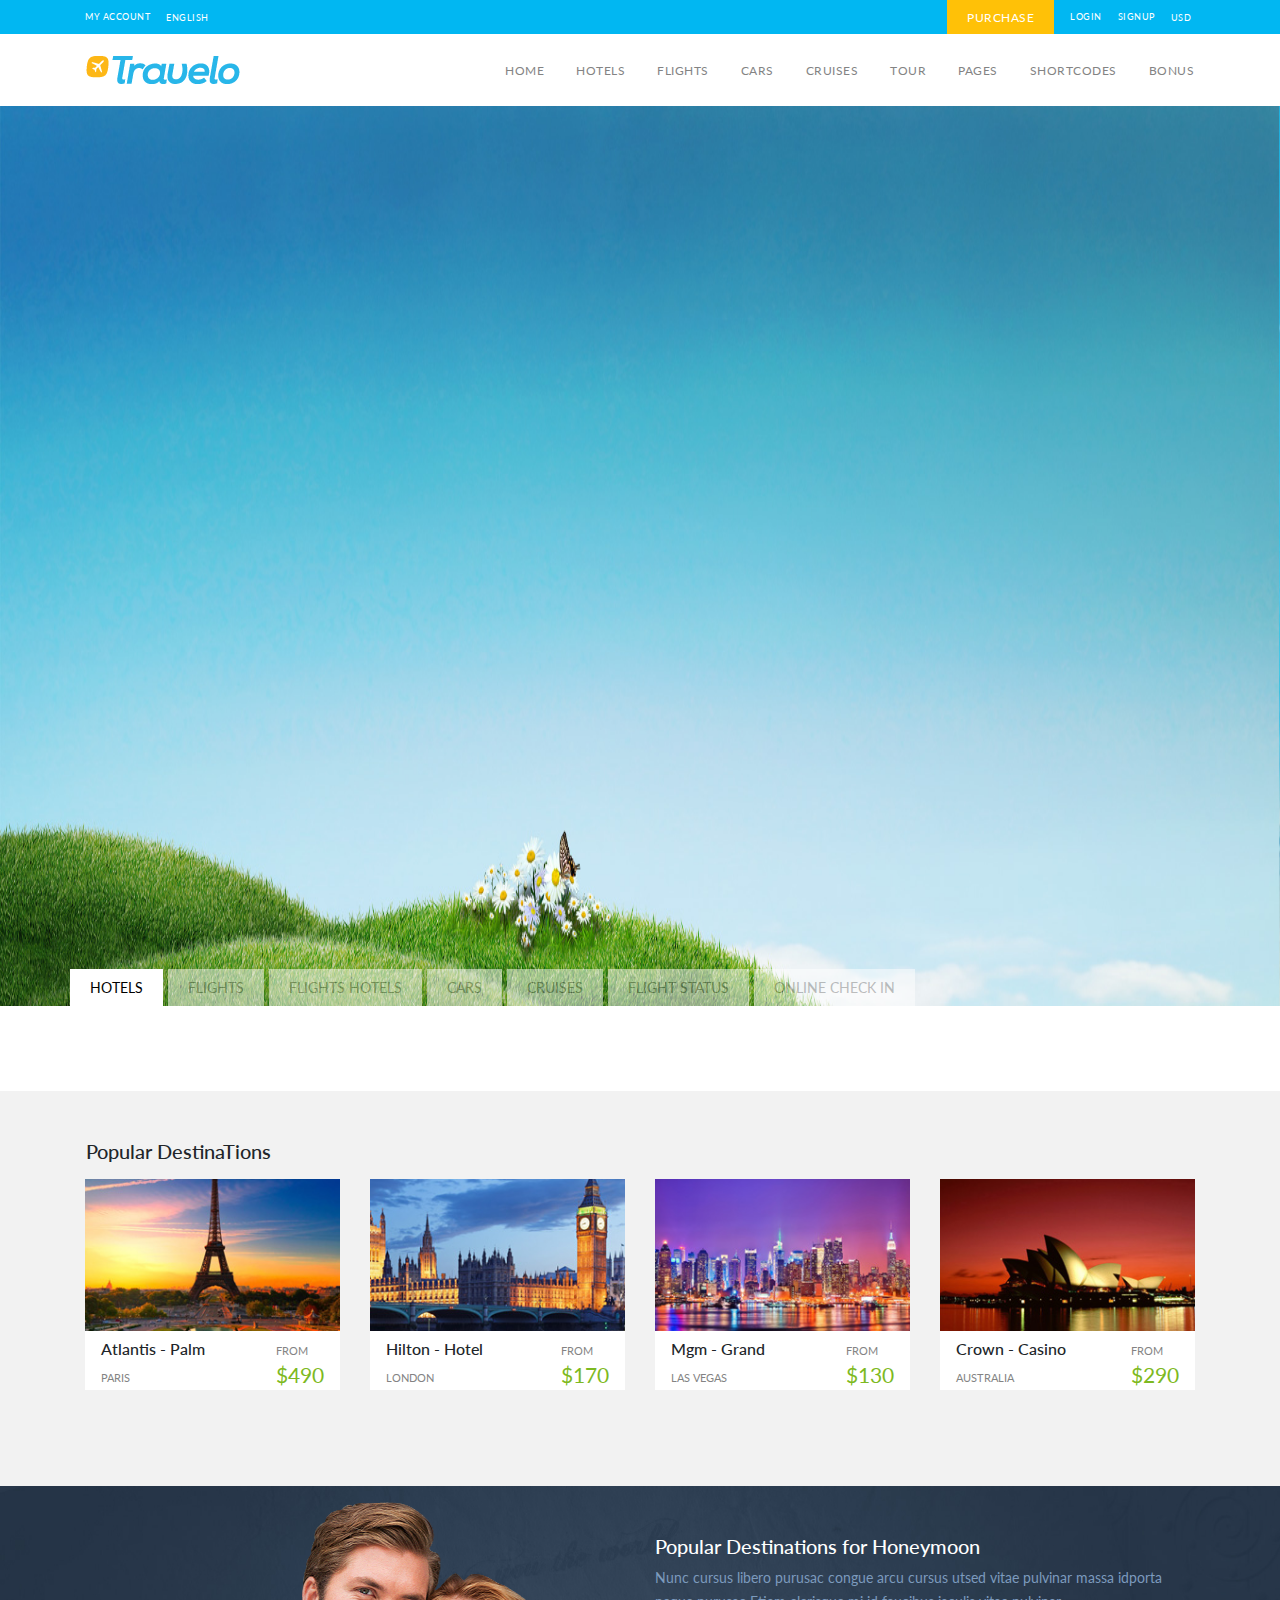
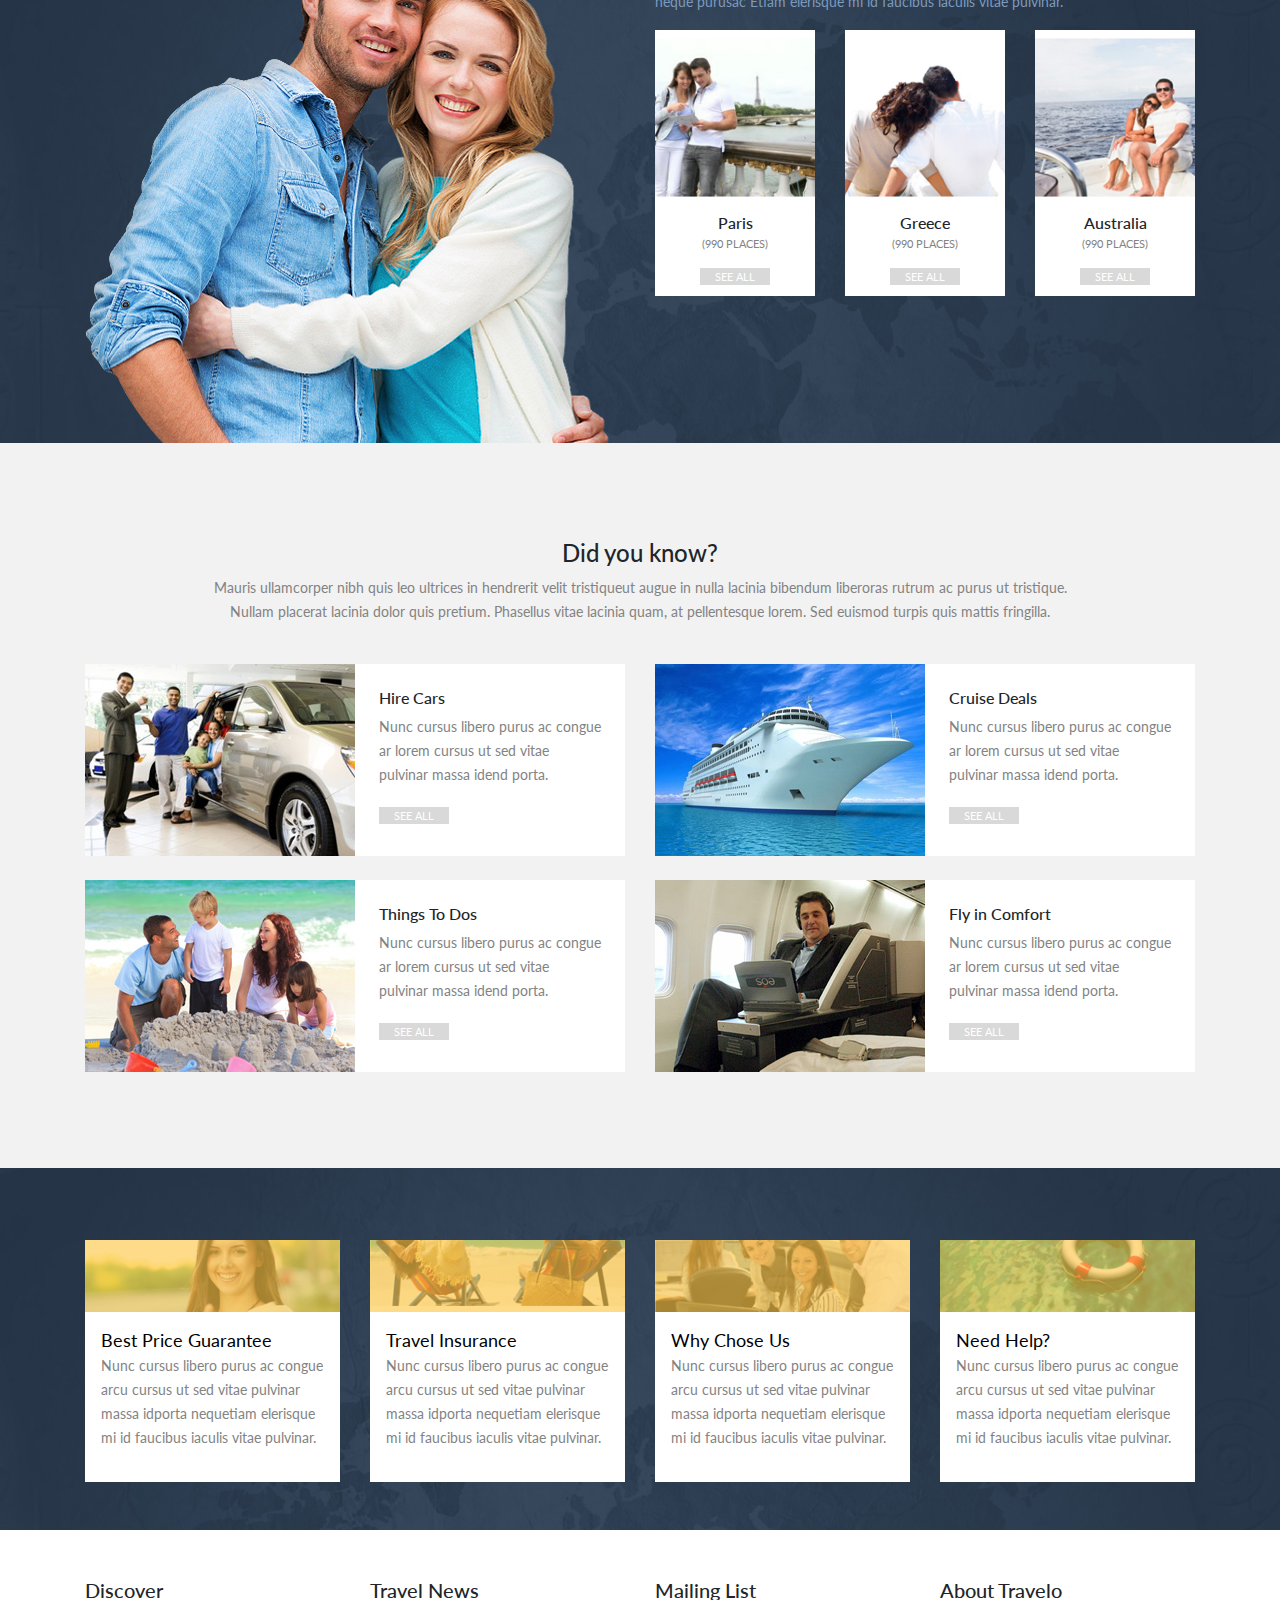
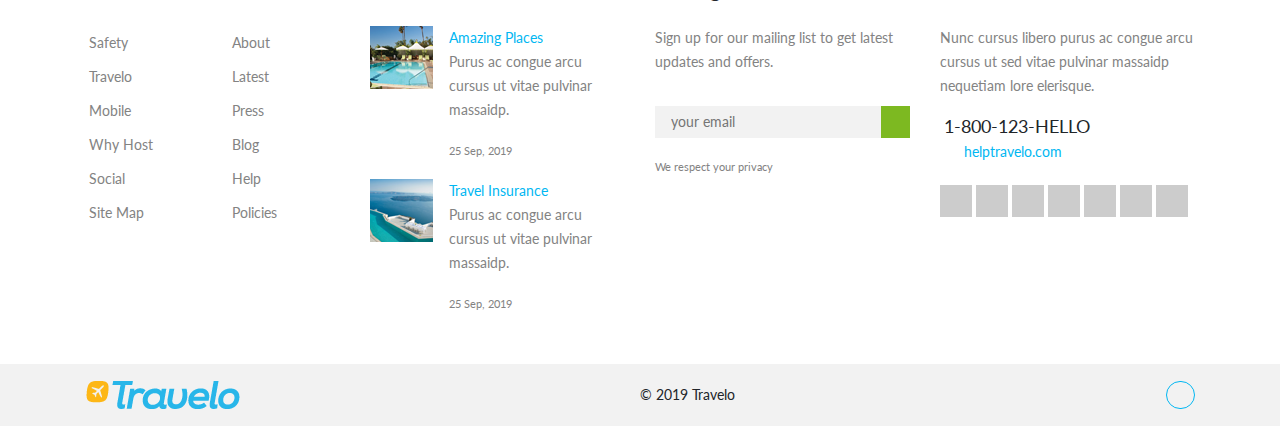
<file: JavaScript/index.html>
<!DOCTYPE html>
<html lang="en">

<head>
  <meta charset="UTF-8">
  <meta name="viewport" content="width=device-width, initial-scale=1.0">
  <meta http-equiv="X-UA-Compatible" content="ie=edge">
  <title>Document</title>
  <link rel="stylesheet" href="https://use.fontawesome.com/releases/v5.3.1/css/all.css"
    integrity="sha384-mzrmE5qonljUremFsqc01SB46JvROS7bZs3IO2EmfFsd15uHvIt+Y8vEf7N7fWAU" crossorigin="anonymous">
  <link href="https://fonts.googleapis.com/css?family=Lato" rel="stylesheet">
  <link rel="stylesheet" href="https://stackpath.bootstrapcdn.com/bootstrap/4.1.3/css/bootstrap.min.css">
  <link rel="stylesheet" href="css/style.css">
</head>

<body>

  <!-- Header Start -->

  <header id="header">
    <div class="container-fluid blue position-relative">
      <div class="container">
        <div class="row header-top text-white p-0">
          <div class="col-8 d-flex align-items-center">
            <a href="#" class="mr-3">MY ACCOUNT</a>
            <div class="dropdown-lang">
              <a href="3" class="dropbtn">ENGLISH</a>
              <div class="dropdown-content">
                <ul class="p-0 d-flex flex-column align-items-center">
                  <li>
                    <a href="#">Azerbaijan</a>
                  </li>
                  <hr>
                  <li>
                    <a href="#">Deutsch</a>
                  </li>
                  <hr>
                  <li>
                    <a href="#">English</a>
                  </li>
                  <hr>
                  <li>
                    <a href="#">Espanol</a>
                  </li>
                  <hr>
                  <li>
                    <a href="#">Francais</a>
                  </li>
                  <hr>
                  <li>
                    <a href="#">Italino</a>
                  </li>
                  <hr>
                  <li>
                    <a href="#">Magyar</a>
                  </li>
                  <hr>
                  <li>
                    <a href="#">Nederlands</a>
                  </li>
                  <hr>
                  <li>
                    <a href="#">Norsk</a>
                  </li>
                  <hr>
                  <li>
                    <a href="#">Polski</a>
                  </li>
                  <hr>
                  <li>
                    <a href="#">Portugules</a>
                  </li>
                  <hr>
                  <li>
                    <a href="#">Suomi</a>
                  </li>
                  <hr>
                  <li>
                    <a href="#">Svenska</a>
                  </li>
                </ul>
              </div>
            </div>

            <i class="fas fa-sort-down mb-1 ml-1"></i>
          </div>
          <div class="col-4 d-flex justify-content-end align-items-center">
            <a href="#" class="bg-warning purchase mr-3">
              <i class="fas fa-lock fa-xs"></i> PURCHASE</a>
            <a href="#" class="mr-3">LOGIN</a>
            <a href="#" class="mr-3">SIGNUP</a>
            <div class="dropdown-currency">
              <a href="3" class="dropbtn">USD</a>
              <div class="dropdown-content">
                <ul class="p-0 d-flex flex-column align-items-center">
                  <li>
                    <a href="#">AZN</a>
                  </li>
                  <hr>
                  <li>
                    <a href="#">BRL</a>
                  </li>
                  <hr>
                  <li>
                    <a href="#">USD</a>
                  </li>
                  <hr>
                  <li>
                    <a href="#">CAD</a>
                  </li>
                  <hr>
                  <li>
                    <a href="#">CHF</a>
                  </li>
                  <hr>
                  <li>
                    <a href="#">CNY</a>
                  </li>
                  <hr>
                  <li>
                    <a href="#">CZK</a>
                  </li>
                  <hr>
                  <li>
                    <a href="#">DKK</a>
                  </li>
                  <hr>
                  <li>
                    <a href="#">EUR</a>
                  </li>
                  <hr>
                  <li>
                    <a href="#">GBP</a>
                  </li>
                  <hr>
                  <li>
                    <a href="#">HKD</a>
                  </li>
                  <hr>
                  <li>
                    <a href="#">HUF</a>
                  </li>
                  <hr>
                  <li>
                    <a href="#">IDR</a>
                  </li>
                </ul>
              </div>
            </div>
            <i class="fas fa-sort-down mb-1 ml-1"></i>
          </div>
        </div>
      </div>
    </div>
    <div class="container d-none d-lg-block">
      <div class="row header-bottom py-lg-3">
        <div class="col-2 d-flex align-items-center">
          <div class="logo">
            <img src="images/logo (1).png" alt="">
          </div>
        </div>
        <div class="col-10 d-none d-lg-block p-0">
          <ul class="nav d-flex justify-content-end">
            <li class="nav-item">
              <div class="dropdown-link">
                <a href="#" class="dropbtn nav-link">Home</a>
                <div class="dropdown-content">
                  <ul class="p-0 d-flex flex-column align-items-center">
                    <li>
                      <a href="#">Home Layout 1</a>
                    </li>
                    <hr>
                    <li>
                      <a href="#">Home Layout 2</a>
                    </li>
                    <hr>
                    <li>
                      <a href="#">Home Layout 3</a>
                    </li>
                    <hr>
                    <li>
                      <a href="#">Home Layout 4</a>
                    </li>
                    <hr>
                    <li>
                      <a href="#">Home Layout 5</a>
                    </li>
                    <hr>
                    <li>
                      <a href="#">Home Layout 6</a>
                    </li>
                    <hr>
                    <li>
                      <a href="#">Home Layout 7</a>
                    </li>
                  </ul>
                </div>
              </div>
            </li>
            <li class="nav-item">
              <div class="dropdown-link">
                <a href="hotels.html" class="dropbtn nav-link">Hotels</a>
                <div class="dropdown-content">
                  <ul class="p-0 d-flex flex-column align-items-center">
                    <li>
                      <a href="#">Home Hotels</a>
                    </li>
                    <hr>
                    <li>
                      <a href="#">List View</a>
                    </li>
                    <hr>
                    <li>
                      <a href="#">Grid View</a>
                    </li>
                    <hr>
                    <li>
                      <a href="#">Block View</a>
                    </li>
                    <hr>
                    <li>
                      <a href="#">Detailed</a>
                    </li>
                    <hr>
                    <li>
                      <a href="#">Booking</a>
                    </li>
                    <hr>
                    <li>
                      <a href="#">Thank You</a>
                    </li>
                  </ul>
                </div>
              </div>
            </li>
            <li class="nav-item">
              <div class="dropdown-link">
                <a href="flights.html" class="dropbtn nav-link">Flights</a>
                <div class="dropdown-content">
                  <ul class="p-0 d-flex flex-column align-items-center">
                    <li>
                      <a href="#">Home Flight</a>
                    </li>
                    <hr>
                    <li>
                      <a href="#">List View</a>
                    </li>
                    <hr>
                    <li>
                      <a href="#">Grid View</a>
                    </li>
                    <hr>
                    <li>
                      <a href="#">Block View</a>
                    </li>
                    <hr>
                    <li>
                      <a href="#">Detailed</a>
                    </li>
                    <hr>
                    <li>
                      <a href="#">Booking</a>
                    </li>
                    <hr>
                    <li>
                      <a href="#">Thank You</a>
                    </li>
                  </ul>
                </div>
              </div>
            </li>
            <li class="nav-item">
              <div class="dropdown-link">
                <a href="#" class="dropbtn nav-link">Cars</a>
                <div class="dropdown-content">
                  <ul class="p-0 d-flex flex-column align-items-center">
                    <li>
                      <a href="#">Home Cars</a>
                    </li>
                    <hr>
                    <li>
                      <a href="#">List View</a>
                    </li>
                    <hr>
                    <li>
                      <a href="#">Grid View</a>
                    </li>
                    <hr>
                    <li>
                      <a href="#">Block View</a>
                    </li>
                    <hr>
                    <li>
                      <a href="#">Detailed</a>
                    </li>
                    <hr>
                    <li>
                      <a href="#">Booking</a>
                    </li>
                    <hr>
                    <li>
                      <a href="#">Thank You</a>
                    </li>
                  </ul>
                </div>
              </div>
            </li>
            <li class="nav-item">
              <div class="dropdown-link">
                <a href="#" class="dropbtn nav-link">Cruises</a>
                <div class="dropdown-content">
                  <ul class="p-0 d-flex flex-column align-items-center">
                    <li>
                      <a href="#">Home Cruises</a>
                    </li>
                    <hr>
                    <li>
                      <a href="#">List View</a>
                    </li>
                    <hr>
                    <li>
                      <a href="#">Grid View</a>
                    </li>
                    <hr>
                    <li>
                      <a href="#">Block View</a>
                    </li>
                    <hr>
                    <li>
                      <a href="#">Detailed</a>
                    </li>
                    <hr>
                    <li>
                      <a href="#">Booking</a>
                    </li>
                    <hr>
                    <li>
                      <a href="#">Thank You</a>
                    </li>
                  </ul>
                </div>
              </div>
            </li>
            <li class="nav-item">
              <div class="dropdown-link">
                <a href="#" class="dropbtn nav-link">Tour</a>
                <div class="dropdown-content">
                  <ul class="p-0 d-flex flex-column align-items-center">
                    <li>
                      <a href="#">Home Tour</a>
                    </li>
                    <hr>
                    <li>
                      <a href="#">List View</a>
                    </li>
                    <hr>
                    <li>
                      <a href="#">Grid View</a>
                    </li>
                    <hr>
                    <li>
                      <a href="#">Block View</a>
                    </li>
                    <hr>
                    <li>
                      <a href="#">Detailed</a>
                    </li>
                    <hr>
                    <li>
                      <a href="#">Booking</a>
                    </li>
                    <hr>
                    <li>
                      <a href="#">Thank You</a>
                    </li>
                  </ul>
                </div>
              </div>
            </li>
            <li class="nav-item">
              <div class="dropdown-link">
                <a href="holidays.html" class="dropbtn nav-link">Pages</a>
                <div class="dropdown-content">
                  <ul class="p-0 d-flex flex-column align-items-center">
                    <li>
                      <a href="#">Home Pages</a>
                    </li>
                    <hr>
                    <li>
                      <a href="#">List View</a>
                    </li>
                    <hr>
                    <li>
                      <a href="#">Grid View</a>
                    </li>
                    <hr>
                    <li>
                      <a href="#">Block View</a>
                    </li>
                    <hr>
                    <li>
                      <a href="#">Detailed</a>
                    </li>
                    <hr>
                    <li>
                      <a href="#">Booking</a>
                    </li>
                    <hr>
                    <li>
                      <a href="#">Thank You</a>
                    </li>
                  </ul>
                </div>
              </div>
            </li>
            <li class="nav-item">
              <div class="dropdown-link">
                <a href="#" class="dropbtn nav-link">ShortCodes</a>
                <div class="dropdown-content">
                  <ul class="p-0 d-flex flex-column align-items-center">
                    <li>
                      <a href="#">Home ShortCodes</a>
                    </li>
                    <hr>
                    <li>
                      <a href="#">List View</a>
                    </li>
                    <hr>
                    <li>
                      <a href="#">Grid View</a>
                    </li>
                    <hr>
                    <li>
                      <a href="#">Block View</a>
                    </li>
                    <hr>
                    <li>
                      <a href="#">Detailed</a>
                    </li>
                    <hr>
                    <li>
                      <a href="#">Booking</a>
                    </li>
                    <hr>
                    <li>
                      <a href="#">Thank You</a>
                    </li>
                  </ul>
                </div>
              </div>
            </li>
            <li class="nav-item">
              <div class="dropdown-link">
                <a href="#" class="dropbtn nav-link">Bonus</a>
                <div class="dropdown-content">
                  <ul class="p-0 d-flex flex-column align-items-center">
                    <li>
                      <a href="#">Home Bonus</a>
                    </li>
                    <hr>
                    <li>
                      <a href="#">List View</a>
                    </li>
                    <hr>
                    <li>
                      <a href="#">Grid View</a>
                    </li>
                    <hr>
                    <li>
                      <a href="#">Block View</a>
                    </li>
                    <hr>
                    <li>
                      <a href="#">Detailed</a>
                    </li>
                    <hr>
                    <li>
                      <a href="#">Booking</a>
                    </li>
                    <hr>
                    <li>
                      <a href="#">Thank You</a>
                    </li>
                  </ul>
                </div>
              </div>
            </li>
          </ul>
        </div>
      </div>
    </div>
    <div class="container-fluid d-block d-lg-none">
      <div class="row">
        <div class="col-2 d-flex align-items-center">
          <div class="logo">
            <img src="images/logo (1).png" alt="">
          </div>
        </div>
        <div class="col-10 d-lg-none d-flex justify-content-end p-0">
          <i class="fas fa-bars fa-lg d-flex justify-content-center align-items-center"></i>
        </div>
      </div>
    </div>
    <div class="container-fluid menu-mobil">
      <div class="row d-block d-lg-none">
        <ul class="list-group">
          <li class="list-group-item d-flex justify-content-between align-items-center">
            <a href=""> Home</a>
            <span class="badge badge-primary badge-pill">+</span>
          </li>
          <ul class="list-group sub-menu">
            <li class="list-group-item"><a href="#">Home Layout 1</a></li>
            <li class="list-group-item"><a href="#">Home Layout 2</a></li>
            <li class="list-group-item"><a href="#">Home Layout 3</a></li>
            <li class="list-group-item"><a href="#">Home Layout 4</a></li>
            <li class="list-group-item"><a href="#">Home Layout 5</a></li>
            <li class="list-group-item"><a href="#">Home Layout 6</a></li>
            <li class="list-group-item"><a href="#">Home Layout 7</a></li>
          </ul>

          <li class="list-group-item d-flex justify-content-between align-items-center">
            <a href="">Hotels</a>
            <span class="badge badge-primary badge-pill">+</span>
          </li>
          <ul class="list-group sub-menu">
            <li class="list-group-item"><a href="#">Hotel Layout 1</a></li>
            <li class="list-group-item"><a href="#">Hotel Layout 2</a></li>
            <li class="list-group-item"><a href="#">Hotel Layout 3</a></li>
            <li class="list-group-item"><a href="#">Hotel Layout 4</a></li>
            <li class="list-group-item"><a href="#">Hotel Layout 5</a></li>
            <li class="list-group-item"><a href="#">Hotel Layout 6</a></li>
            <li class="list-group-item"><a href="#">Hotel Layout 7</a></li>
          </ul>
          <li class="list-group-item d-flex justify-content-between align-items-center">
            <a href="">Flights</a>
            <span class="badge badge-primary badge-pill">+</span>
          </li>
          <ul class="list-group sub-menu">
            <li class="list-group-item"><a href="#">Flights Layout 1</a></li>
            <li class="list-group-item"><a href="#">Flights Layout 2</a></li>
            <li class="list-group-item"><a href="#">Flights Layout 3</a></li>
            <li class="list-group-item"><a href="#">Flights Layout 4</a></li>
            <li class="list-group-item"><a href="#">Flights Layout 5</a></li>
            <li class="list-group-item"><a href="#">Flights Layout 6</a></li>
            <li class="list-group-item"><a href="#">Flights Layout 7</a></li>
          </ul>
          <li class="list-group-item d-flex justify-content-between align-items-center">
            <a href="">Cars</a>
            <span class="badge badge-primary badge-pill">+</span>
          </li>
          <ul class="list-group sub-menu">
            <li class="list-group-item"><a href="#">Cars Layout 1</a></li>
            <li class="list-group-item"><a href="#">Cars Layout 2</a></li>
            <li class="list-group-item"><a href="#">Cars Layout 3</a></li>
            <li class="list-group-item"><a href="#">Cars Layout 4</a></li>
            <li class="list-group-item"><a href="#">Cars Layout 5</a></li>
            <li class="list-group-item"><a href="#">Cars Layout 6</a></li>
            <li class="list-group-item"><a href="#">Cars Layout 7</a></li>
          </ul>
          <li class="list-group-item d-flex justify-content-between align-items-center">
            <a href="">Cruises</a>
            <span class="badge badge-primary badge-pill">+</span>
          </li>
          <ul class="list-group sub-menu">
            <li class="list-group-item"><a href="#">Cruises Layout 1</a></li>
            <li class="list-group-item"><a href="#">Cruises Layout 2</a></li>
            <li class="list-group-item"><a href="#">Cruises Layout 3</a></li>
            <li class="list-group-item"><a href="#">Cruises Layout 4</a></li>
            <li class="list-group-item"><a href="#">Cruises Layout 5</a></li>
            <li class="list-group-item"><a href="#">Cruises Layout 6</a></li>
            <li class="list-group-item"><a href="#">Cruises Layout 7</a></li>
          </ul>
          <li class="list-group-item d-flex justify-content-between align-items-center">
            <a href="">Tour</a>
            <span class="badge badge-primary badge-pill">+</span>
          </li>
          <ul class="list-group sub-menu">
            <li class="list-group-item"><a href="#">Tour Layout 1</a></li>
            <li class="list-group-item"><a href="#">Tour Layout 2</a></li>
            <li class="list-group-item"><a href="#">Tour Layout 3</a></li>
            <li class="list-group-item"><a href="#">Tour Layout 4</a></li>
            <li class="list-group-item"><a href="#">Tour Layout 5</a></li>
            <li class="list-group-item"><a href="#">Tour Layout 6</a></li>
            <li class="list-group-item"><a href="#">Tour Layout 7</a></li>
          </ul>
          <li class="list-group-item d-flex justify-content-between align-items-center">
            <a href="">Pages</a>
            <span class="badge badge-primary badge-pill">+</span>
          </li>
          <ul class="list-group sub-menu">
            <li class="list-group-item"><a href="#">Pages Layout 1</a></li>
            <li class="list-group-item"><a href="#">Pages Layout 2</a></li>
            <li class="list-group-item"><a href="#">Pages Layout 3</a></li>
            <li class="list-group-item"><a href="#">Pages Layout 4</a></li>
            <li class="list-group-item"><a href="#">Pages Layout 5</a></li>
            <li class="list-group-item"><a href="#">Pages Layout 6</a></li>
            <li class="list-group-item"><a href="#">Pages Layout 7</a></li>
          </ul>
          <li class="list-group-item d-flex justify-content-between align-items-center">
            <a href="">ShortCodes</a>
            <span class="badge badge-primary badge-pill">+</span>
          </li>
          <ul class="list-group sub-menu">
            <li class="list-group-item"><a href="#">ShortCodes Layout 1</a></li>
            <li class="list-group-item"><a href="#">ShortCodes Layout 2</a></li>
            <li class="list-group-item"><a href="#">ShortCodes Layout 3</a></li>
            <li class="list-group-item"><a href="#">ShortCodes Layout 4</a></li>
            <li class="list-group-item"><a href="#">ShortCodes Layout 5</a></li>
            <li class="list-group-item"><a href="#">ShortCodes Layout 6</a></li>
            <li class="list-group-item"><a href="#">ShortCodes Layout 7</a></li>
          </ul>
          <li class="list-group-item d-flex justify-content-between align-items-center">
            <a href="">Bonus</a>
            <span class="badge badge-primary badge-pill">+</span>
          </li>
          <ul class="list-group sub-menu">
            <li class="list-group-item"><a href="#">Bonus Layout 1</a></li>
            <li class="list-group-item"><a href="#">Bonus Layout 2</a></li>
            <li class="list-group-item"><a href="#">Bonus Layout 3</a></li>
            <li class="list-group-item"><a href="#">Bonus Layout 4</a></li>
            <li class="list-group-item"><a href="#">Bonus Layout 5</a></li>
            <li class="list-group-item"><a href="#">Bonus Layout 6</a></li>
            <li class="list-group-item"><a href="#">Bonus Layout 7</a></li>
          </ul>
          <li class="list-group-item d-flex justify-content-between align-items-center">
            <a href="">
              <p>
                <i class="fas fa-lock"></i>
                Purchase</p>
            </a>
          </li>
        </ul>
      </div>
    </div>
  </header>

  <!-- Header End -->
  <!-- Slider Start -->

  <section id="slider">
    <div class="container-fluid">
      <div class="row">
        <div class="col p-0">
          <div class="window">
            <i class="fas fa-chevron-left chevron fa-3x"></i>
            <i class="fas fa-chevron-right chevron fa-3x"></i>
            <ul class="d-flex lenta">
              <li>
                <img src="images/bg2.jpg" alt="">
              </li>
              <li>
                <img src="images/bg1.jpg" alt="">
              </li>
              <li>
                <img src="images/bg3.jpg" alt="">
              </li>
            </ul>
          </div>
        </div>
      </div>
    </div>
  </section>

  <!-- Slider End -->
  <!-- Tabs Start -->

  <section id="tabs">
    <div class="container px-3 px-lg-0">
      <div class="row">
        <div class="col">
          <div class="tabs d-none d-lg-block">
            <div class="btn-group" role="group" aria-label="Basic example">
              <button type="button" class="tab hotels active">Hotels</button>
              <button type="button" class="tab flights">Flights</button>
              <button type="button" class="tab flights">Flights Hotels</button>
              <button type="button" class="tab flights">Cars</button>
              <button type="button" class="tab hotels">Cruises</button>
              <button type="button" class="tab hotels">Flight Status</button>
              <button type="button" class="tab hotels">Online Check In</button>
            </div>
          </div>
          <div class="tabs-mobil d-block d-lg-none">
            <div class="btn-group bg-white w-100 d-flex justify-content-between" role="group"
              aria-label="Basic example">
              <button class="tabs-chevron"><i
                  class="fas fa-long-arrow-alt-left d-flex justify-content-center align-items-center"></i></button>
                  <ul class="button-group-mobil">
                      <button type="button" class="tab hotels mobil active">Hotels</button>
                      <button type="button" class="tab flights mobil">Flights</button>
                      <button type="button" class="tab flights mobil">Flights Hotels</button>
                      <button type="button" class="tab flights mobil">Cars</button>
                      <button type="button" class="tab hotels mobil">Cruises</button>
                      <button type="button" class="tab hotels mobil">Flight Status</button>
                      <button type="button" class="tab hotels mobil">Online Check In</button>
                  </ul>
              <button class="tabs-chevron"><i
                  class="fas fa-long-arrow-alt-right d-flex justify-content-center align-items-center"></i></button>
            </div>
          </div>
        </div>
      </div>
      <div class="row tab content hotels">
        <div class="col-lg-2 col-md-6 col-12 pt-3 pt-lg-0">
          <div class="where">
            <h6>Where</h6>
            <p>YOUR DESTINATION</p>
            <input type="text" placeholder="enter a destination or hotel name">
          </div>
        </div>
        <div class="col-lg-4 col-md-6 col-12 pt-sm-3 pt-lg-0">
          <div class="when mt-4 mt-md-0">
            <h6>When</h6>
            <div class="text-contents d-flex">
              <div class="content-text mr-0 mr-md-3">
                <p>
                  CHECK IN
                </p>
                <input type="date">
                <i class="far fa-calendar-alt d-flex justify-content-center align-items-center"></i>
              </div>
              <div class="content-text">
                <p>
                  CHECK OUT
                </p>
                <input type="date">
                <i class="far fa-calendar-alt d-flex justify-content-center align-items-center"></i>
              </div>
            </div>
          </div>
        </div>
        <div class="col-lg-4 col-md-6 col-12">
          <div class="who ml-lg-3 mt-4 mt-lg-0">
            <h6>Who</h6>
            <div class="text-contents">
              <div class="content-text mr-3">
                <p>ROOMS</p>
                <select name="cars">
                  <option value="volvo">01</option>
                  <option value="saab">02</option>
                  <option value="fiat">03</option>
                  <option value="audi">04</option>
                </select>

                <i class="fas fa-caret-down d-flex justify-content-center align-items-center"></i>
              </div>
              <div class="content-text mr-3">
                <p>ADULTS</p>
                <select name="cars">
                  <option value="volvo">01</option>
                  <option value="saab">02</option>
                  <option value="fiat">03</option>
                  <option value="audi">04</option>
                </select>
                <i class="fas fa-caret-down d-flex justify-content-center align-items-center"></i>
              </div>
              <div class="content-text">
                <p>KIDS</p>
                <select name="cars">
                  <option value="volvo">01</option>
                  <option value="saab">02</option>
                  <option value="fiat">03</option>
                  <option value="audi">04</option>
                </select>
                <i class="fas fa-caret-down d-flex justify-content-center align-items-center"></i>
              </div>
            </div>
          </div>
        </div>
        <div class="col-lg-2 col-md-6 col-12 d-flex align-items-end">
          <div class="content-text btn-group mt-4 mt-lg-0">
            <button>Search Now</button>
            <i class="fas fa-check d-flex justify-content-center align-items-center"></i>
          </div>
        </div>
      </div>
      <div class="row tab content flights">
          <div class="col-lg-3 col-md-6 col-12 pt-3 pt-lg-0">
            <div class="where">
              <h6>Where</h6>
              <p>LEAVING FROM</p>
              <input type="text" placeholder="city, distirct or specific airpot">
            </div>
          </div>
          <div class="col-lg-4 col-md-6 col-12 pt-sm-3 pt-lg-0">
            <div class="when mt-4 mt-md-0">
              <h6>When</h6>
              <div class="text-contents d-flex align-items-end">
                <div class="content-text mr-0 mr-md-3">
                  <p>
                    DEPARTING ON
                  </p>
                  <input type="date">
                  <i class="far fa-calendar-alt d-flex justify-content-center align-items-center"></i>
                </div>
                <div class="content-text">
                  <p>
                    
                  </p>
                  <input type="date">
                  <i class="far fa-calendar-alt d-flex justify-content-center align-items-center"></i>
                </div>
              </div>
            </div>
          </div>
          <div class="col-lg-3 col-md-6 col-12">
            <div class="who ml-lg-3 mt-4 mt-lg-0">
              <h6>Who</h6>
              <div class="text-contents">
                <div class="content-text mr-3">
                  <p>ADULTS</p>
                  <select name="cars">
                    <option value="volvo">01</option>
                    <option value="saab">02</option>
                    <option value="fiat">03</option>
                    <option value="audi">04</option>
                  </select>
                  <i class="fas fa-caret-down d-flex justify-content-center align-items-center"></i>
                </div>
                <div class="content-text">
                  <p>KIDS</p>
                  <select name="cars">
                    <option value="volvo">01</option>
                    <option value="saab">02</option>
                    <option value="fiat">03</option>
                    <option value="audi">04</option>
                  </select>
                  <i class="fas fa-caret-down d-flex justify-content-center align-items-center"></i>
                </div>
              </div>
            </div>
          </div>
          <div class="col-lg-2 col-md-6 col-12 d-flex align-items-end">
            <div class="content-text btn-group mt-lg-0">
                <p>PROME CODE</p>
             <input type="text" placeholder="type here"> 
            </div>
          </div>
        </div>
      <div class="row tab content flights mt-3">
          <div class="col-lg-3 col-md-6 col-12 pt-3 pt-lg-0">
            <div class="where">
              <p>GOING TO</p>
              <input type="text" placeholder="city, distirct or specific airpot">
            </div>
          </div>
          <div class="col-lg-4 col-md-6 col-12 pt-sm-3 pt-lg-0">
            <div class="when mt-4 mt-md-0">
              <div class="text-contents d-flex align-items-end">
                <div class="content-text mr-0 mr-md-3">
                  <p>
                   ARRIVING ON
                  </p>
                  <input type="date">
                  <i class="far fa-calendar-alt d-flex justify-content-center align-items-center"></i>
                </div>
                <div class="content-text">
                  <p>
                   
                  </p>
                  <input type="date">
                  <i class="far fa-calendar-alt d-flex justify-content-center align-items-center"></i>
                </div>
              </div>
            </div>
          </div>
          <div class="col-lg-3 col-md-6 col-12">
            <div class="who ml-lg-3 mt-4 mt-lg-0">
              <div class="text-contents">
                <div class="content-text mr-3">
                  <p>INFANTS</p>
                  <select name="cars">
                    <option value="volvo">01</option>
                    <option value="saab">02</option>
                    <option value="fiat">03</option>
                    <option value="audi">04</option>
                  </select>
  
                  <i class="fas fa-caret-down d-flex justify-content-center align-items-center"></i>
                </div>
              </div>
            </div>
          </div>
          <div class="col-lg-2 col-md-6 col-12 d-flex align-items-end">
            <div class="content-text btn-group mt-4 mt-lg-0">
              <button>Search Now</button>
              <i class="fas fa-check d-flex justify-content-center align-items-center"></i>
            </div>
          </div>
        </div>
    </div>
  </section>

  <!-- Tabs End -->
  <!-- Popular Start -->

  <section id="popular">
    <div class="container pb-5">
      <div class="row mt-5 pt-5">
        <h5 class="pl-3">Popular DestinaTions</h5>
      </div>
      <div class="row mt-2 pb-5">
        <div class="col-lg-3 col-md-6 col-12 pt-md-4 pt-lg-0">
          <div class="item">
            <div class="img">
              <img src="images/destinations01.jpg" class="w-100" alt="">
              <div class="overlay d-flex justify-content-center align-items-center">
                <i class="fas fa-plus fa-lg text-white p-3"></i>
              </div>
            </div>
            <div class="img-contents px-3 pt-2 d-flex justify-content-between">
              <div class="context-left">
                <h6>Atlantis - Palm</h6>
                <p class="mb-0">Paris</p>
              </div>
              <div class="context-right">
                <p class="m-0">From</p>
                <span>$490</span>
              </div>
            </div>
          </div>
        </div>
        <div class="col-lg-3 col-md-6 col-12 pt-4 pt-lg-0">
          <div class="item">
            <div class="img">
              <img src="images/destinations02.jpg" class="w-100" alt="">
              <div class="overlay d-flex justify-content-center align-items-center">
                <i class="fas fa-plus fa-lg text-white p-3"></i>
              </div>
            </div>
            <div class="img-contents px-3 pt-2 d-flex justify-content-between">
              <div class="context-left">
                <h6>Hilton - Hotel</h6>
                <p class="mb-0">London</p>
              </div>
              <div class="context-right">
                <p class="m-0">From</p>
                <span>$170</span>
              </div>
            </div>
          </div>
        </div>
        <div class="col-lg-3 col-md-6 col-12 pt-4 pt-lg-0">
          <div class="item">
            <div class="img">
              <img src="images/destinations03.jpg" class="w-100" alt="">
              <div class="overlay d-flex justify-content-center align-items-center">
                <i class="fas fa-plus fa-lg text-white p-3"></i>
              </div>
            </div>
            <div class="img-contents px-3 pt-2 d-flex justify-content-between">
              <div class="context-left">
                <h6>Mgm - Grand</h6>
                <p class="mb-0">Las Vegas</p>
              </div>
              <div class="context-right">
                <p class="m-0">From</p>
                <span>$130</span>
              </div>
            </div>
          </div>
        </div>
        <div class="col-lg-3 col-md-6 col-12 pt-4 pt-lg-0">
          <div class="item">
            <div class="img">
              <img src="images/destinations04.jpg" class="w-100" alt="">
              <div class="overlay d-flex justify-content-center align-items-center">
                <i class="fas fa-plus fa-lg text-white p-3"></i>
              </div>
            </div>
            <div class="img-contents px-3 pt-2 d-flex justify-content-between">
              <div class="context-left">
                <h6>Crown - Casino</h6>
                <p class="mb-0">Australia</p>
              </div>
              <div class="context-right">
                <p class="m-0">From</p>
                <span>$290</span>
              </div>
            </div>
          </div>
        </div>
      </div>
    </div>
  </section>

  <!-- Popular End -->
  <!-- Honeymon Start -->

  <section id="honeymon">
    <div class="container">
      <div class="row">
        <div class="col-md-6 col-12 img d-flex align-items-end">
          <img src="images/couple.png" class="mt-3 img-fluid" alt="">
        </div>
        <div class="col-md-6 col-12 contents">
          <div class="content mt-5">
            <div class="row">
              <div class="col-12">
                <h5 class="text-white text-center text-md-left">Popular Destinations for Honeymoon</h5>
              </div>
              <div class="col-12">
                <p class="text-center text-md-left">Nunc cursus libero purusac congue arcu cursus utsed vitae pulvinar
                  massa idporta neque purusac Etiam
                  elerisque mi id faucibus iaculis vitae pulvinar.
                </p>
              </div>
            </div>
            <div class="row">
              <div class="col-md-4 col-12 mt-4 mt-md-0">
                <div class="item">
                  <div class="img">
                    <img src="images/places01.jpg" class="w-100" alt="">
                    <div class="overlay d-flex justify-content-center align-items-center">
                      <i class="fas fa-plus fa-lg text-white p-3"></i>
                    </div>
                  </div>
                  <div class="img-contents px-3 py-2 text-center">
                    <h6 class="mb-0">Paris</h6>
                    <p class="mb-2">(990 places)</p>
                    <button>See All</button>
                  </div>
                </div>
              </div>
              <div class="col-md-4 col-12 mt-4 mt-md-0">
                <div class="item">
                  <div class="img">
                    <img src="images/places02.jpg" class="w-100" alt="">
                    <div class="overlay d-flex justify-content-center align-items-center">
                      <i class="fas fa-plus fa-lg text-white p-3"></i>
                    </div>
                  </div>
                  <div class="img-contents px-3 py-2 text-center">
                    <h6 class="mb-0">Greece</h6>
                    <p class="mb-2">(990 places)</p>
                    <button>See All</button>
                  </div>
                </div>
              </div>
              <div class="col-md-4 col-12 mt-4 mt-md-0">
                <div class="item">
                  <div class="img">
                    <img src="images/places03.jpg" class="w-100" alt="">
                    <div class="overlay d-flex justify-content-center align-items-center">
                      <i class="fas fa-plus fa-lg text-white p-3"></i>
                    </div>
                  </div>
                  <div class="img-contents px-3 py-2 text-center">
                    <h6 class="mb-0">Australia</h6>
                    <p class="mb-2">(990 places)</p>
                    <button>See All</button>
                  </div>
                </div>
              </div>
            </div>
          </div>
        </div>
      </div>
    </div>
  </section>

  <!-- Honeymon End -->
  <!-- Know Start -->

  <section id="know">
    <div class="container py-5">
      <div class="row pt-5 d-flex flex-column align-items-center">
        <h4 class="text-center">Did you know?</h4>
        <p class="text-center w-75">
          Mauris ullamcorper nibh quis leo ultrices in hendrerit velit tristiqueut augue in nulla lacinia bibendum
          liberoras rutrum ac purus ut tristique. Nullam placerat lacinia dolor quis pretium. Phasellus vitae lacinia
          quam, at pellentesque lorem. Sed euismod turpis quis mattis fringilla.
        </p>
      </div>
      <div class="row pb-5">
        <div class="col-lg-6 mt-4">
          <div class="item d-md-flex">
            <div class="img">
              <img src="images/offers01.jpg" alt="">
            </div>
            <div class="content px-4 pt-4 pb-1">
              <h6>Hire Cars</h6>
              <p>
                Nunc cursus libero purus ac congue ar lorem cursus ut sed vitae pulvinar massa idend porta.
              </p>
              <button>See All</button>
            </div>
          </div>
        </div>
        <div class="col-lg-6 mt-4">
          <div class="item d-md-flex">
            <div class="img">
              <img src="images/offers02.jpg" alt="">
            </div>
            <div class="content px-4 pt-4 pb-1">
              <h6>Cruise Deals</h6>
              <p>
                Nunc cursus libero purus ac congue ar lorem cursus ut sed vitae pulvinar massa idend porta.
              </p>
              <button>See All</button>
            </div>
          </div>
        </div>
        <div class="col-lg-6 mt-4">
          <div class="item d-md-flex">
            <div class="img">
              <img src="images/offers03.jpg" alt="">
            </div>
            <div class="content px-4 pt-4 pb-1">
              <h6>Things To Dos</h6>
              <p>
                Nunc cursus libero purus ac congue ar lorem cursus ut sed vitae pulvinar massa idend porta.
              </p>
              <button>See All</button>
            </div>
          </div>
        </div>
        <div class="col-lg-6 mt-4">
          <div class="item d-md-flex">
            <div class="img">
              <img src="images/offers04.jpg" alt="">
            </div>
            <div class="content px-4 pt-4 pb-1">
              <h6>Fly in Comfort</h6>
              <p>
                Nunc cursus libero purus ac congue ar lorem cursus ut sed vitae pulvinar massa idend porta.
              </p>
              <button>See All</button>
            </div>
          </div>
        </div>
      </div>
    </div>
  </section>

  <!-- Know End -->
  <!-- Price Start -->

  <section id="price">
    <div class="container pt-4">
      <div class="row py-5">
        <div class="col-lg-3 col-md-6 col-12">
          <div class="item bg-white">
            <div class="img">
              <img src="images/1.jpg" class="w-100" alt="">
              <div class="overlay">

              </div>
            </div>
            <div class="content p-3">
              <a href="#">Best Price Guarantee</a>
              <p>
                Nunc cursus libero purus ac congue arcu cursus ut sed vitae pulvinar massa idporta nequetiam elerisque
                mi id faucibus iaculis vitae pulvinar.
              </p>
            </div>
          </div>
        </div>
        <div class="col-lg-3 col-md-6 col-12 mt-4 mt-md-0">
          <div class="item bg-white">
            <div class="img">
              <img src="images/2.jpg" class="w-100" alt="">
              <div class="overlay">

              </div>
            </div>
            <div class="content p-3">
              <a href="#">Travel Insurance</a>
              <p>
                Nunc cursus libero purus ac congue arcu cursus ut sed vitae pulvinar massa idporta nequetiam elerisque
                mi id faucibus iaculis vitae pulvinar.
              </p>
            </div>
          </div>
        </div>
        <div class="col-lg-3 col-md-6 col-12 mt-4 mt-lg-0">
          <div class="item bg-white">
            <div class="img">
              <img src="images/3.jpg" class="w-100" alt="">
              <div class="overlay">

              </div>
            </div>
            <div class="content p-3">
              <a href="#">Why Chose Us</a>
              <p>
                Nunc cursus libero purus ac congue arcu cursus ut sed vitae pulvinar massa idporta nequetiam elerisque
                mi id faucibus iaculis vitae pulvinar.
              </p>
            </div>
          </div>
        </div>
        <div class="col-lg-3 col-md-6 col-12 mt-4 mt-lg-0">
          <div class="item bg-white">
            <div class="img">
              <img src="images/4.jpg" class="w-100" alt="">
              <div class="overlay">

              </div>
            </div>
            <div class="content p-3">
              <a href="#">Need Help?</a>
              <p>
                Nunc cursus libero purus ac congue arcu cursus ut sed vitae pulvinar massa idporta nequetiam elerisque
                mi id faucibus iaculis vitae pulvinar.
              </p>
            </div>
          </div>
        </div>
      </div>
    </div>
  </section>

  <!-- Price End -->
  <!-- Discover Start -->

  <section id="discover">
    <div class="container">
      <div class="row py-5">
        <div class="col-lg-3 col-md-6 col-12">
          <div class="row">
            <div class="col">
              <h5>Discover</h5>
            </div>
          </div>
          <div class="row mt-3">
            <div class="col-6">
              <ul>
                <li><i class="fas fa-caret-right mr-1"></i><a href="#"> Safety</a></li>
                <li><i class="fas fa-caret-right mr-1"></i><a href="#"> Travelo </a></li>
                <li><i class="fas fa-caret-right mr-1"></i><a href="#"> Mobile</a></li>
                <li><i class="fas fa-caret-right mr-1"></i><a href="#"> Why Host</a></li>
                <li><i class="fas fa-caret-right mr-1"></i><a href="#"> Social </a></li>
                <li><i class="fas fa-caret-right mr-1"></i><a href="#"> Site Map</a></li>
              </ul>
            </div>
            <div class="col-6">
              <ul>
                <li><i class="fas fa-caret-right mr-1"></i><a href="#"> About</a></li>
                <li><i class="fas fa-caret-right mr-1"></i><a href="#"> Latest </a></li>
                <li><i class="fas fa-caret-right mr-1"></i><a href="#"> Press </a></li>
                <li><i class="fas fa-caret-right mr-1"></i><a href="#"> Blog </a></li>
                <li><i class="fas fa-caret-right mr-1"></i><a href="#"> Help </a></li>
                <li><i class="fas fa-caret-right mr-1"></i><a href="#"> Policies</a></li>
              </ul>
            </div>
          </div>
        </div>
        <div class="col-lg-3 col-md-6 col-12 pt-4 pt-md-0">
          <div class="row">
            <div class="col">
              <h5>Travel News</h5>
            </div>
          </div>
          <div class="row mt-3">
            <div class="col-12">
              <div class="item d-flex">
                <div class="img order-0">
                  <img src="images/news01.png" alt="">
                </div>
                <div class="content ml-3 order-1">
                  <a href="#">Amazing Places</a>
                  <p>
                    Purus ac congue arcu cursus ut vitae pulvinar massaidp.
                  </p>
                  <small>25 Sep, 2019</small>
                </div>
              </div>
            </div>
            <div class="col-12 pt-3">
              <div class="item d-flex">
                <div class="img order-0">
                  <img src="images/news02.png" alt="">
                </div>
                <div class="content ml-3 order-1">
                  <a href="#">Travel Insurance</a>
                  <p>
                    Purus ac congue arcu cursus ut vitae pulvinar massaidp.
                  </p>
                  <small>25 Sep, 2019</small>
                </div>
              </div>
            </div>
          </div>
        </div>
        <div class="col-lg-3 col-md-6 col-12 pt-5 pt-lg-0">
          <div class="row">
            <div class="col">
              <h5>Mailing List</h5>
            </div>
          </div>
          <div class="row mt-3">
            <div class="col">
              <p>Sign up for our mailing list to get latest updates and offers.</p>
              <div class="content-text btn-group w-100 py-3">
                <input type="text" placeholder="your email" class="px-3 py-1">
                <i class="fas fa-check d-flex justify-content-center align-items-center"></i>
              </div>
              <small>We respect your privacy</small>
            </div>
          </div>
        </div>
        <div class="col-lg-3 col-md-6 col-12 pt-5 pt-lg-0">
          <div class="row">
            <div class="col">
              <h5>About Travelo</h5>
            </div>
          </div>
          <div class="row mt-3">
            <div class="col">
              <p>
                Nunc cursus libero purus ac congue arcu cursus ut sed vitae pulvinar massaidp nequetiam lore elerisque.
              </p>
              <i class="fas fa-phone-volume fa-lg mr-1"></i> <span> 1-800-123-HELLO</span> <br>
              <a href="#" class="ml-4">helptravelo.com</a>
              <ul class="d-flex flex-wrap pt-3">
                <li>
                  <a href="#">
                    <div class="social-icon d-flex align-items-center justify-content-center mr-1">
                      <i class="fab fa-twitter icon1 px-1"></i>
                      <i class="fab fa-twitter icon2 px-1"></i>
                    </div>
                  </a>
                </li>
                <li>
                  <a href="#">
                    <div class="social-icon d-flex align-items-center justify-content-center mr-1">
                      <i class="fab  fa-google-plus-g icon1 px-1"></i>
                      <i class="fab  fa-google-plus-g icon2 px-1"></i>
                    </div>
                  </a>
                </li>
                <li>
                  <a href="#">
                    <div class="social-icon d-flex align-items-center justify-content-center mr-1">
                      <i class="fab fa-facebook-f icon1 px-1"></i>
                      <i class="fab fa-facebook-f icon2 px-1"></i>
                    </div>
                  </a>
                </li>
                <li>
                  <a href="#">
                    <div class="social-icon d-flex align-items-center justify-content-center mr-1">
                      <i class="fab fa-linkedin-in icon1 px-1"></i>
                      <i class="fab fa-linkedin-in icon2 px-1"></i>
                    </div>
                  </a>
                </li>
                <li>
                  <a href="#">
                    <div class="social-icon d-flex align-items-center justify-content-center mr-1">
                      <i class="fab fa-vimeo-v icon1 px-1"></i>
                      <i class="fab fa-vimeo-v icon2 px-1"></i>
                    </div>
                  </a>
                </li>
                <li>
                  <a href="#">
                    <div class="social-icon d-flex align-items-center justify-content-center mr-1">
                      <i class="fab fa-dribbble icon1 px-1"></i>
                      <i class="fab fa-dribbble icon2 px-1"></i>
                    </div>
                  </a>
                </li>
                <li>
                  <a href="#">
                    <div class="social-icon d-flex align-items-center justify-content-center mr-1">
                      <i class="fab fa-flickr icon1 px-1"></i>
                      <i class="fab fa-flickr icon2 px-1"></i>
                    </div>
                  </a>
                </li>
              </ul>
            </div>
          </div>
        </div>
      </div>
    </div>
  </section>

  <!-- Discover End -->
  <!-- Footer Start -->

  <footer>
    <div class="container">
      <div class="row py-3">
        <div class="col-sm-3 col-6 order-0">
          <div class="logo">
            <img src="images/logo (1).png" alt="">
          </div>
        </div>
        <div class="col-sm-7 d-flex align-items-center justify-content-center col-12 order-2 order-sm-1">
          <p class="text-center pt-3 mb-0 pt-sm-0">
            © 2019 Travelo
          </p>
        </div>
        <div class="col-sm-2 d-flex align-items-center justify-content-end col-6 text-right order-1 order-sm-2">
          <a href="#header" class=" d-flex align-items-center justify-content-center">
            <i class="fas fa-long-arrow-alt-up"></i>
          </a>
        </div>
      </div>
    </div>
  </footer>

  <script src="https://ajax.googleapis.com/ajax/libs/jquery/3.3.1/jquery.min.js"></script>
  <script src="js/index.js"></script>
</body>

</html>
</file>
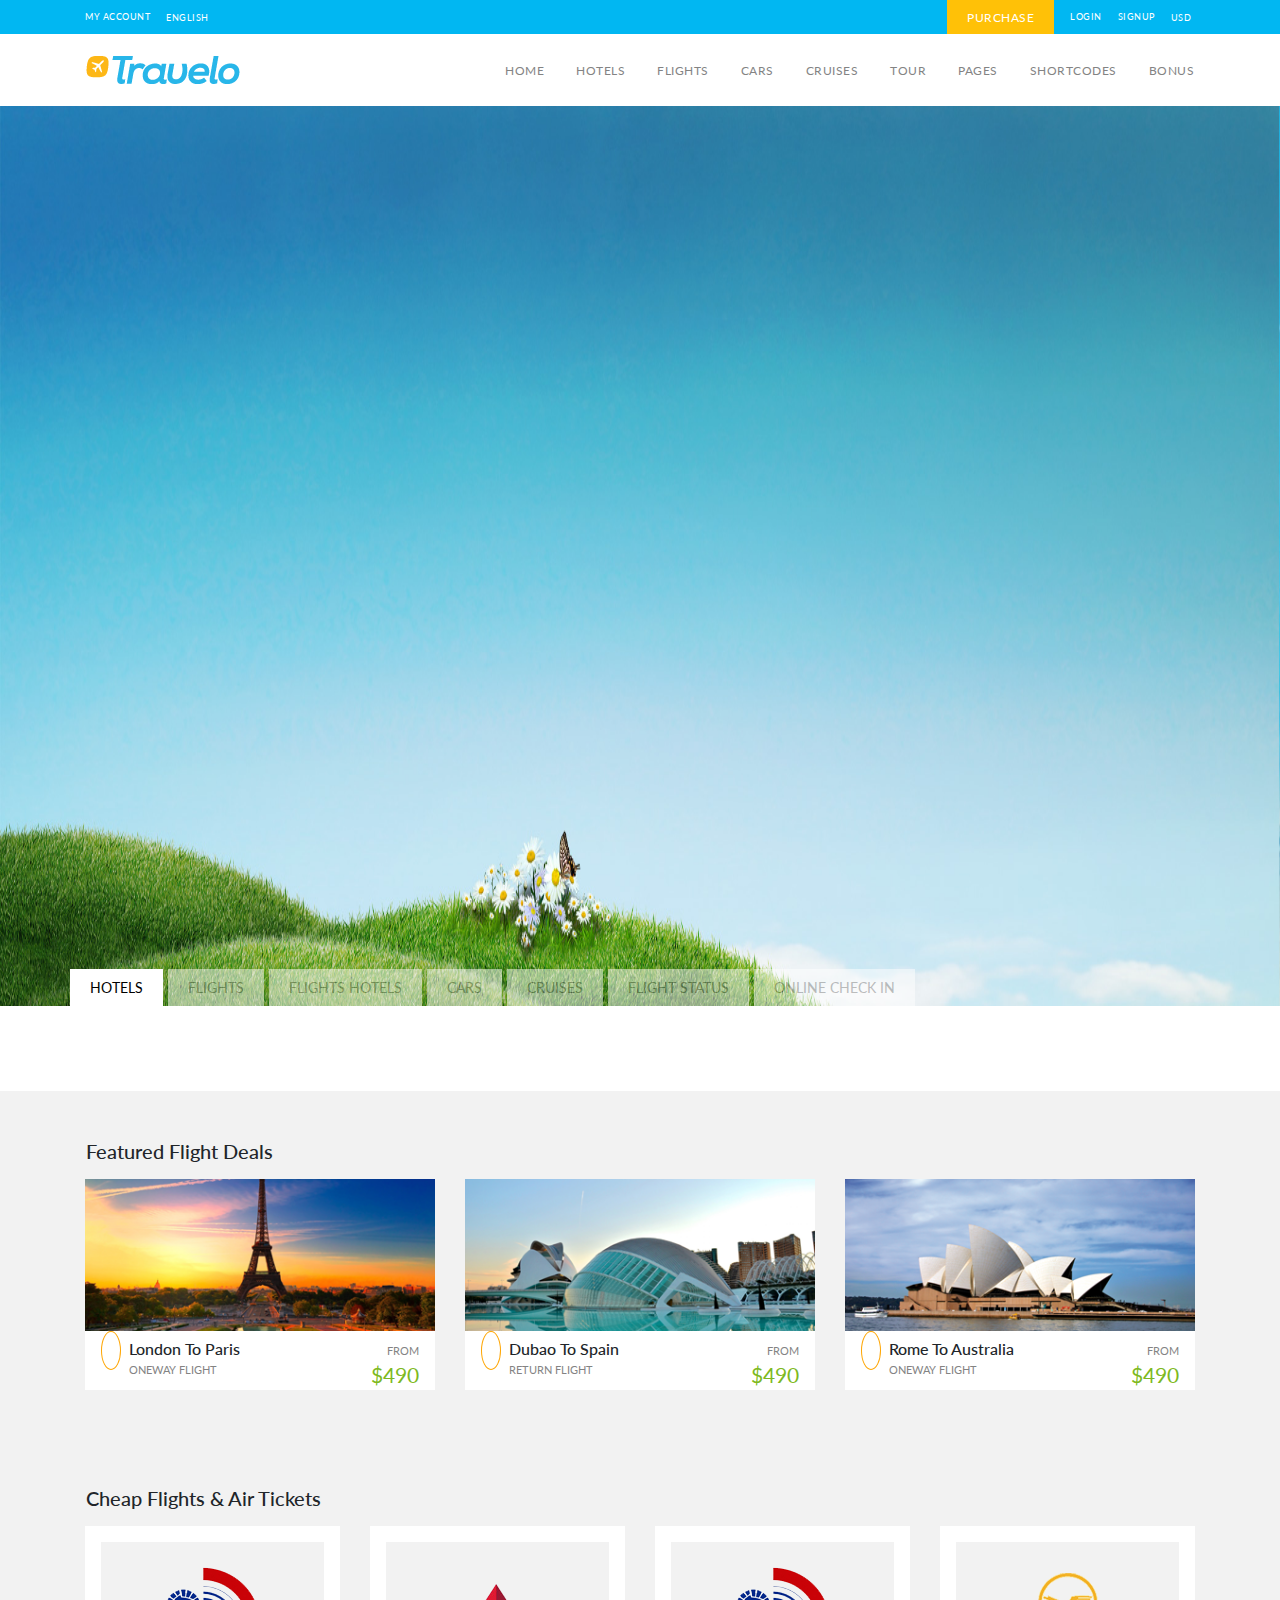
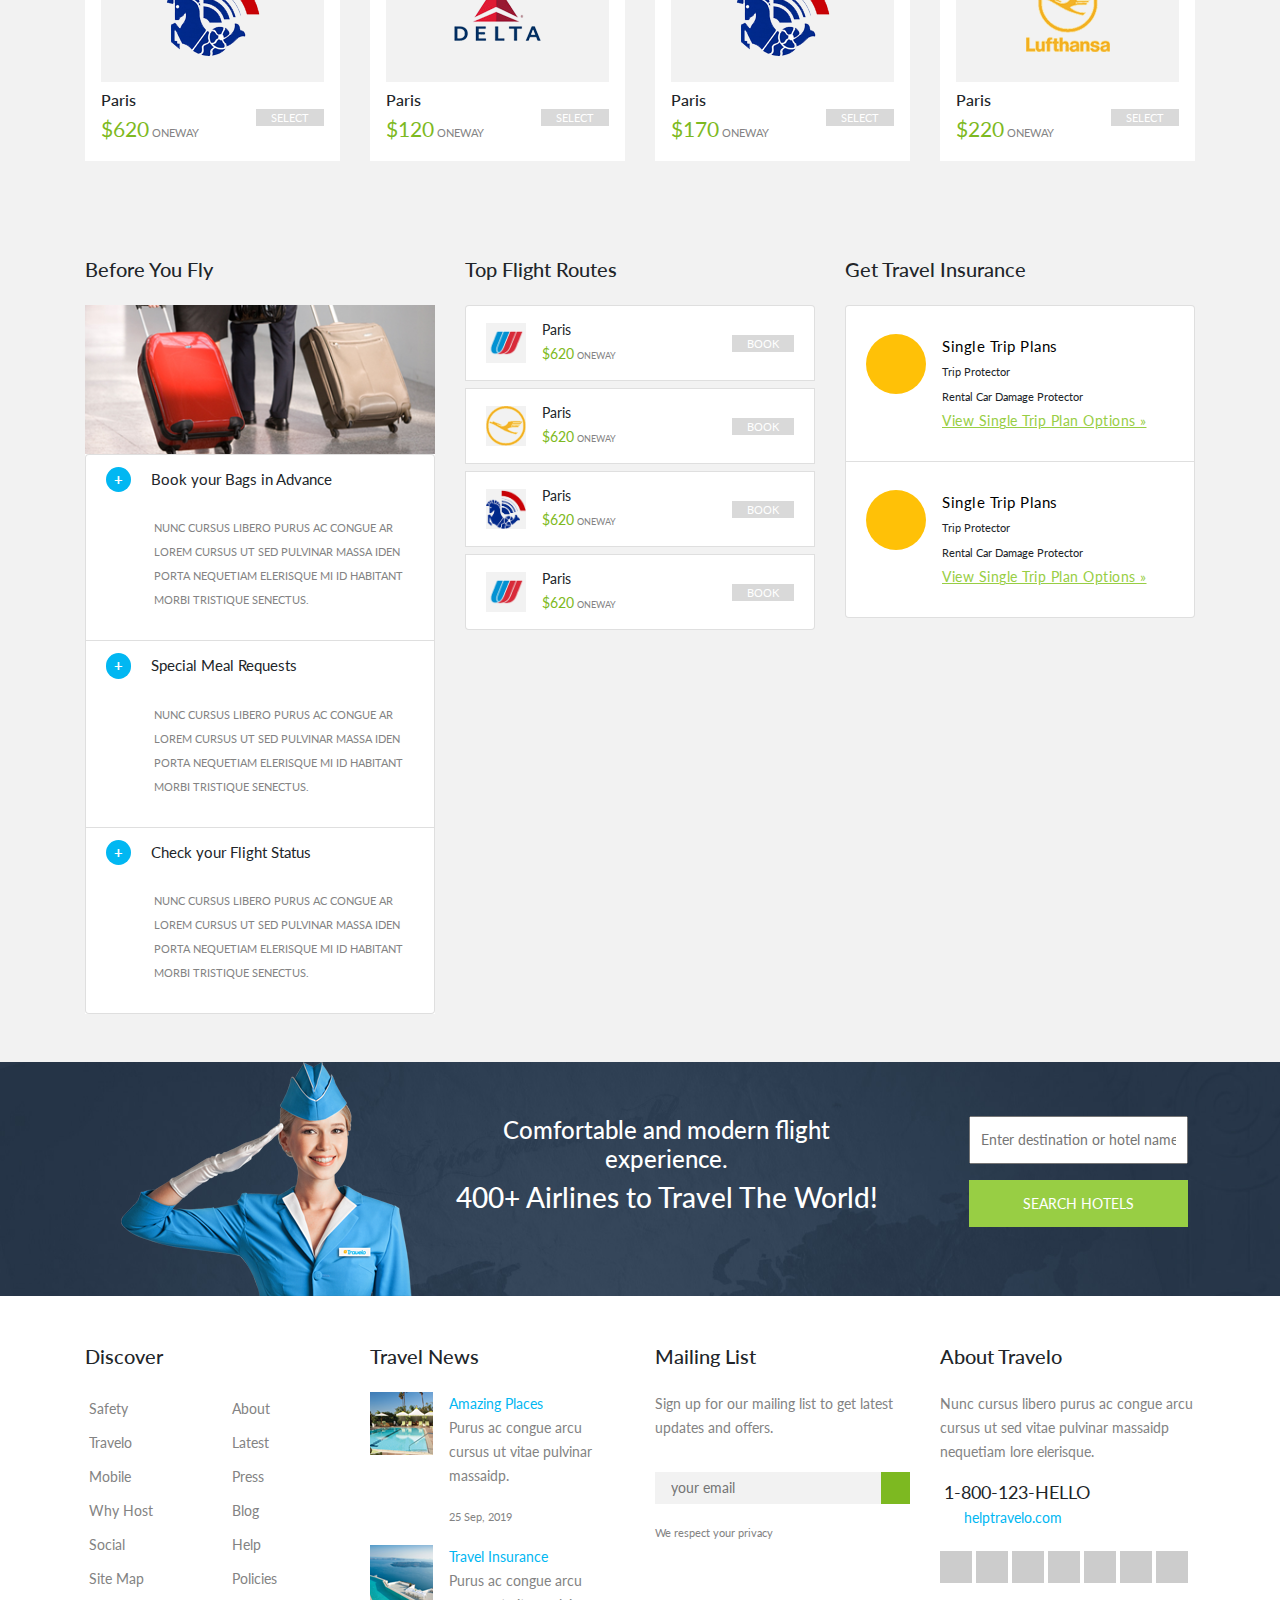
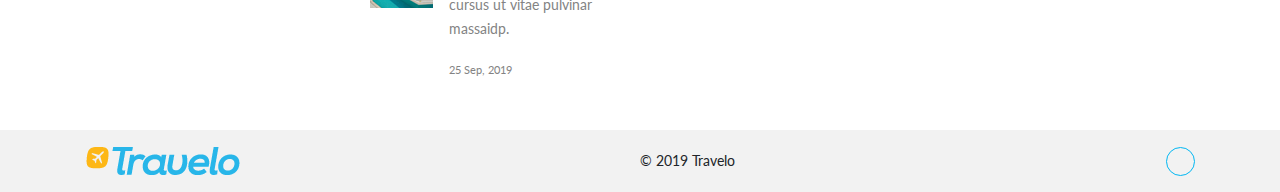
<file: JavaScript/flights.html>
<!DOCTYPE html>
<html lang="en">

<head>
    <meta charset="UTF-8">
    <meta name="viewport" content="width=device-width, initial-scale=1.0">
    <meta http-equiv="X-UA-Compatible" content="ie=edge">
    <title>Document</title>
    <link rel="stylesheet" href="https://use.fontawesome.com/releases/v5.3.1/css/all.css"
        integrity="sha384-mzrmE5qonljUremFsqc01SB46JvROS7bZs3IO2EmfFsd15uHvIt+Y8vEf7N7fWAU" crossorigin="anonymous">
    <link href="https://fonts.googleapis.com/css?family=Lato" rel="stylesheet">
    <link rel="stylesheet" href="https://stackpath.bootstrapcdn.com/bootstrap/4.1.3/css/bootstrap.min.css">
    <link rel="stylesheet" href="css/style.css">
</head>

<body>

    <!-- Header Start -->

    <header id="header">
        <div class="container-fluid blue position-relative">
            <div class="container">
                <div class="row header-top text-white p-0">
                    <div class="col-8 d-flex align-items-center">
                        <a href="#" class="mr-3">MY ACCOUNT</a>
                        <div class="dropdown-lang">
                            <a href="3" class="dropbtn">ENGLISH</a>
                            <div class="dropdown-content">
                                <ul class="p-0 d-flex flex-column align-items-center">
                                    <li>
                                        <a href="#">Azerbaijan</a>
                                    </li>
                                    <hr>
                                    <li>
                                        <a href="#">Deutsch</a>
                                    </li>
                                    <hr>
                                    <li>
                                        <a href="#">English</a>
                                    </li>
                                    <hr>
                                    <li>
                                        <a href="#">Espanol</a>
                                    </li>
                                    <hr>
                                    <li>
                                        <a href="#">Francais</a>
                                    </li>
                                    <hr>
                                    <li>
                                        <a href="#">Italino</a>
                                    </li>
                                    <hr>
                                    <li>
                                        <a href="#">Magyar</a>
                                    </li>
                                    <hr>
                                    <li>
                                        <a href="#">Nederlands</a>
                                    </li>
                                    <hr>
                                    <li>
                                        <a href="#">Norsk</a>
                                    </li>
                                    <hr>
                                    <li>
                                        <a href="#">Polski</a>
                                    </li>
                                    <hr>
                                    <li>
                                        <a href="#">Portugules</a>
                                    </li>
                                    <hr>
                                    <li>
                                        <a href="#">Suomi</a>
                                    </li>
                                    <hr>
                                    <li>
                                        <a href="#">Svenska</a>
                                    </li>
                                </ul>
                            </div>
                        </div>

                        <i class="fas fa-sort-down mb-1 ml-1"></i>
                    </div>
                    <div class="col-4 d-flex justify-content-end align-items-center">
                        <a href="#" class="bg-warning purchase mr-3">
                            <i class="fas fa-lock fa-xs"></i> PURCHASE</a>
                        <a href="#" class="mr-3">LOGIN</a>
                        <a href="#" class="mr-3">SIGNUP</a>
                        <div class="dropdown-currency">
                            <a href="3" class="dropbtn">USD</a>
                            <div class="dropdown-content">
                                <ul class="p-0 d-flex flex-column align-items-center">
                                    <li>
                                        <a href="#">AZN</a>
                                    </li>
                                    <hr>
                                    <li>
                                        <a href="#">BRL</a>
                                    </li>
                                    <hr>
                                    <li>
                                        <a href="#">USD</a>
                                    </li>
                                    <hr>
                                    <li>
                                        <a href="#">CAD</a>
                                    </li>
                                    <hr>
                                    <li>
                                        <a href="#">CHF</a>
                                    </li>
                                    <hr>
                                    <li>
                                        <a href="#">CNY</a>
                                    </li>
                                    <hr>
                                    <li>
                                        <a href="#">CZK</a>
                                    </li>
                                    <hr>
                                    <li>
                                        <a href="#">DKK</a>
                                    </li>
                                    <hr>
                                    <li>
                                        <a href="#">EUR</a>
                                    </li>
                                    <hr>
                                    <li>
                                        <a href="#">GBP</a>
                                    </li>
                                    <hr>
                                    <li>
                                        <a href="#">HKD</a>
                                    </li>
                                    <hr>
                                    <li>
                                        <a href="#">HUF</a>
                                    </li>
                                    <hr>
                                    <li>
                                        <a href="#">IDR</a>
                                    </li>
                                </ul>
                            </div>
                        </div>
                        <i class="fas fa-sort-down mb-1 ml-1"></i>
                    </div>
                </div>
            </div>
        </div>
        <div class="container d-none d-lg-block">
            <div class="row header-bottom py-lg-3">
                <div class="col-2 d-flex align-items-center">
                    <div class="logo">
                        <img src="images/logo (1).png" alt="">
                    </div>
                </div>
                <div class="col-10 d-none d-lg-block p-0">
                    <ul class="nav d-flex justify-content-end">
                        <li class="nav-item">
                            <div class="dropdown-link">
                                <a href="#" class="dropbtn nav-link">Home</a>
                                <div class="dropdown-content">
                                    <ul class="p-0 d-flex flex-column align-items-center">
                                        <li>
                                            <a href="#">Home Layout 1</a>
                                        </li>
                                        <hr>
                                        <li>
                                            <a href="#">Home Layout 2</a>
                                        </li>
                                        <hr>
                                        <li>
                                            <a href="#">Home Layout 3</a>
                                        </li>
                                        <hr>
                                        <li>
                                            <a href="#">Home Layout 4</a>
                                        </li>
                                        <hr>
                                        <li>
                                            <a href="#">Home Layout 5</a>
                                        </li>
                                        <hr>
                                        <li>
                                            <a href="#">Home Layout 6</a>
                                        </li>
                                        <hr>
                                        <li>
                                            <a href="#">Home Layout 7</a>
                                        </li>
                                    </ul>
                                </div>
                            </div>
                        </li>
                        <li class="nav-item">
                            <div class="dropdown-link">
                                <a href="hotels.html" class="dropbtn nav-link">Hotels</a>
                                <div class="dropdown-content">
                                    <ul class="p-0 d-flex flex-column align-items-center">
                                        <li>
                                            <a href="#">Home Hotels</a>
                                        </li>
                                        <hr>
                                        <li>
                                            <a href="#">List View</a>
                                        </li>
                                        <hr>
                                        <li>
                                            <a href="#">Grid View</a>
                                        </li>
                                        <hr>
                                        <li>
                                            <a href="#">Block View</a>
                                        </li>
                                        <hr>
                                        <li>
                                            <a href="#">Detailed</a>
                                        </li>
                                        <hr>
                                        <li>
                                            <a href="#">Booking</a>
                                        </li>
                                        <hr>
                                        <li>
                                            <a href="#">Thank You</a>
                                        </li>
                                    </ul>
                                </div>
                            </div>
                        </li>
                        <li class="nav-item">
                            <div class="dropdown-link">
                                <a href="flights.html" class="dropbtn nav-link">Flights</a>
                                <div class="dropdown-content">
                                    <ul class="p-0 d-flex flex-column align-items-center">
                                        <li>
                                            <a href="#">Home Flight</a>
                                        </li>
                                        <hr>
                                        <li>
                                            <a href="#">List View</a>
                                        </li>
                                        <hr>
                                        <li>
                                            <a href="#">Grid View</a>
                                        </li>
                                        <hr>
                                        <li>
                                            <a href="#">Block View</a>
                                        </li>
                                        <hr>
                                        <li>
                                            <a href="#">Detailed</a>
                                        </li>
                                        <hr>
                                        <li>
                                            <a href="#">Booking</a>
                                        </li>
                                        <hr>
                                        <li>
                                            <a href="#">Thank You</a>
                                        </li>
                                    </ul>
                                </div>
                            </div>
                        </li>
                        <li class="nav-item">
                            <div class="dropdown-link">
                                <a href="#" class="dropbtn nav-link">Cars</a>
                                <div class="dropdown-content">
                                    <ul class="p-0 d-flex flex-column align-items-center">
                                        <li>
                                            <a href="#">Home Cars</a>
                                        </li>
                                        <hr>
                                        <li>
                                            <a href="#">List View</a>
                                        </li>
                                        <hr>
                                        <li>
                                            <a href="#">Grid View</a>
                                        </li>
                                        <hr>
                                        <li>
                                            <a href="#">Block View</a>
                                        </li>
                                        <hr>
                                        <li>
                                            <a href="#">Detailed</a>
                                        </li>
                                        <hr>
                                        <li>
                                            <a href="#">Booking</a>
                                        </li>
                                        <hr>
                                        <li>
                                            <a href="#">Thank You</a>
                                        </li>
                                    </ul>
                                </div>
                            </div>
                        </li>
                        <li class="nav-item">
                            <div class="dropdown-link">
                                <a href="#" class="dropbtn nav-link">Cruises</a>
                                <div class="dropdown-content">
                                    <ul class="p-0 d-flex flex-column align-items-center">
                                        <li>
                                            <a href="#">Home Cruises</a>
                                        </li>
                                        <hr>
                                        <li>
                                            <a href="#">List View</a>
                                        </li>
                                        <hr>
                                        <li>
                                            <a href="#">Grid View</a>
                                        </li>
                                        <hr>
                                        <li>
                                            <a href="#">Block View</a>
                                        </li>
                                        <hr>
                                        <li>
                                            <a href="#">Detailed</a>
                                        </li>
                                        <hr>
                                        <li>
                                            <a href="#">Booking</a>
                                        </li>
                                        <hr>
                                        <li>
                                            <a href="#">Thank You</a>
                                        </li>
                                    </ul>
                                </div>
                            </div>
                        </li>
                        <li class="nav-item">
                            <div class="dropdown-link">
                                <a href="#" class="dropbtn nav-link">Tour</a>
                                <div class="dropdown-content">
                                    <ul class="p-0 d-flex flex-column align-items-center">
                                        <li>
                                            <a href="#">Home Tour</a>
                                        </li>
                                        <hr>
                                        <li>
                                            <a href="#">List View</a>
                                        </li>
                                        <hr>
                                        <li>
                                            <a href="#">Grid View</a>
                                        </li>
                                        <hr>
                                        <li>
                                            <a href="#">Block View</a>
                                        </li>
                                        <hr>
                                        <li>
                                            <a href="#">Detailed</a>
                                        </li>
                                        <hr>
                                        <li>
                                            <a href="#">Booking</a>
                                        </li>
                                        <hr>
                                        <li>
                                            <a href="#">Thank You</a>
                                        </li>
                                    </ul>
                                </div>
                            </div>
                        </li>
                        <li class="nav-item">
                            <div class="dropdown-link">
                                <a href="holidays.html" class="dropbtn nav-link">Pages</a>
                                <div class="dropdown-content">
                                    <ul class="p-0 d-flex flex-column align-items-center">
                                        <li>
                                            <a href="#">Home Pages</a>
                                        </li>
                                        <hr>
                                        <li>
                                            <a href="#">List View</a>
                                        </li>
                                        <hr>
                                        <li>
                                            <a href="#">Grid View</a>
                                        </li>
                                        <hr>
                                        <li>
                                            <a href="#">Block View</a>
                                        </li>
                                        <hr>
                                        <li>
                                            <a href="#">Detailed</a>
                                        </li>
                                        <hr>
                                        <li>
                                            <a href="#">Booking</a>
                                        </li>
                                        <hr>
                                        <li>
                                            <a href="#">Thank You</a>
                                        </li>
                                    </ul>
                                </div>
                            </div>
                        </li>
                        <li class="nav-item">
                            <div class="dropdown-link">
                                <a href="#" class="dropbtn nav-link">ShortCodes</a>
                                <div class="dropdown-content">
                                    <ul class="p-0 d-flex flex-column align-items-center">
                                        <li>
                                            <a href="#">Home ShortCodes</a>
                                        </li>
                                        <hr>
                                        <li>
                                            <a href="#">List View</a>
                                        </li>
                                        <hr>
                                        <li>
                                            <a href="#">Grid View</a>
                                        </li>
                                        <hr>
                                        <li>
                                            <a href="#">Block View</a>
                                        </li>
                                        <hr>
                                        <li>
                                            <a href="#">Detailed</a>
                                        </li>
                                        <hr>
                                        <li>
                                            <a href="#">Booking</a>
                                        </li>
                                        <hr>
                                        <li>
                                            <a href="#">Thank You</a>
                                        </li>
                                    </ul>
                                </div>
                            </div>
                        </li>
                        <li class="nav-item">
                            <div class="dropdown-link">
                                <a href="#" class="dropbtn nav-link">Bonus</a>
                                <div class="dropdown-content">
                                    <ul class="p-0 d-flex flex-column align-items-center">
                                        <li>
                                            <a href="#">Home Bonus</a>
                                        </li>
                                        <hr>
                                        <li>
                                            <a href="#">List View</a>
                                        </li>
                                        <hr>
                                        <li>
                                            <a href="#">Grid View</a>
                                        </li>
                                        <hr>
                                        <li>
                                            <a href="#">Block View</a>
                                        </li>
                                        <hr>
                                        <li>
                                            <a href="#">Detailed</a>
                                        </li>
                                        <hr>
                                        <li>
                                            <a href="#">Booking</a>
                                        </li>
                                        <hr>
                                        <li>
                                            <a href="#">Thank You</a>
                                        </li>
                                    </ul>
                                </div>
                            </div>
                        </li>
                    </ul>
                </div>
            </div>
        </div>
        <div class="container-fluid d-block d-lg-none">
            <div class="row">
                <div class="col-2 d-flex align-items-center">
                    <div class="logo">
                        <img src="images/logo (1).png" alt="">
                    </div>
                </div>
                <div class="col-10 d-lg-none d-flex justify-content-end p-0">
                    <i class="fas fa-bars fa-lg d-flex justify-content-center align-items-center"></i>
                </div>
            </div>
        </div>
        <div class="container-fluid menu-mobil">
            <div class="row d-block d-lg-none">
                <ul class="list-group">
                    <li class="list-group-item d-flex justify-content-between align-items-center">
                        <a href=""> Home</a>
                        <span class="badge badge-primary badge-pill">+</span>
                    </li>
                    <ul class="list-group sub-menu">
                        <li class="list-group-item">
                            <a href="#">Home Layout 1</a>
                        </li>
                        <li class="list-group-item">
                            <a href="#">Home Layout 2</a>
                        </li>
                        <li class="list-group-item">
                            <a href="#">Home Layout 3</a>
                        </li>
                        <li class="list-group-item">
                            <a href="#">Home Layout 4</a>
                        </li>
                        <li class="list-group-item">
                            <a href="#">Home Layout 5</a>
                        </li>
                        <li class="list-group-item">
                            <a href="#">Home Layout 6</a>
                        </li>
                        <li class="list-group-item">
                            <a href="#">Home Layout 7</a>
                        </li>
                    </ul>

                    <li class="list-group-item d-flex justify-content-between align-items-center">
                        <a href="">Hotels</a>
                        <span class="badge badge-primary badge-pill">+</span>
                    </li>
                    <ul class="list-group sub-menu">
                        <li class="list-group-item">
                            <a href="#">Hotel Layout 1</a>
                        </li>
                        <li class="list-group-item">
                            <a href="#">Hotel Layout 2</a>
                        </li>
                        <li class="list-group-item">
                            <a href="#">Hotel Layout 3</a>
                        </li>
                        <li class="list-group-item">
                            <a href="#">Hotel Layout 4</a>
                        </li>
                        <li class="list-group-item">
                            <a href="#">Hotel Layout 5</a>
                        </li>
                        <li class="list-group-item">
                            <a href="#">Hotel Layout 6</a>
                        </li>
                        <li class="list-group-item">
                            <a href="#">Hotel Layout 7</a>
                        </li>
                    </ul>
                    <li class="list-group-item d-flex justify-content-between align-items-center">
                        <a href="">Flights</a>
                        <span class="badge badge-primary badge-pill">+</span>
                    </li>
                    <ul class="list-group sub-menu">
                        <li class="list-group-item">
                            <a href="#">Flights Layout 1</a>
                        </li>
                        <li class="list-group-item">
                            <a href="#">Flights Layout 2</a>
                        </li>
                        <li class="list-group-item">
                            <a href="#">Flights Layout 3</a>
                        </li>
                        <li class="list-group-item">
                            <a href="#">Flights Layout 4</a>
                        </li>
                        <li class="list-group-item">
                            <a href="#">Flights Layout 5</a>
                        </li>
                        <li class="list-group-item">
                            <a href="#">Flights Layout 6</a>
                        </li>
                        <li class="list-group-item">
                            <a href="#">Flights Layout 7</a>
                        </li>
                    </ul>
                    <li class="list-group-item d-flex justify-content-between align-items-center">
                        <a href="">Cars</a>
                        <span class="badge badge-primary badge-pill">+</span>
                    </li>
                    <ul class="list-group sub-menu">
                        <li class="list-group-item">
                            <a href="#">Cars Layout 1</a>
                        </li>
                        <li class="list-group-item">
                            <a href="#">Cars Layout 2</a>
                        </li>
                        <li class="list-group-item">
                            <a href="#">Cars Layout 3</a>
                        </li>
                        <li class="list-group-item">
                            <a href="#">Cars Layout 4</a>
                        </li>
                        <li class="list-group-item">
                            <a href="#">Cars Layout 5</a>
                        </li>
                        <li class="list-group-item">
                            <a href="#">Cars Layout 6</a>
                        </li>
                        <li class="list-group-item">
                            <a href="#">Cars Layout 7</a>
                        </li>
                    </ul>
                    <li class="list-group-item d-flex justify-content-between align-items-center">
                        <a href="">Cruises</a>
                        <span class="badge badge-primary badge-pill">+</span>
                    </li>
                    <ul class="list-group sub-menu">
                        <li class="list-group-item">
                            <a href="#">Cruises Layout 1</a>
                        </li>
                        <li class="list-group-item">
                            <a href="#">Cruises Layout 2</a>
                        </li>
                        <li class="list-group-item">
                            <a href="#">Cruises Layout 3</a>
                        </li>
                        <li class="list-group-item">
                            <a href="#">Cruises Layout 4</a>
                        </li>
                        <li class="list-group-item">
                            <a href="#">Cruises Layout 5</a>
                        </li>
                        <li class="list-group-item">
                            <a href="#">Cruises Layout 6</a>
                        </li>
                        <li class="list-group-item">
                            <a href="#">Cruises Layout 7</a>
                        </li>
                    </ul>
                    <li class="list-group-item d-flex justify-content-between align-items-center">
                        <a href="">Tour</a>
                        <span class="badge badge-primary badge-pill">+</span>
                    </li>
                    <ul class="list-group sub-menu">
                        <li class="list-group-item">
                            <a href="#">Tour Layout 1</a>
                        </li>
                        <li class="list-group-item">
                            <a href="#">Tour Layout 2</a>
                        </li>
                        <li class="list-group-item">
                            <a href="#">Tour Layout 3</a>
                        </li>
                        <li class="list-group-item">
                            <a href="#">Tour Layout 4</a>
                        </li>
                        <li class="list-group-item">
                            <a href="#">Tour Layout 5</a>
                        </li>
                        <li class="list-group-item">
                            <a href="#">Tour Layout 6</a>
                        </li>
                        <li class="list-group-item">
                            <a href="#">Tour Layout 7</a>
                        </li>
                    </ul>
                    <li class="list-group-item d-flex justify-content-between align-items-center">
                        <a href="">Pages</a>
                        <span class="badge badge-primary badge-pill">+</span>
                    </li>
                    <ul class="list-group sub-menu">
                        <li class="list-group-item">
                            <a href="#">Pages Layout 1</a>
                        </li>
                        <li class="list-group-item">
                            <a href="#">Pages Layout 2</a>
                        </li>
                        <li class="list-group-item">
                            <a href="#">Pages Layout 3</a>
                        </li>
                        <li class="list-group-item">
                            <a href="#">Pages Layout 4</a>
                        </li>
                        <li class="list-group-item">
                            <a href="#">Pages Layout 5</a>
                        </li>
                        <li class="list-group-item">
                            <a href="#">Pages Layout 6</a>
                        </li>
                        <li class="list-group-item">
                            <a href="#">Pages Layout 7</a>
                        </li>
                    </ul>
                    <li class="list-group-item d-flex justify-content-between align-items-center">
                        <a href="">ShortCodes</a>
                        <span class="badge badge-primary badge-pill">+</span>
                    </li>
                    <ul class="list-group sub-menu">
                        <li class="list-group-item">
                            <a href="#">ShortCodes Layout 1</a>
                        </li>
                        <li class="list-group-item">
                            <a href="#">ShortCodes Layout 2</a>
                        </li>
                        <li class="list-group-item">
                            <a href="#">ShortCodes Layout 3</a>
                        </li>
                        <li class="list-group-item">
                            <a href="#">ShortCodes Layout 4</a>
                        </li>
                        <li class="list-group-item">
                            <a href="#">ShortCodes Layout 5</a>
                        </li>
                        <li class="list-group-item">
                            <a href="#">ShortCodes Layout 6</a>
                        </li>
                        <li class="list-group-item">
                            <a href="#">ShortCodes Layout 7</a>
                        </li>
                    </ul>
                    <li class="list-group-item d-flex justify-content-between align-items-center">
                        <a href="">Bonus</a>
                        <span class="badge badge-primary badge-pill">+</span>
                    </li>
                    <ul class="list-group sub-menu">
                        <li class="list-group-item">
                            <a href="#">Bonus Layout 1</a>
                        </li>
                        <li class="list-group-item">
                            <a href="#">Bonus Layout 2</a>
                        </li>
                        <li class="list-group-item">
                            <a href="#">Bonus Layout 3</a>
                        </li>
                        <li class="list-group-item">
                            <a href="#">Bonus Layout 4</a>
                        </li>
                        <li class="list-group-item">
                            <a href="#">Bonus Layout 5</a>
                        </li>
                        <li class="list-group-item">
                            <a href="#">Bonus Layout 6</a>
                        </li>
                        <li class="list-group-item">
                            <a href="#">Bonus Layout 7</a>
                        </li>
                    </ul>
                    <li class="list-group-item d-flex justify-content-between align-items-center">
                        <a href="">
                            <p>
                                <i class="fas fa-lock"></i>
                                Purchase</p>
                        </a>
                    </li>
                </ul>
            </div>
        </div>
    </header>

    <!-- Header End -->
    <!-- Slider Start -->

    <section id="slider">
        <div class="container-fluid">
            <div class="row">
                <div class="col p-0">
                    <div class="window">
                        <i class="fas fa-chevron-left chevron fa-3x"></i>
                        <i class="fas fa-chevron-right chevron fa-3x"></i>
                        <ul class="d-flex lenta">
                            <li>
                                <img src="images/bg2.jpg" alt="">
                            </li>
                            <li>
                                <img src="images/bg1.jpg" alt="">
                            </li>
                            <li>
                                <img src="images/bg3.jpg" alt="">
                            </li>
                        </ul>
                    </div>
                </div>
            </div>
        </div>
    </section>

    <!-- Slider End -->
    <!-- Tabs Start -->

    <section id="tabs">
        <div class="container px-3 px-lg-0">
            <div class="row">
                <div class="col">
                    <div class="tabs d-none d-lg-block">
                        <div class="btn-group" role="group" aria-label="Basic example">
                            <button type="button" class="tab hotels active">Hotels</button>
                            <button type="button" class="tab flights">Flights</button>
                            <button type="button" class="tab flights">Flights Hotels</button>
                            <button type="button" class="tab flights">Cars</button>
                            <button type="button" class="tab hotels">Cruises</button>
                            <button type="button" class="tab hotels">Flight Status</button>
                            <button type="button" class="tab hotels">Online Check In</button>
                        </div>
                    </div>
                    <div class="tabs-mobil d-block d-lg-none">
                        <div class="btn-group bg-white w-100 d-flex justify-content-between" role="group"
                            aria-label="Basic example">
                            <button class="tabs-chevron">
                                <i
                                    class="fas fa-long-arrow-alt-left d-flex justify-content-center align-items-center"></i>
                            </button>
                            <button type="button" class="">Hotels</button>
                            <button class="tabs-chevron">
                                <i
                                    class="fas fa-long-arrow-alt-right d-flex justify-content-center align-items-center"></i>
                            </button>
                        </div>
                    </div>
                </div>
            </div>
            <div class="row tab content hotels">
                <div class="col-lg-2 col-md-6 col-12 pt-3 pt-lg-0">
                    <div class="where">
                        <h6>Where</h6>
                        <p>YOUR DESTINATION</p>
                        <input type="text" placeholder="enter a destination or hotel name">
                    </div>
                </div>
                <div class="col-lg-4 col-md-6 col-12 pt-sm-3 pt-lg-0">
                    <div class="when mt-4 mt-md-0">
                        <h6>When</h6>
                        <div class="text-contents d-flex">
                            <div class="content-text mr-0 mr-md-3">
                                <p>
                                    CHECK IN
                                </p>
                                <input type="date">
                                <i class="far fa-calendar-alt d-flex justify-content-center align-items-center"></i>
                            </div>
                            <div class="content-text">
                                <p>
                                    CHECK OUT
                                </p>
                                <input type="date">
                                <i class="far fa-calendar-alt d-flex justify-content-center align-items-center"></i>
                            </div>
                        </div>
                    </div>
                </div>
                <div class="col-lg-4 col-md-6 col-12">
                    <div class="who ml-lg-3 mt-4 mt-lg-0">
                        <h6>Who</h6>
                        <div class="text-contents">
                            <div class="content-text mr-3">
                                <p>ROOMS</p>
                                <select name="cars">
                                    <option value="volvo">01</option>
                                    <option value="saab">02</option>
                                    <option value="fiat">03</option>
                                    <option value="audi">04</option>
                                </select>

                                <i class="fas fa-caret-down d-flex justify-content-center align-items-center"></i>
                            </div>
                            <div class="content-text mr-3">
                                <p>ADULTS</p>
                                <select name="cars">
                                    <option value="volvo">01</option>
                                    <option value="saab">02</option>
                                    <option value="fiat">03</option>
                                    <option value="audi">04</option>
                                </select>
                                <i class="fas fa-caret-down d-flex justify-content-center align-items-center"></i>
                            </div>
                            <div class="content-text">
                                <p>KIDS</p>
                                <select name="cars">
                                    <option value="volvo">01</option>
                                    <option value="saab">02</option>
                                    <option value="fiat">03</option>
                                    <option value="audi">04</option>
                                </select>
                                <i class="fas fa-caret-down d-flex justify-content-center align-items-center"></i>
                            </div>
                        </div>
                    </div>
                </div>
                <div class="col-lg-2 col-md-6 col-12 d-flex align-items-end">
                    <div class="content-text btn-group mt-4 mt-lg-0">
                        <button>Search Now</button>
                        <i class="fas fa-check d-flex justify-content-center align-items-center"></i>
                    </div>
                </div>
            </div>
            <div class="row tab content flights">
                <div class="col-lg-3 col-md-6 col-12 pt-3 pt-lg-0">
                    <div class="where">
                        <h6>Where</h6>
                        <p>LEAVING FROM</p>
                        <input type="text" placeholder="city, distirct or specific airpot">
                    </div>
                </div>
                <div class="col-lg-4 col-md-6 col-12 pt-sm-3 pt-lg-0">
                    <div class="when mt-4 mt-md-0">
                        <h6>When</h6>
                        <div class="text-contents d-flex align-items-end">
                            <div class="content-text mr-0 mr-md-3">
                                <p>
                                    DEPARTING ON
                                </p>
                                <input type="date">
                                <i class="far fa-calendar-alt d-flex justify-content-center align-items-center"></i>
                            </div>
                            <div class="content-text">
                                <p>

                                </p>
                                <input type="date">
                                <i class="far fa-calendar-alt d-flex justify-content-center align-items-center"></i>
                            </div>
                        </div>
                    </div>
                </div>
                <div class="col-lg-3 col-md-6 col-12">
                    <div class="who ml-lg-3 mt-4 mt-lg-0">
                        <h6>Who</h6>
                        <div class="text-contents">
                            <div class="content-text mr-3">
                                <p>ADULTS</p>
                                <select name="cars">
                                    <option value="volvo">01</option>
                                    <option value="saab">02</option>
                                    <option value="fiat">03</option>
                                    <option value="audi">04</option>
                                </select>
                                <i class="fas fa-caret-down d-flex justify-content-center align-items-center"></i>
                            </div>
                            <div class="content-text">
                                <p>KIDS</p>
                                <select name="cars">
                                    <option value="volvo">01</option>
                                    <option value="saab">02</option>
                                    <option value="fiat">03</option>
                                    <option value="audi">04</option>
                                </select>
                                <i class="fas fa-caret-down d-flex justify-content-center align-items-center"></i>
                            </div>
                        </div>
                    </div>
                </div>
                <div class="col-lg-2 col-md-6 col-12 d-flex align-items-end">
                    <div class="content-text btn-group mt-lg-0">
                        <p>PROME CODE</p>
                        <input type="text" placeholder="type here">
                    </div>
                </div>
            </div>
            <div class="row tab content flights mt-3">
                <div class="col-lg-3 col-md-6 col-12 pt-3 pt-lg-0">
                    <div class="where">
                        <p>GOING TO</p>
                        <input type="text" placeholder="city, distirct or specific airpot">
                    </div>
                </div>
                <div class="col-lg-4 col-md-6 col-12 pt-sm-3 pt-lg-0">
                    <div class="when mt-4 mt-md-0">
                        <div class="text-contents d-flex align-items-end">
                            <div class="content-text mr-0 mr-md-3">
                                <p>
                                    ARRIVING ON
                                </p>
                                <input type="date">
                                <i class="far fa-calendar-alt d-flex justify-content-center align-items-center"></i>
                            </div>
                            <div class="content-text">
                                <p>

                                </p>
                                <input type="date">
                                <i class="far fa-calendar-alt d-flex justify-content-center align-items-center"></i>
                            </div>
                        </div>
                    </div>
                </div>
                <div class="col-lg-3 col-md-6 col-12">
                    <div class="who ml-lg-3 mt-4 mt-lg-0">
                        <div class="text-contents">
                            <div class="content-text mr-3">
                                <p>INFANTS</p>
                                <select name="cars">
                                    <option value="volvo">01</option>
                                    <option value="saab">02</option>
                                    <option value="fiat">03</option>
                                    <option value="audi">04</option>
                                </select>

                                <i class="fas fa-caret-down d-flex justify-content-center align-items-center"></i>
                            </div>
                        </div>
                    </div>
                </div>
                <div class="col-lg-2 col-md-6 col-12 d-flex align-items-end">
                    <div class="content-text btn-group mt-4 mt-lg-0">
                        <button>Search Now</button>
                        <i class="fas fa-check d-flex justify-content-center align-items-center"></i>
                    </div>
                </div>
            </div>
        </div>
    </section>

    <!-- Tabs End -->
    <!-- Popular Start -->

    <section id="featured">
        <div class="container pb-5">
            <div class="row mt-5 pt-5">
                <h5 class="pl-3">Featured Flight Deals</h5>
            </div>
            <div class="row mt-2 pb-5">
                <div class="col-lg-4 col-md-6 col-12 pt-md-4 pt-lg-0">
                    <div class="item">
                        <div class="img">
                            <div>
                                <img src="images/1 (2).png" class="w-100" alt="">
                                <div class="overlay">
                                    <h6 class="text-white mb-0">Paris</h6>
                                    <small class="text-warning">DELTA AIRLINE</small>
                                </div>
                            </div>
                        </div>
                        <div class="img-contents px-3 pt-2 d-flex justify-content-between">
                            <div class="context-left d-flex">
                                <div class="icon mr-2">
                                    <i class="fas fa-plane-departure text-warning"></i>
                                </div>
                                <div class="text">
                                    <h6 class="mb-0">London To Paris</h6>
                                    <p class="mb-0">ONEWAY FLIGHT</p>
                                </div>
                            </div>
                            <div class="context-right text-right">
                                <p class="m-0">From</p>
                                <span>$490</span>
                            </div>
                        </div>
                    </div>
                </div>
                <div class="col-lg-4 col-md-6 col-12 pt-4 pt-lg-0">
                    <div class="item">
                        <div class="img">
                            <div>
                                <img src="images/2 (2).png" class="w-100" alt="">
                                <div class="overlay">
                                    <h6 class="text-white mb-0">Spain</h6>
                                    <small class="text-warning">DELTA AIRLINE</small>
                                </div>
                            </div>
                        </div>
                        <div class="img-contents px-3 pt-2 d-flex justify-content-between">
                            <div class="context-left d-flex">
                                <div class="icon mr-2">
                                    <i class="fas fa-plane-departure text-warning"></i>
                                </div>
                                <div class="text">
                                    <h6 class="mb-0">Dubao To Spain</h6>
                                    <p class="mb-0">RETURN FLIGHT</p>
                                </div>
                            </div>
                            <div class="context-right text-right">
                                <p class="m-0">From</p>
                                <span>$490</span>
                            </div>
                        </div>
                    </div>
                </div>
                <div class="col-lg-4 col-md-6 col-12 pt-4 pt-lg-0">
                    <div class="item">
                        <div class="img">
                            <div>
                                <img src="images/3 (2).png" class="w-100" alt="">
                                <div class="overlay">
                                    <h6 class="text-white mb-0">Australia</h6>
                                    <small class="text-warning">DELTA AIRLINE</small>
                                </div>
                            </div>
                        </div>
                        <div class="img-contents px-3 pt-2 d-flex justify-content-between">
                            <div class="context-left d-flex">
                                <div class="icon mr-2">
                                    <i class="fas fa-plane-departure text-warning"></i>
                                </div>
                                <div class="text">
                                    <h6 class="mb-0">Rome To Australia</h6>
                                    <p class="mb-0">ONEWAY FLIGHT</p>
                                </div>
                            </div>
                            <div class="context-right text-right">
                                <p class="m-0">From</p>
                                <span>$490</span>
                            </div>
                        </div>
                    </div>
                </div>
            </div>
        </div>
    </section>

    <!-- Popular End -->

    <!-- Cheap Start -->

    <section id="cheap">
        <div class="container pb-5">
            <div class="row">
                <h5 class="pl-3">Cheap Flights & Air Tickets</h5>
            </div>
            <div class="row mt-2 pb-5">
                <div class="col-lg-3 col-md-6 col-12 pt-md-4 pt-lg-0">
                    <div class="item p-3">
                        <div class="img d-flex justify-content-center align-items-center">
                            <img src="images/1 (1).png" class="" alt="">
                        </div>
                        <div class="img-contents pt-2 d-flex justify-content-between">
                            <div class="context-left">
                                <h6>Paris</h6>
                                <p class="mb-0">
                                    <span>$620</span> ONEWAY</p>
                            </div>
                            <div class="context-right d-flex align-items-center">
                                <button>SELECT</button>
                            </div>
                        </div>
                    </div>
                </div>
                <div class="col-lg-3 col-md-6 col-12 pt-4 pt-lg-0">
                    <div class="item p-3">
                        <div class="img d-flex justify-content-center align-items-center">
                            <img src="images/2 (1).png" class="" alt="">
                        </div>
                        <div class="img-contents pt-2 d-flex justify-content-between">
                            <div class="context-left">
                                <h6>Paris</h6>
                                <p class="mb-0">
                                    <span>$120</span> ONEWAY</p>
                            </div>
                            <div class="context-right d-flex align-items-center">
                                <button>SELECT</button>
                            </div>
                        </div>
                    </div>
                </div>
                <div class="col-lg-3 col-md-6 col-12 pt-4 pt-lg-0">
                    <div class="item p-3">
                        <div class="img d-flex justify-content-center align-items-center">
                            <img src="images/1 (1).png" class="" alt="">
                        </div>
                        <div class="img-contents pt-2 d-flex justify-content-between">
                            <div class="context-left">
                                <h6>Paris</h6>
                                <p class="mb-0">
                                    <span>$170</span> ONEWAY</p>
                            </div>
                            <div class="context-right d-flex align-items-center">
                                <button>SELECT</button>
                            </div>
                        </div>
                    </div>
                </div>
                <div class="col-lg-3 col-md-6 col-12 pt-4 pt-lg-0">
                    <div class="item p-3">
                        <div class="img d-flex justify-content-center align-items-center">
                            <img src="images/4 (1).png" class="" alt="">
                        </div>
                        <div class="img-contents pt-2 d-flex justify-content-between">
                            <div class="context-left">
                                <h6>Paris</h6>
                                <p class="mb-0">
                                    <span>$220</span> ONEWAY</p>
                            </div>
                            <div class="context-right d-flex align-items-center">
                                <button>SELECT</button>
                            </div>
                        </div>
                    </div>
                </div>
            </div>
        </div>
    </section>

    <!-- Cheap End -->

    <!-- Before Start -->

    <section id="before">
        <div class="container">
            <div class="row pb-5">
                <div class="col-lg-4 col-md-6 col-12 pt-md-4 pt-lg-0">
                    <div class="row">
                        <div class="col">
                            <h5 class="">Before You Fly</h5>
                        </div>
                    </div>
                    <div class="row pt-3">
                        <div class="col">
                            <div class="item">
                                <div class="img d-flex justify-content-center align-items-center">
                                    <img src="images/accordion1.png" class="img-fluid" alt="">
                                </div>
                                <div class="img-contents d-flex justify-content-between">
                                    <ul class="list-group accordion w-100">
                                        <li class="list-group-item ">
                                            <div class="accordion-menu">
                                                <span class="badge badge-primary badge-pill mr-3">+</span>
                                                <span class="link">
                                                    Book your Bags in Advance
                                                </span>
                                            </div>
                                            <p class="pl-5 pt-4 accordion-content">
                                                Nunc cursus libero purus ac congue ar lorem cursus ut sed pulvinar massa
                                                iden
                                                porta nequetiam elerisque mi id habitant morbi tristique senectus.
                                            </p>
                                        </li>

                                        <li class="list-group-item ">
                                            <div class="accordion-menu">
                                                <span class="badge badge-primary badge-pill mr-3">+</span>
                                                <span class="link">
                                                    Special Meal Requests
                                                </span>
                                            </div>
                                            <p class="pl-5 pt-4 accordion-content">
                                                Nunc cursus libero purus ac congue ar lorem cursus ut sed pulvinar massa
                                                iden
                                                porta nequetiam elerisque mi id habitant morbi tristique senectus.
                                            </p>
                                        </li>
                                        <li class="list-group-item ">
                                            <div class="accordion-menu">
                                                <span class="badge badge-primary badge-pill mr-3">+</span>
                                                <span class="link">
                                                    Check your Flight Status
                                                </span>
                                            </div>
                                            <p class="pl-5 pt-4 accordion-content">
                                                Nunc cursus libero purus ac congue ar lorem cursus ut sed pulvinar massa
                                                iden
                                                porta nequetiam elerisque mi id habitant morbi tristique senectus.
                                            </p>
                                        </li>
                                    </ul>
                                </div>
                            </div>
                        </div>
                    </div>
                </div>
                <div class="col-lg-4 col-md-6 col-12 pt-md-4 pt-lg-0">
                    <div class="row">
                        <div class="col">
                            <h5 class="">Top Flight Routes</h5>
                        </div>
                    </div>
                    <div class="row pt-3">
                        <div class="col">
                            <ul class="list-group">
                                <li class="list-group-item d-flex justify-content-between">
                                    <div class="accordion-menu d-flex align-items-center">
                                        <div class="small-img d-flex align-items-center">
                                            <img src="images/1 (3).png" class="img-fluid" alt="">
                                        </div>
                                        <div class="context-left ml-3">
                                            <span class="title">Paris</span>
                                            <p class="mb-0">
                                                <span class="price">$620</span> <small>ONEWAY</small></p>
                                        </div>
                                    </div>
                                    <div class="button d-flex align-items-center">
                                        <button>BOOK</button>
                                    </div>
                                </li>
                                <li class="list-group-item mt-2 d-flex justify-content-between">
                                    <div class="accordion-menu d-flex align-items-center">
                                        <div class="small-img d-flex align-items-center">
                                            <img src="images/2 (3).png" class="img-fluid" alt="">
                                        </div>
                                        <div class="context-left ml-3">
                                            <span class="title">Paris</span>
                                            <p class="mb-0">
                                                <span class="price">$620</span> <small>ONEWAY</small></p>
                                        </div>
                                    </div>
                                    <div class="button d-flex align-items-center">
                                        <button>BOOK</button>
                                    </div>
                                </li>
                                <li class="list-group-item mt-2 d-flex justify-content-between">
                                    <div class="accordion-menu d-flex align-items-center">
                                        <div class="small-img d-flex align-items-center">
                                            <img src="images/3 (3).png" class="img-fluid" alt="">
                                        </div>
                                        <div class="context-left ml-3">
                                            <span class="title">Paris</span>
                                            <p class="mb-0">
                                                <span class="price">$620</span> <small>ONEWAY</small></p>
                                        </div>
                                    </div>
                                    <div class="button d-flex align-items-center">
                                        <button>BOOK</button>
                                    </div>
                                </li>
                                <li class="list-group-item mt-2 d-flex justify-content-between">
                                    <div class="accordion-menu d-flex align-items-center">
                                        <div class="small-img d-flex align-items-center">
                                            <img src="images/1 (3).png" class="img-fluid" alt="">
                                        </div>
                                        <div class="context-left ml-3">
                                            <span class="title">Paris</span>
                                            <p class="mb-0">
                                                <span class="price">$620</span> <small>ONEWAY</small></p>
                                        </div>
                                    </div>
                                    <div class="button d-flex align-items-center">
                                        <button>BOOK</button>
                                    </div>
                                </li>
                            </ul>
                        </div>
                    </div>
                </div>
                <div class="col-lg-4 col-md-6 col-12 pt-md-4 pt-lg-0">
                    <div class="row">
                        <div class="col">
                            <h5 class="">Get Travel Insurance</h5>
                        </div>
                    </div>
                    <div class="row pt-3">
                        <div class="col">
                            <ul class="list-group">
                                <li class="list-group-item d-flex justify-content-between">
                                    <div class="accordion-menu py-3 d-flex align-items-center">
                                        <div class="icon d-flex align-self-start">
                                            <i
                                                class="fas fa-user d-flex justify-content-center align-items-center fa-lg bg-warning text-white"></i>
                                        </div>
                                        <div class="context-left ml-3">
                                            <a href="#">Single Trip Plans</a> <br>
                                            <small>Trip Protector</small> <br>
                                            <small>Rental Car Damage Protector</small> <br>
                                            <a class="link-green" href="#">View Single Trip Plan Options »</a>
                                        </div>
                                    </div>
                                </li>
                                <li class="list-group-item d-flex justify-content-between">
                                    <div class="accordion-menu py-3 d-flex align-items-center">
                                        <div class="icon d-flex align-self-start">
                                            <i
                                                class="fas fa-users d-flex justify-content-center align-items-center fa-lg bg-warning text-white"></i>
                                        </div>
                                        <div class="context-left ml-3">
                                            <a href="#">Single Trip Plans</a> <br>
                                            <small>Trip Protector</small> <br>
                                            <small>Rental Car Damage Protector</small> <br>
                                            <a class="link-green" href="#">View Single Trip Plan Options »</a>
                                        </div>
                                    </div>
                                </li>
                            </ul>
                        </div>
                    </div>
                </div>
            </div>
        </div>
    </section>

    <!-- Before End -->

    <!-- Tell Start -->

    <section id="tell">
        <div class="container-fluid">
            <div class="row">
                <div class="col-lg-4 col-md-4 d-flex justify-content-md-end justify-content-center order-2 order-md-1">
                    <div class="img d-flex justify-content-lg-end">
                        <img src="images/girl.png" class="img-fluid" alt="">
                    </div>
                </div>
                <div class="col-lg-8 col-md-8 d-flex order-1 order-md-2 d-flex align-items-center">
                    <div class="row w-100">
                        <div class="col-lg-7">
                            <h4 class="text-center">Comfortable and modern flight experience.</h4>
                            <h3 class="text-center">400+ Airlines to Travel The World!</h3>
                        </div>
                        <div class="col-lg-5">
                            <form class="">
                                <div class="form-group d-flex justify-content-center">
                                    <input type="text" class="" id="formGroupExampleInput"
                                        placeholder="Enter destination or hotel name">
                                </div>
                                <div class="form-group d-flex justify-content-center">
                                    <button>SEARCH HOTELS</button>
                                </div>
                            </form>
                        </div>
                    </div>
                </div>
            </div>
        </div>
    </section>

    <!-- Tell End -->
    
    <!-- Discover Start -->

    <section id="discover">
        <div class="container">
            <div class="row py-5">
                <div class="col-lg-3 col-md-6 col-12">
                    <div class="row">
                        <div class="col">
                            <h5>Discover</h5>
                        </div>
                    </div>
                    <div class="row mt-3">
                        <div class="col-6">
                            <ul>
                                <li>
                                    <i class="fas fa-caret-right mr-1"></i>
                                    <a href="#"> Safety</a>
                                </li>
                                <li>
                                    <i class="fas fa-caret-right mr-1"></i>
                                    <a href="#"> Travelo </a>
                                </li>
                                <li>
                                    <i class="fas fa-caret-right mr-1"></i>
                                    <a href="#"> Mobile</a>
                                </li>
                                <li>
                                    <i class="fas fa-caret-right mr-1"></i>
                                    <a href="#"> Why Host</a>
                                </li>
                                <li>
                                    <i class="fas fa-caret-right mr-1"></i>
                                    <a href="#"> Social </a>
                                </li>
                                <li>
                                    <i class="fas fa-caret-right mr-1"></i>
                                    <a href="#"> Site Map</a>
                                </li>
                            </ul>
                        </div>
                        <div class="col-6">
                            <ul>
                                <li>
                                    <i class="fas fa-caret-right mr-1"></i>
                                    <a href="#"> About</a>
                                </li>
                                <li>
                                    <i class="fas fa-caret-right mr-1"></i>
                                    <a href="#"> Latest </a>
                                </li>
                                <li>
                                    <i class="fas fa-caret-right mr-1"></i>
                                    <a href="#"> Press </a>
                                </li>
                                <li>
                                    <i class="fas fa-caret-right mr-1"></i>
                                    <a href="#"> Blog </a>
                                </li>
                                <li>
                                    <i class="fas fa-caret-right mr-1"></i>
                                    <a href="#"> Help </a>
                                </li>
                                <li>
                                    <i class="fas fa-caret-right mr-1"></i>
                                    <a href="#"> Policies</a>
                                </li>
                            </ul>
                        </div>
                    </div>
                </div>
                <div class="col-lg-3 col-md-6 col-12 pt-4 pt-md-0">
                    <div class="row">
                        <div class="col">
                            <h5>Travel News</h5>
                        </div>
                    </div>
                    <div class="row mt-3">
                        <div class="col-12">
                            <div class="item d-flex">
                                <div class="img order-0">
                                    <img src="images/news01.png" alt="">
                                </div>
                                <div class="content ml-3 order-1">
                                    <a href="#">Amazing Places</a>
                                    <p>
                                        Purus ac congue arcu cursus ut vitae pulvinar massaidp.
                                    </p>
                                    <small>25 Sep, 2019</small>
                                </div>
                            </div>
                        </div>
                        <div class="col-12 pt-3">
                            <div class="item d-flex">
                                <div class="img order-0">
                                    <img src="images/news02.png" alt="">
                                </div>
                                <div class="content ml-3 order-1">
                                    <a href="#">Travel Insurance</a>
                                    <p>
                                        Purus ac congue arcu cursus ut vitae pulvinar massaidp.
                                    </p>
                                    <small>25 Sep, 2019</small>
                                </div>
                            </div>
                        </div>
                    </div>
                </div>
                <div class="col-lg-3 col-md-6 col-12 pt-5 pt-lg-0">
                    <div class="row">
                        <div class="col">
                            <h5>Mailing List</h5>
                        </div>
                    </div>
                    <div class="row mt-3">
                        <div class="col">
                            <p>Sign up for our mailing list to get latest updates and offers.</p>
                            <div class="content-text btn-group w-100 py-3">
                                <input type="text" placeholder="your email" class="px-3 py-1">
                                <i class="fas fa-check d-flex justify-content-center align-items-center"></i>
                            </div>
                            <small>We respect your privacy</small>
                        </div>
                    </div>
                </div>
                <div class="col-lg-3 col-md-6 col-12 pt-5 pt-lg-0">
                    <div class="row">
                        <div class="col">
                            <h5>About Travelo</h5>
                        </div>
                    </div>
                    <div class="row mt-3">
                        <div class="col">
                            <p>
                                Nunc cursus libero purus ac congue arcu cursus ut sed vitae pulvinar massaidp nequetiam
                                lore elerisque.
                            </p>
                            <i class="fas fa-phone-volume fa-lg mr-1"></i>
                            <span> 1-800-123-HELLO</span>
                            <br>
                            <a href="#" class="ml-4">helptravelo.com</a>
                            <ul class="d-flex flex-wrap pt-3">
                                <li>
                                    <a href="#">
                                        <div class="social-icon d-flex align-items-center justify-content-center mr-1">
                                            <i class="fab fa-twitter icon1 px-1"></i>
                                            <i class="fab fa-twitter icon2 px-1"></i>
                                        </div>
                                    </a>
                                </li>
                                <li>
                                    <a href="#">
                                        <div class="social-icon d-flex align-items-center justify-content-center mr-1">
                                            <i class="fab  fa-google-plus-g icon1 px-1"></i>
                                            <i class="fab  fa-google-plus-g icon2 px-1"></i>
                                        </div>
                                    </a>
                                </li>
                                <li>
                                    <a href="#">
                                        <div class="social-icon d-flex align-items-center justify-content-center mr-1">
                                            <i class="fab fa-facebook-f icon1 px-1"></i>
                                            <i class="fab fa-facebook-f icon2 px-1"></i>
                                        </div>
                                    </a>
                                </li>
                                <li>
                                    <a href="#">
                                        <div class="social-icon d-flex align-items-center justify-content-center mr-1">
                                            <i class="fab fa-linkedin-in icon1 px-1"></i>
                                            <i class="fab fa-linkedin-in icon2 px-1"></i>
                                        </div>
                                    </a>
                                </li>
                                <li>
                                    <a href="#">
                                        <div class="social-icon d-flex align-items-center justify-content-center mr-1">
                                            <i class="fab fa-vimeo-v icon1 px-1"></i>
                                            <i class="fab fa-vimeo-v icon2 px-1"></i>
                                        </div>
                                    </a>
                                </li>
                                <li>
                                    <a href="#">
                                        <div class="social-icon d-flex align-items-center justify-content-center mr-1">
                                            <i class="fab fa-dribbble icon1 px-1"></i>
                                            <i class="fab fa-dribbble icon2 px-1"></i>
                                        </div>
                                    </a>
                                </li>
                                <li>
                                    <a href="#">
                                        <div class="social-icon d-flex align-items-center justify-content-center mr-1">
                                            <i class="fab fa-flickr icon1 px-1"></i>
                                            <i class="fab fa-flickr icon2 px-1"></i>
                                        </div>
                                    </a>
                                </li>
                            </ul>
                        </div>
                    </div>
                </div>
            </div>
        </div>
    </section>

    <!-- Discover End -->

    <!-- Footer Start -->

    <footer>
        <div class="container">
            <div class="row py-3">
                <div class="col-sm-3 col-6 order-0">
                    <div class="logo">
                        <img src="images/logo (1).png" alt="">
                    </div>
                </div>
                <div class="col-sm-7 d-flex align-items-center justify-content-center col-12 order-2 order-sm-1">
                    <p class="text-center pt-3 mb-0 pt-sm-0">
                        © 2019 Travelo
                    </p>
                </div>
                <div class="col-sm-2 d-flex align-items-center justify-content-end col-6 text-right order-1 order-sm-2">
                    <a href="#header" class=" d-flex align-items-center justify-content-center">
                        <i class="fas fa-long-arrow-alt-up"></i>
                    </a>
                </div>
            </div>
        </div>
    </footer>

    <script src="https://ajax.googleapis.com/ajax/libs/jquery/3.3.1/jquery.min.js"></script>
    <script src="js/index.js"></script>
</body>

</html>
</file>
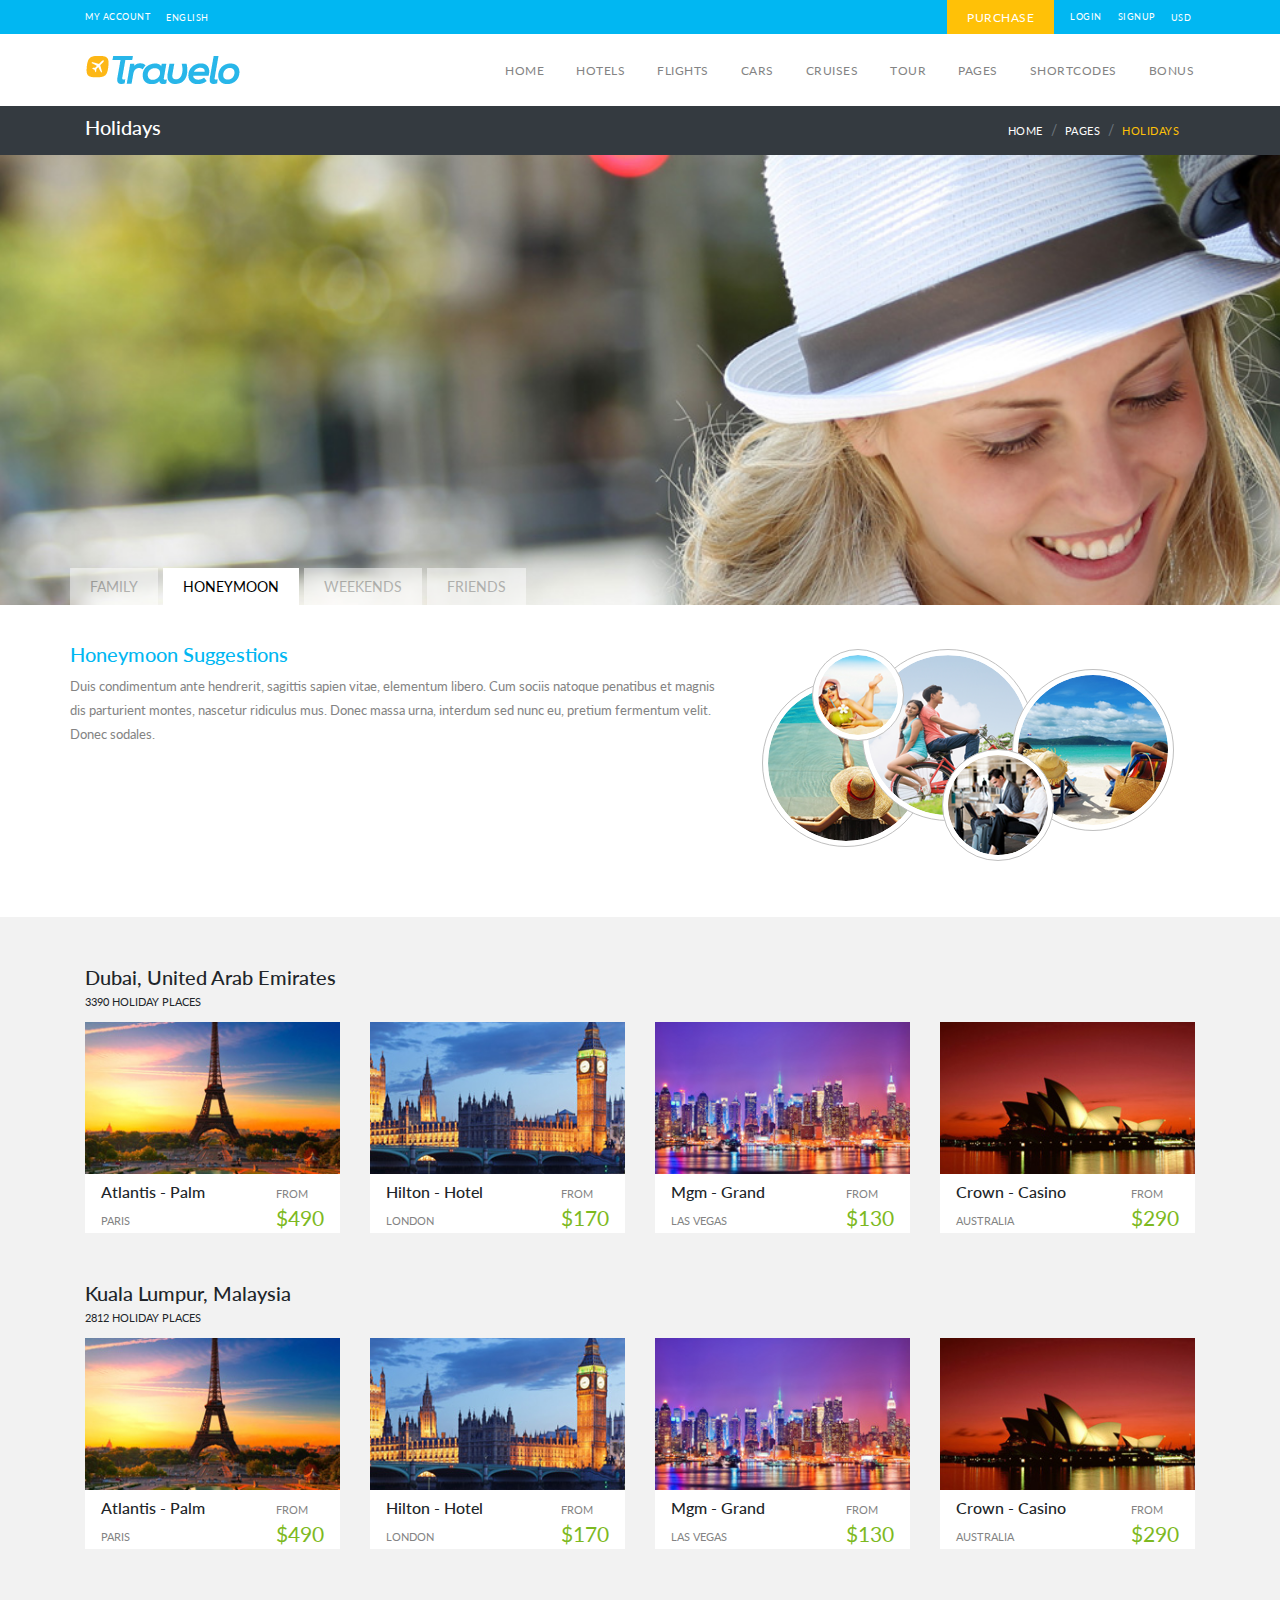
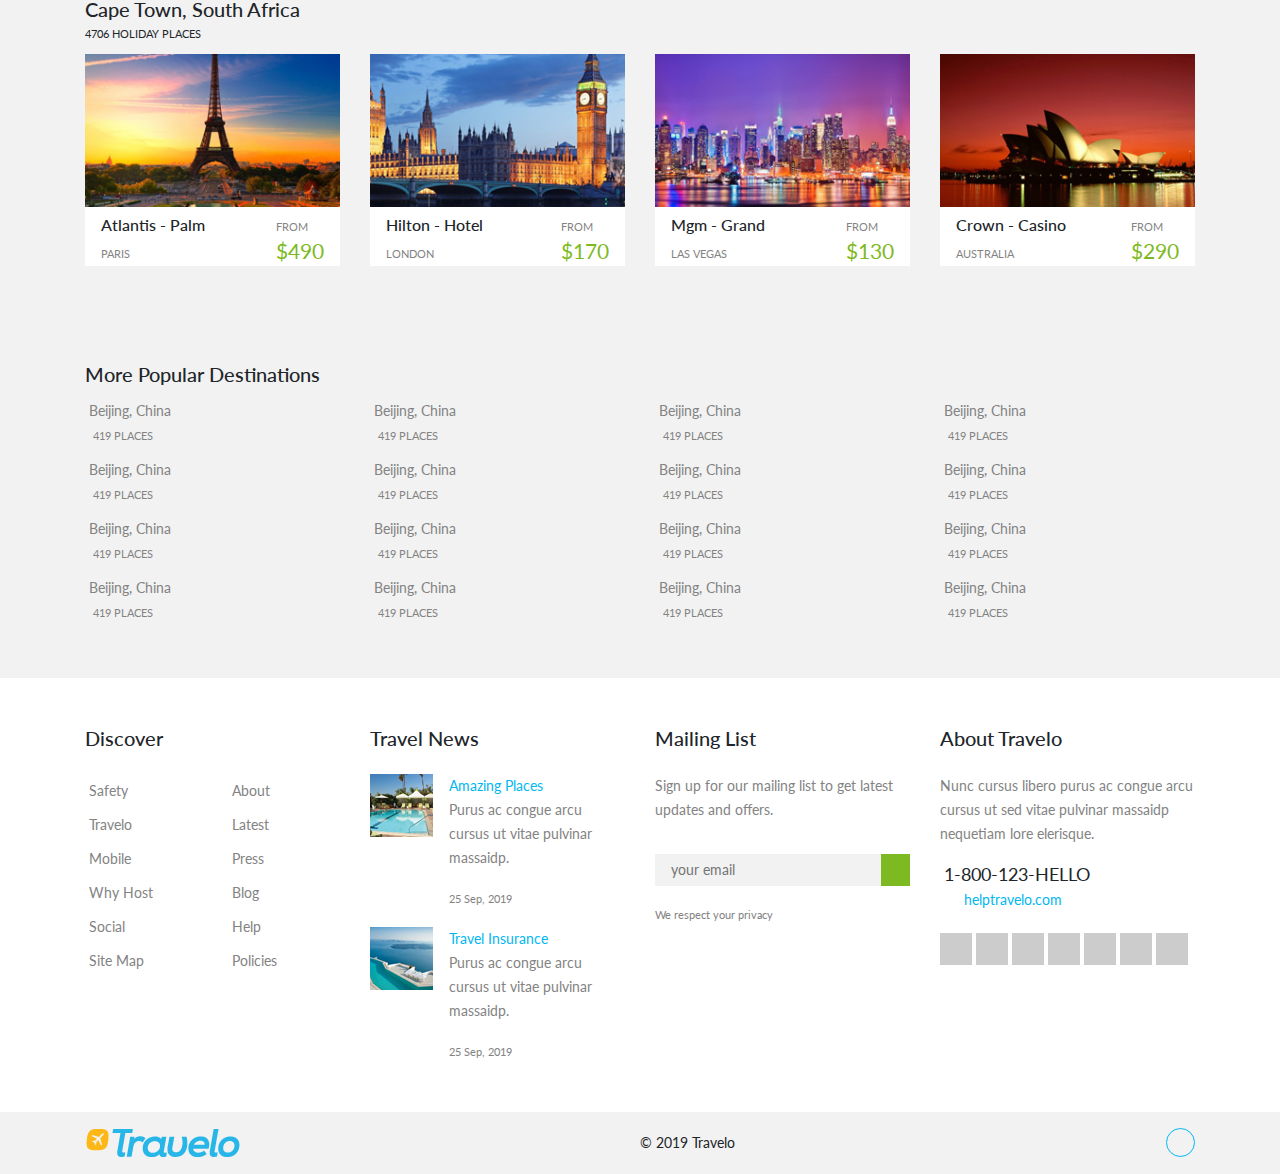
<file: JavaScript/holiday.html>
<!DOCTYPE html>
<html lang="en">

<head>
    <meta charset="UTF-8">
    <meta name="viewport" content="width=device-width, initial-scale=1.0">
    <meta http-equiv="X-UA-Compatible" content="ie=edge">
    <title>Document</title>
    <link rel="stylesheet" href="https://use.fontawesome.com/releases/v5.3.1/css/all.css"
        integrity="sha384-mzrmE5qonljUremFsqc01SB46JvROS7bZs3IO2EmfFsd15uHvIt+Y8vEf7N7fWAU" crossorigin="anonymous">
    <link href="https://fonts.googleapis.com/css?family=Lato" rel="stylesheet">
    <link rel="stylesheet" href="https://stackpath.bootstrapcdn.com/bootstrap/4.1.3/css/bootstrap.min.css">
    <link rel="stylesheet" href="css/style.css">
</head>

<body>

    <!-- Header Start -->

    <header id="header">
        <div class="container-fluid blue position-relative">
            <div class="container">
                <div class="row header-top text-white p-0">
                    <div class="col-8 d-flex align-items-center">
                        <a href="#" class="mr-3">MY ACCOUNT</a>
                        <div class="dropdown-lang">
                            <a href="3" class="dropbtn">ENGLISH</a>
                            <div class="dropdown-content">
                                <ul class="p-0 d-flex flex-column align-items-center">
                                    <li>
                                        <a href="#">Azerbaijan</a>
                                    </li>
                                    <hr>
                                    <li>
                                        <a href="#">Deutsch</a>
                                    </li>
                                    <hr>
                                    <li>
                                        <a href="#">English</a>
                                    </li>
                                    <hr>
                                    <li>
                                        <a href="#">Espanol</a>
                                    </li>
                                    <hr>
                                    <li>
                                        <a href="#">Francais</a>
                                    </li>
                                    <hr>
                                    <li>
                                        <a href="#">Italino</a>
                                    </li>
                                    <hr>
                                    <li>
                                        <a href="#">Magyar</a>
                                    </li>
                                    <hr>
                                    <li>
                                        <a href="#">Nederlands</a>
                                    </li>
                                    <hr>
                                    <li>
                                        <a href="#">Norsk</a>
                                    </li>
                                    <hr>
                                    <li>
                                        <a href="#">Polski</a>
                                    </li>
                                    <hr>
                                    <li>
                                        <a href="#">Portugules</a>
                                    </li>
                                    <hr>
                                    <li>
                                        <a href="#">Suomi</a>
                                    </li>
                                    <hr>
                                    <li>
                                        <a href="#">Svenska</a>
                                    </li>
                                </ul>
                            </div>
                        </div>

                        <i class="fas fa-sort-down mb-1 ml-1"></i>
                    </div>
                    <div class="col-4 d-flex justify-content-end align-items-center">
                        <a href="#" class="bg-warning purchase mr-3">
                            <i class="fas fa-lock fa-xs"></i> PURCHASE</a>
                        <a href="#" class="mr-3">LOGIN</a>
                        <a href="#" class="mr-3">SIGNUP</a>
                        <div class="dropdown-currency">
                            <a href="3" class="dropbtn">USD</a>
                            <div class="dropdown-content">
                                <ul class="p-0 d-flex flex-column align-items-center">
                                    <li>
                                        <a href="#">AZN</a>
                                    </li>
                                    <hr>
                                    <li>
                                        <a href="#">BRL</a>
                                    </li>
                                    <hr>
                                    <li>
                                        <a href="#">USD</a>
                                    </li>
                                    <hr>
                                    <li>
                                        <a href="#">CAD</a>
                                    </li>
                                    <hr>
                                    <li>
                                        <a href="#">CHF</a>
                                    </li>
                                    <hr>
                                    <li>
                                        <a href="#">CNY</a>
                                    </li>
                                    <hr>
                                    <li>
                                        <a href="#">CZK</a>
                                    </li>
                                    <hr>
                                    <li>
                                        <a href="#">DKK</a>
                                    </li>
                                    <hr>
                                    <li>
                                        <a href="#">EUR</a>
                                    </li>
                                    <hr>
                                    <li>
                                        <a href="#">GBP</a>
                                    </li>
                                    <hr>
                                    <li>
                                        <a href="#">HKD</a>
                                    </li>
                                    <hr>
                                    <li>
                                        <a href="#">HUF</a>
                                    </li>
                                    <hr>
                                    <li>
                                        <a href="#">IDR</a>
                                    </li>
                                </ul>
                            </div>
                        </div>
                        <i class="fas fa-sort-down mb-1 ml-1"></i>
                    </div>
                </div>
            </div>
        </div>
        <div class="container d-none d-lg-block">
            <div class="row header-bottom py-lg-3">
                <div class="col-2 d-flex align-items-center">
                    <div class="logo">
                        <img src="images/logo (1).png" alt="">
                    </div>
                </div>
                <div class="col-10 d-none d-lg-block p-0">
                    <ul class="nav d-flex justify-content-end">
                        <li class="nav-item">
                            <div class="dropdown-link">
                                <a href="#" class="dropbtn nav-link">Home</a>
                                <div class="dropdown-content">
                                    <ul class="p-0 d-flex flex-column align-items-center">
                                        <li>
                                            <a href="#">Home Layout 1</a>
                                        </li>
                                        <hr>
                                        <li>
                                            <a href="#">Home Layout 2</a>
                                        </li>
                                        <hr>
                                        <li>
                                            <a href="#">Home Layout 3</a>
                                        </li>
                                        <hr>
                                        <li>
                                            <a href="#">Home Layout 4</a>
                                        </li>
                                        <hr>
                                        <li>
                                            <a href="#">Home Layout 5</a>
                                        </li>
                                        <hr>
                                        <li>
                                            <a href="#">Home Layout 6</a>
                                        </li>
                                        <hr>
                                        <li>
                                            <a href="#">Home Layout 7</a>
                                        </li>
                                    </ul>
                                </div>
                            </div>
                        </li>
                        <li class="nav-item">
                            <div class="dropdown-link">
                                <a href="hotels.html" class="dropbtn nav-link">Hotels</a>
                                <div class="dropdown-content">
                                    <ul class="p-0 d-flex flex-column align-items-center">
                                        <li>
                                            <a href="#">Home Hotels</a>
                                        </li>
                                        <hr>
                                        <li>
                                            <a href="#">List View</a>
                                        </li>
                                        <hr>
                                        <li>
                                            <a href="#">Grid View</a>
                                        </li>
                                        <hr>
                                        <li>
                                            <a href="#">Block View</a>
                                        </li>
                                        <hr>
                                        <li>
                                            <a href="#">Detailed</a>
                                        </li>
                                        <hr>
                                        <li>
                                            <a href="#">Booking</a>
                                        </li>
                                        <hr>
                                        <li>
                                            <a href="#">Thank You</a>
                                        </li>
                                    </ul>
                                </div>
                            </div>
                        </li>
                        <li class="nav-item">
                            <div class="dropdown-link">
                                <a href="flights.html" class="dropbtn nav-link">Flights</a>
                                <div class="dropdown-content">
                                    <ul class="p-0 d-flex flex-column align-items-center">
                                        <li>
                                            <a href="#">Home Flight</a>
                                        </li>
                                        <hr>
                                        <li>
                                            <a href="#">List View</a>
                                        </li>
                                        <hr>
                                        <li>
                                            <a href="#">Grid View</a>
                                        </li>
                                        <hr>
                                        <li>
                                            <a href="#">Block View</a>
                                        </li>
                                        <hr>
                                        <li>
                                            <a href="#">Detailed</a>
                                        </li>
                                        <hr>
                                        <li>
                                            <a href="#">Booking</a>
                                        </li>
                                        <hr>
                                        <li>
                                            <a href="#">Thank You</a>
                                        </li>
                                    </ul>
                                </div>
                            </div>
                        </li>
                        <li class="nav-item">
                            <div class="dropdown-link">
                                <a href="#" class="dropbtn nav-link">Cars</a>
                                <div class="dropdown-content">
                                    <ul class="p-0 d-flex flex-column align-items-center">
                                        <li>
                                            <a href="#">Home Cars</a>
                                        </li>
                                        <hr>
                                        <li>
                                            <a href="#">List View</a>
                                        </li>
                                        <hr>
                                        <li>
                                            <a href="#">Grid View</a>
                                        </li>
                                        <hr>
                                        <li>
                                            <a href="#">Block View</a>
                                        </li>
                                        <hr>
                                        <li>
                                            <a href="#">Detailed</a>
                                        </li>
                                        <hr>
                                        <li>
                                            <a href="#">Booking</a>
                                        </li>
                                        <hr>
                                        <li>
                                            <a href="#">Thank You</a>
                                        </li>
                                    </ul>
                                </div>
                            </div>
                        </li>
                        <li class="nav-item">
                            <div class="dropdown-link">
                                <a href="#" class="dropbtn nav-link">Cruises</a>
                                <div class="dropdown-content">
                                    <ul class="p-0 d-flex flex-column align-items-center">
                                        <li>
                                            <a href="#">Home Cruises</a>
                                        </li>
                                        <hr>
                                        <li>
                                            <a href="#">List View</a>
                                        </li>
                                        <hr>
                                        <li>
                                            <a href="#">Grid View</a>
                                        </li>
                                        <hr>
                                        <li>
                                            <a href="#">Block View</a>
                                        </li>
                                        <hr>
                                        <li>
                                            <a href="#">Detailed</a>
                                        </li>
                                        <hr>
                                        <li>
                                            <a href="#">Booking</a>
                                        </li>
                                        <hr>
                                        <li>
                                            <a href="#">Thank You</a>
                                        </li>
                                    </ul>
                                </div>
                            </div>
                        </li>
                        <li class="nav-item">
                            <div class="dropdown-link">
                                <a href="#" class="dropbtn nav-link">Tour</a>
                                <div class="dropdown-content">
                                    <ul class="p-0 d-flex flex-column align-items-center">
                                        <li>
                                            <a href="#">Home Tour</a>
                                        </li>
                                        <hr>
                                        <li>
                                            <a href="#">List View</a>
                                        </li>
                                        <hr>
                                        <li>
                                            <a href="#">Grid View</a>
                                        </li>
                                        <hr>
                                        <li>
                                            <a href="#">Block View</a>
                                        </li>
                                        <hr>
                                        <li>
                                            <a href="#">Detailed</a>
                                        </li>
                                        <hr>
                                        <li>
                                            <a href="#">Booking</a>
                                        </li>
                                        <hr>
                                        <li>
                                            <a href="#">Thank You</a>
                                        </li>
                                    </ul>
                                </div>
                            </div>
                        </li>
                        <li class="nav-item">
                            <div class="dropdown-link">
                                <a href="holidays.html" class="dropbtn nav-link">Pages</a>
                                <div class="dropdown-content">
                                    <ul class="p-0 d-flex flex-column align-items-center">
                                        <li>
                                            <a href="#">Home Pages</a>
                                        </li>
                                        <hr>
                                        <li>
                                            <a href="#">List View</a>
                                        </li>
                                        <hr>
                                        <li>
                                            <a href="#">Grid View</a>
                                        </li>
                                        <hr>
                                        <li>
                                            <a href="#">Block View</a>
                                        </li>
                                        <hr>
                                        <li>
                                            <a href="#">Detailed</a>
                                        </li>
                                        <hr>
                                        <li>
                                            <a href="#">Booking</a>
                                        </li>
                                        <hr>
                                        <li>
                                            <a href="#">Thank You</a>
                                        </li>
                                    </ul>
                                </div>
                            </div>
                        </li>
                        <li class="nav-item">
                            <div class="dropdown-link">
                                <a href="#" class="dropbtn nav-link">ShortCodes</a>
                                <div class="dropdown-content">
                                    <ul class="p-0 d-flex flex-column align-items-center">
                                        <li>
                                            <a href="#">Home ShortCodes</a>
                                        </li>
                                        <hr>
                                        <li>
                                            <a href="#">List View</a>
                                        </li>
                                        <hr>
                                        <li>
                                            <a href="#">Grid View</a>
                                        </li>
                                        <hr>
                                        <li>
                                            <a href="#">Block View</a>
                                        </li>
                                        <hr>
                                        <li>
                                            <a href="#">Detailed</a>
                                        </li>
                                        <hr>
                                        <li>
                                            <a href="#">Booking</a>
                                        </li>
                                        <hr>
                                        <li>
                                            <a href="#">Thank You</a>
                                        </li>
                                    </ul>
                                </div>
                            </div>
                        </li>
                        <li class="nav-item">
                            <div class="dropdown-link">
                                <a href="#" class="dropbtn nav-link">Bonus</a>
                                <div class="dropdown-content">
                                    <ul class="p-0 d-flex flex-column align-items-center">
                                        <li>
                                            <a href="#">Home Bonus</a>
                                        </li>
                                        <hr>
                                        <li>
                                            <a href="#">List View</a>
                                        </li>
                                        <hr>
                                        <li>
                                            <a href="#">Grid View</a>
                                        </li>
                                        <hr>
                                        <li>
                                            <a href="#">Block View</a>
                                        </li>
                                        <hr>
                                        <li>
                                            <a href="#">Detailed</a>
                                        </li>
                                        <hr>
                                        <li>
                                            <a href="#">Booking</a>
                                        </li>
                                        <hr>
                                        <li>
                                            <a href="#">Thank You</a>
                                        </li>
                                    </ul>
                                </div>
                            </div>
                        </li>
                    </ul>
                </div>
            </div>
        </div>
        <div class="container-fluid d-block d-lg-none">
            <div class="row">
                <div class="col-2 d-flex align-items-center">
                    <div class="logo">
                        <img src="images/logo (1).png" alt="">
                    </div>
                </div>
                <div class="col-10 d-lg-none d-flex justify-content-end p-0">
                    <i class="fas fa-bars fa-lg d-flex justify-content-center align-items-center"></i>
                </div>
            </div>
        </div>
        <div class="container-fluid menu-mobil">
            <div class="row d-block d-lg-none">
                <ul class="list-group">
                    <li class="list-group-item d-flex justify-content-between align-items-center">
                        <a href=""> Home</a>
                        <span class="badge badge-primary badge-pill">+</span>
                    </li>
                    <ul class="list-group sub-menu">
                        <li class="list-group-item">
                            <a href="#">Home Layout 1</a>
                        </li>
                        <li class="list-group-item">
                            <a href="#">Home Layout 2</a>
                        </li>
                        <li class="list-group-item">
                            <a href="#">Home Layout 3</a>
                        </li>
                        <li class="list-group-item">
                            <a href="#">Home Layout 4</a>
                        </li>
                        <li class="list-group-item">
                            <a href="#">Home Layout 5</a>
                        </li>
                        <li class="list-group-item">
                            <a href="#">Home Layout 6</a>
                        </li>
                        <li class="list-group-item">
                            <a href="#">Home Layout 7</a>
                        </li>
                    </ul>

                    <li class="list-group-item d-flex justify-content-between align-items-center">
                        <a href="">Hotels</a>
                        <span class="badge badge-primary badge-pill">+</span>
                    </li>
                    <ul class="list-group sub-menu">
                        <li class="list-group-item">
                            <a href="#">Hotel Layout 1</a>
                        </li>
                        <li class="list-group-item">
                            <a href="#">Hotel Layout 2</a>
                        </li>
                        <li class="list-group-item">
                            <a href="#">Hotel Layout 3</a>
                        </li>
                        <li class="list-group-item">
                            <a href="#">Hotel Layout 4</a>
                        </li>
                        <li class="list-group-item">
                            <a href="#">Hotel Layout 5</a>
                        </li>
                        <li class="list-group-item">
                            <a href="#">Hotel Layout 6</a>
                        </li>
                        <li class="list-group-item">
                            <a href="#">Hotel Layout 7</a>
                        </li>
                    </ul>
                    <li class="list-group-item d-flex justify-content-between align-items-center">
                        <a href="">Flights</a>
                        <span class="badge badge-primary badge-pill">+</span>
                    </li>
                    <ul class="list-group sub-menu">
                        <li class="list-group-item">
                            <a href="#">Flights Layout 1</a>
                        </li>
                        <li class="list-group-item">
                            <a href="#">Flights Layout 2</a>
                        </li>
                        <li class="list-group-item">
                            <a href="#">Flights Layout 3</a>
                        </li>
                        <li class="list-group-item">
                            <a href="#">Flights Layout 4</a>
                        </li>
                        <li class="list-group-item">
                            <a href="#">Flights Layout 5</a>
                        </li>
                        <li class="list-group-item">
                            <a href="#">Flights Layout 6</a>
                        </li>
                        <li class="list-group-item">
                            <a href="#">Flights Layout 7</a>
                        </li>
                    </ul>
                    <li class="list-group-item d-flex justify-content-between align-items-center">
                        <a href="">Cars</a>
                        <span class="badge badge-primary badge-pill">+</span>
                    </li>
                    <ul class="list-group sub-menu">
                        <li class="list-group-item">
                            <a href="#">Cars Layout 1</a>
                        </li>
                        <li class="list-group-item">
                            <a href="#">Cars Layout 2</a>
                        </li>
                        <li class="list-group-item">
                            <a href="#">Cars Layout 3</a>
                        </li>
                        <li class="list-group-item">
                            <a href="#">Cars Layout 4</a>
                        </li>
                        <li class="list-group-item">
                            <a href="#">Cars Layout 5</a>
                        </li>
                        <li class="list-group-item">
                            <a href="#">Cars Layout 6</a>
                        </li>
                        <li class="list-group-item">
                            <a href="#">Cars Layout 7</a>
                        </li>
                    </ul>
                    <li class="list-group-item d-flex justify-content-between align-items-center">
                        <a href="">Cruises</a>
                        <span class="badge badge-primary badge-pill">+</span>
                    </li>
                    <ul class="list-group sub-menu">
                        <li class="list-group-item">
                            <a href="#">Cruises Layout 1</a>
                        </li>
                        <li class="list-group-item">
                            <a href="#">Cruises Layout 2</a>
                        </li>
                        <li class="list-group-item">
                            <a href="#">Cruises Layout 3</a>
                        </li>
                        <li class="list-group-item">
                            <a href="#">Cruises Layout 4</a>
                        </li>
                        <li class="list-group-item">
                            <a href="#">Cruises Layout 5</a>
                        </li>
                        <li class="list-group-item">
                            <a href="#">Cruises Layout 6</a>
                        </li>
                        <li class="list-group-item">
                            <a href="#">Cruises Layout 7</a>
                        </li>
                    </ul>
                    <li class="list-group-item d-flex justify-content-between align-items-center">
                        <a href="">Tour</a>
                        <span class="badge badge-primary badge-pill">+</span>
                    </li>
                    <ul class="list-group sub-menu">
                        <li class="list-group-item">
                            <a href="#">Tour Layout 1</a>
                        </li>
                        <li class="list-group-item">
                            <a href="#">Tour Layout 2</a>
                        </li>
                        <li class="list-group-item">
                            <a href="#">Tour Layout 3</a>
                        </li>
                        <li class="list-group-item">
                            <a href="#">Tour Layout 4</a>
                        </li>
                        <li class="list-group-item">
                            <a href="#">Tour Layout 5</a>
                        </li>
                        <li class="list-group-item">
                            <a href="#">Tour Layout 6</a>
                        </li>
                        <li class="list-group-item">
                            <a href="#">Tour Layout 7</a>
                        </li>
                    </ul>
                    <li class="list-group-item d-flex justify-content-between align-items-center">
                        <a href="">Pages</a>
                        <span class="badge badge-primary badge-pill">+</span>
                    </li>
                    <ul class="list-group sub-menu">
                        <li class="list-group-item">
                            <a href="#">Pages Layout 1</a>
                        </li>
                        <li class="list-group-item">
                            <a href="#">Pages Layout 2</a>
                        </li>
                        <li class="list-group-item">
                            <a href="#">Pages Layout 3</a>
                        </li>
                        <li class="list-group-item">
                            <a href="#">Pages Layout 4</a>
                        </li>
                        <li class="list-group-item">
                            <a href="#">Pages Layout 5</a>
                        </li>
                        <li class="list-group-item">
                            <a href="#">Pages Layout 6</a>
                        </li>
                        <li class="list-group-item">
                            <a href="#">Pages Layout 7</a>
                        </li>
                    </ul>
                    <li class="list-group-item d-flex justify-content-between align-items-center">
                        <a href="">ShortCodes</a>
                        <span class="badge badge-primary badge-pill">+</span>
                    </li>
                    <ul class="list-group sub-menu">
                        <li class="list-group-item">
                            <a href="#">ShortCodes Layout 1</a>
                        </li>
                        <li class="list-group-item">
                            <a href="#">ShortCodes Layout 2</a>
                        </li>
                        <li class="list-group-item">
                            <a href="#">ShortCodes Layout 3</a>
                        </li>
                        <li class="list-group-item">
                            <a href="#">ShortCodes Layout 4</a>
                        </li>
                        <li class="list-group-item">
                            <a href="#">ShortCodes Layout 5</a>
                        </li>
                        <li class="list-group-item">
                            <a href="#">ShortCodes Layout 6</a>
                        </li>
                        <li class="list-group-item">
                            <a href="#">ShortCodes Layout 7</a>
                        </li>
                    </ul>
                    <li class="list-group-item d-flex justify-content-between align-items-center">
                        <a href="">Bonus</a>
                        <span class="badge badge-primary badge-pill">+</span>
                    </li>
                    <ul class="list-group sub-menu">
                        <li class="list-group-item">
                            <a href="#">Bonus Layout 1</a>
                        </li>
                        <li class="list-group-item">
                            <a href="#">Bonus Layout 2</a>
                        </li>
                        <li class="list-group-item">
                            <a href="#">Bonus Layout 3</a>
                        </li>
                        <li class="list-group-item">
                            <a href="#">Bonus Layout 4</a>
                        </li>
                        <li class="list-group-item">
                            <a href="#">Bonus Layout 5</a>
                        </li>
                        <li class="list-group-item">
                            <a href="#">Bonus Layout 6</a>
                        </li>
                        <li class="list-group-item">
                            <a href="#">Bonus Layout 7</a>
                        </li>
                    </ul>
                    <li class="list-group-item d-flex justify-content-between align-items-center">
                        <a href="">
                            <p>
                                <i class="fas fa-lock"></i>
                                Purchase</p>
                        </a>
                    </li>
                </ul>
            </div>
        </div>
    </header>

    <!-- Header End -->

    <!-- Banner Start -->

    <section id="banner">
        <div class="container-fluid bg-dark">
            <div class="container">
                <div class="row justify-content-between">
                    <div class="col-lg-2 d-flex align-items-center">
                        <h5 class="text-white">Holidays</h5>
                    </div>
                    <div class="col-lg-10">
                        <nav aria-label="breadcrumb">
                            <ol class="breadcrumb d-flex justify-content-end mb-0">
                                <li class="breadcrumb-item"><a href="#">HOME</a></li>
                                <li class="breadcrumb-item"><a href="#">PAGES</a></li>
                                <li class="breadcrumb-item"><a href="#" class="text-warning">HOLIDAYS</a></li>
                            </ol>
                        </nav>
                    </div>
                </div>
            </div>
        </div>
        <div class="container-fluid bg-banner">
            <div class="row">
                <div class="col">

                </div>
            </div>
        </div>
    </section>

    <!-- Banner End -->

    <!-- Tabs Start -->

    <section id="tabs-extra">
        <div class="container px-3 px-lg-0">
            <div class="row">
                <div class="col">
                    <div class="tabs d-none d-lg-block">
                        <div class="btn-group" role="group" aria-label="Basic example">
                            <button type="button" class="tab family"> FAMILY</button>
                            <button type="button" class="tab honeymoon active">HONEYMOON</button>
                            <button type="button" class="tab weekends">WEEKENDS</button>
                            <button type="button" class="tab friends">FRIENDS</button>
                        </div>
                    </div>
                    <div class="tabs-mobil d-block d-lg-none">
                        <div class="btn-group bg-white w-100 d-flex justify-content-between" role="group"
                            aria-label="Basic example">
                            <button class="tabs-chevron"><i
                                    class="fas fa-long-arrow-alt-left d-flex justify-content-center align-items-center"></i></button>
                            <button type="button" class="">Hotels</button>
                            <button class="tabs-chevron"><i
                                    class="fas fa-long-arrow-alt-right d-flex justify-content-center align-items-center"></i></button>
                        </div>
                    </div>
                </div>
            </div>
            <div class="row tab content family">
                <div class="col">
                    <h5>Family</h5>
                </div>
            </div>
            <div class="row tab content honeymoon active">
                <div class="col-lg-7">
                    <h5>Honeymoon Suggestions</h5>
                    <p>Duis condimentum ante hendrerit, sagittis sapien vitae, elementum libero. Cum sociis natoque
                        penatibus et magnis dis parturient montes, nascetur ridiculus mus. Donec massa urna, interdum
                        sed nunc eu, pretium fermentum velit. Donec sodales.</p>
                </div>
                <div class="col-lg-5">
                    <div class="img">
                        <img src="images/screenshot.png" class="img-fluid" alt="">
                    </div>
                </div>
            </div>
            <div class="row tab content weekends mt-3">
                <div class="col">
                    <h5>Weekends</h5>
                </div>
            </div>
            <div class="row tab content friends mt-3">
                <div class="col">
                    <h5>Friends</h5>
                </div>
            </div>
        </div>
    </section>

    <!-- Tabs End -->

    <!-- Popular Start -->

    <section id="popular">
        <div class="container pb-5">
            <div class="row mt-5 pt-5">
                <div class="col">
                    <h5 class="mb-0">Dubai, United Arab Emirates</h5>
                    <small>3390 HOLIDAY PLACES</small>
                </div>
            </div>
            <div class="row mt-2 pb-5">
                <div class="col-lg-3 col-md-6 col-12 pt-md-4 pt-lg-0">
                    <div class="item">
                        <div class="img">
                            <img src="images/destinations01.jpg" class="w-100" alt="">
                            <div class="overlay d-flex justify-content-center align-items-center">
                                <i class="fas fa-plus fa-lg text-white p-3"></i>
                            </div>
                        </div>
                        <div class="img-contents px-3 pt-2 d-flex justify-content-between">
                            <div class="context-left">
                                <h6>Atlantis - Palm</h6>
                                <p class="mb-0">Paris</p>
                            </div>
                            <div class="context-right">
                                <p class="m-0">From</p>
                                <span>$490</span>
                            </div>
                        </div>
                    </div>
                </div>
                <div class="col-lg-3 col-md-6 col-12 pt-4 pt-lg-0">
                    <div class="item">
                        <div class="img">
                            <img src="images/destinations02.jpg" class="w-100" alt="">
                            <div class="overlay d-flex justify-content-center align-items-center">
                                <i class="fas fa-plus fa-lg text-white p-3"></i>
                            </div>
                        </div>
                        <div class="img-contents px-3 pt-2 d-flex justify-content-between">
                            <div class="context-left">
                                <h6>Hilton - Hotel</h6>
                                <p class="mb-0">London</p>
                            </div>
                            <div class="context-right">
                                <p class="m-0">From</p>
                                <span>$170</span>
                            </div>
                        </div>
                    </div>
                </div>
                <div class="col-lg-3 col-md-6 col-12 pt-4 pt-lg-0">
                    <div class="item">
                        <div class="img">
                            <img src="images/destinations03.jpg" class="w-100" alt="">
                            <div class="overlay d-flex justify-content-center align-items-center">
                                <i class="fas fa-plus fa-lg text-white p-3"></i>
                            </div>
                        </div>
                        <div class="img-contents px-3 pt-2 d-flex justify-content-between">
                            <div class="context-left">
                                <h6>Mgm - Grand</h6>
                                <p class="mb-0">Las Vegas</p>
                            </div>
                            <div class="context-right">
                                <p class="m-0">From</p>
                                <span>$130</span>
                            </div>
                        </div>
                    </div>
                </div>
                <div class="col-lg-3 col-md-6 col-12 pt-4 pt-lg-0">
                    <div class="item">
                        <div class="img">
                            <img src="images/destinations04.jpg" class="w-100" alt="">
                            <div class="overlay d-flex justify-content-center align-items-center">
                                <i class="fas fa-plus fa-lg text-white p-3"></i>
                            </div>
                        </div>
                        <div class="img-contents px-3 pt-2 d-flex justify-content-between">
                            <div class="context-left">
                                <h6>Crown - Casino</h6>
                                <p class="mb-0">Australia</p>
                            </div>
                            <div class="context-right">
                                <p class="m-0">From</p>
                                <span>$290</span>
                            </div>
                        </div>
                    </div>
                </div>
            </div>
            <div class="row">
                <div class="col">
                    <h5 class="mb-0">Kuala Lumpur, Malaysia</h5>
                    <small>2812 HOLIDAY PLACES</small>
                </div>
            </div>
            <div class="row mt-2 pb-5">
                <div class="col-lg-3 col-md-6 col-12 pt-md-4 pt-lg-0">
                    <div class="item">
                        <div class="img">
                            <img src="images/destinations01.jpg" class="w-100" alt="">
                            <div class="overlay d-flex justify-content-center align-items-center">
                                <i class="fas fa-plus fa-lg text-white p-3"></i>
                            </div>
                        </div>
                        <div class="img-contents px-3 pt-2 d-flex justify-content-between">
                            <div class="context-left">
                                <h6>Atlantis - Palm</h6>
                                <p class="mb-0">Paris</p>
                            </div>
                            <div class="context-right">
                                <p class="m-0">From</p>
                                <span>$490</span>
                            </div>
                        </div>
                    </div>
                </div>
                <div class="col-lg-3 col-md-6 col-12 pt-4 pt-lg-0">
                    <div class="item">
                        <div class="img">
                            <img src="images/destinations02.jpg" class="w-100" alt="">
                            <div class="overlay d-flex justify-content-center align-items-center">
                                <i class="fas fa-plus fa-lg text-white p-3"></i>
                            </div>
                        </div>
                        <div class="img-contents px-3 pt-2 d-flex justify-content-between">
                            <div class="context-left">
                                <h6>Hilton - Hotel</h6>
                                <p class="mb-0">London</p>
                            </div>
                            <div class="context-right">
                                <p class="m-0">From</p>
                                <span>$170</span>
                            </div>
                        </div>
                    </div>
                </div>
                <div class="col-lg-3 col-md-6 col-12 pt-4 pt-lg-0">
                    <div class="item">
                        <div class="img">
                            <img src="images/destinations03.jpg" class="w-100" alt="">
                            <div class="overlay d-flex justify-content-center align-items-center">
                                <i class="fas fa-plus fa-lg text-white p-3"></i>
                            </div>
                        </div>
                        <div class="img-contents px-3 pt-2 d-flex justify-content-between">
                            <div class="context-left">
                                <h6>Mgm - Grand</h6>
                                <p class="mb-0">Las Vegas</p>
                            </div>
                            <div class="context-right">
                                <p class="m-0">From</p>
                                <span>$130</span>
                            </div>
                        </div>
                    </div>
                </div>
                <div class="col-lg-3 col-md-6 col-12 pt-4 pt-lg-0">
                    <div class="item">
                        <div class="img">
                            <img src="images/destinations04.jpg" class="w-100" alt="">
                            <div class="overlay d-flex justify-content-center align-items-center">
                                <i class="fas fa-plus fa-lg text-white p-3"></i>
                            </div>
                        </div>
                        <div class="img-contents px-3 pt-2 d-flex justify-content-between">
                            <div class="context-left">
                                <h6>Crown - Casino</h6>
                                <p class="mb-0">Australia</p>
                            </div>
                            <div class="context-right">
                                <p class="m-0">From</p>
                                <span>$290</span>
                            </div>
                        </div>
                    </div>
                </div>
            </div>
            <div class="row">
                <div class="col">
                    <h5 class="mb-0">Cape Town, South Africa</h5>
                    <small>4706 HOLIDAY PLACES</small>
                </div>
            </div>
            <div class="row mt-2 pb-5">
                <div class="col-lg-3 col-md-6 col-12 pt-md-4 pt-lg-0">
                    <div class="item">
                        <div class="img">
                            <img src="images/destinations01.jpg" class="w-100" alt="">
                            <div class="overlay d-flex justify-content-center align-items-center">
                                <i class="fas fa-plus fa-lg text-white p-3"></i>
                            </div>
                        </div>
                        <div class="img-contents px-3 pt-2 d-flex justify-content-between">
                            <div class="context-left">
                                <h6>Atlantis - Palm</h6>
                                <p class="mb-0">Paris</p>
                            </div>
                            <div class="context-right">
                                <p class="m-0">From</p>
                                <span>$490</span>
                            </div>
                        </div>
                    </div>
                </div>
                <div class="col-lg-3 col-md-6 col-12 pt-4 pt-lg-0">
                    <div class="item">
                        <div class="img">
                            <img src="images/destinations02.jpg" class="w-100" alt="">
                            <div class="overlay d-flex justify-content-center align-items-center">
                                <i class="fas fa-plus fa-lg text-white p-3"></i>
                            </div>
                        </div>
                        <div class="img-contents px-3 pt-2 d-flex justify-content-between">
                            <div class="context-left">
                                <h6>Hilton - Hotel</h6>
                                <p class="mb-0">London</p>
                            </div>
                            <div class="context-right">
                                <p class="m-0">From</p>
                                <span>$170</span>
                            </div>
                        </div>
                    </div>
                </div>
                <div class="col-lg-3 col-md-6 col-12 pt-4 pt-lg-0">
                    <div class="item">
                        <div class="img">
                            <img src="images/destinations03.jpg" class="w-100" alt="">
                            <div class="overlay d-flex justify-content-center align-items-center">
                                <i class="fas fa-plus fa-lg text-white p-3"></i>
                            </div>
                        </div>
                        <div class="img-contents px-3 pt-2 d-flex justify-content-between">
                            <div class="context-left">
                                <h6>Mgm - Grand</h6>
                                <p class="mb-0">Las Vegas</p>
                            </div>
                            <div class="context-right">
                                <p class="m-0">From</p>
                                <span>$130</span>
                            </div>
                        </div>
                    </div>
                </div>
                <div class="col-lg-3 col-md-6 col-12 pt-4 pt-lg-0">
                    <div class="item">
                        <div class="img">
                            <img src="images/destinations04.jpg" class="w-100" alt="">
                            <div class="overlay d-flex justify-content-center align-items-center">
                                <i class="fas fa-plus fa-lg text-white p-3"></i>
                            </div>
                        </div>
                        <div class="img-contents px-3 pt-2 d-flex justify-content-between">
                            <div class="context-left">
                                <h6>Crown - Casino</h6>
                                <p class="mb-0">Australia</p>
                            </div>
                            <div class="context-right">
                                <p class="m-0">From</p>
                                <span>$290</span>
                            </div>
                        </div>
                    </div>
                </div>
            </div>
        </div>
    </section>

    <!-- Popular End -->

    <!-- More Popular Start -->

    <section id="popular-more">
        <div class="container">
            <div class="row">
                <div class="col">
                    <h5>More Popular Destinations</h5>
                </div>
            </div>
            <div class="row pb-5">
                <div class="col-lg-3 col-md-6 col-12">
                    <ul>
                        <li>
                            <i class="fas fa-caret-right mr-1"></i>
                            <a href="#"> Beijing, China</a> <br>
                            <small class="ml-2">419 PLACES</small>
                        </li>
                        <li>
                            <i class="fas fa-caret-right mr-1"></i>
                            <a href="#"> Beijing, China</a> <br>
                            <small class="ml-2">419 PLACES</small>
                        </li>
                        <li>
                            <i class="fas fa-caret-right mr-1"></i>
                            <a href="#"> Beijing, China</a> <br>
                            <small class="ml-2">419 PLACES</small>
                        </li>
                        <li>
                            <i class="fas fa-caret-right mr-1"></i>
                            <a href="#"> Beijing, China</a> <br>
                            <small class="ml-2">419 PLACES</small>
                        </li>
                    </ul>
                </div>
                <div class="col-lg-3 col-md-6 col-12">
                    <ul>
                        <li>
                            <i class="fas fa-caret-right mr-1"></i>
                            <a href="#"> Beijing, China</a> <br>
                            <small class="ml-2">419 PLACES</small>
                        </li>
                        <li>
                            <i class="fas fa-caret-right mr-1"></i>
                            <a href="#"> Beijing, China</a> <br>
                            <small class="ml-2">419 PLACES</small>
                        </li>
                        <li>
                            <i class="fas fa-caret-right mr-1"></i>
                            <a href="#"> Beijing, China</a> <br>
                            <small class="ml-2">419 PLACES</small>
                        </li>
                        <li>
                            <i class="fas fa-caret-right mr-1"></i>
                            <a href="#"> Beijing, China</a> <br>
                            <small class="ml-2">419 PLACES</small>
                        </li>
                    </ul>
                </div>
                <div class="col-lg-3 col-md-6 col-12">
                    <ul>
                        <li>
                            <i class="fas fa-caret-right mr-1"></i>
                            <a href="#"> Beijing, China</a> <br>
                            <small class="ml-2">419 PLACES</small>
                        </li>
                        <li>
                            <i class="fas fa-caret-right mr-1"></i>
                            <a href="#"> Beijing, China</a> <br>
                            <small class="ml-2">419 PLACES</small>
                        </li>
                        <li>
                            <i class="fas fa-caret-right mr-1"></i>
                            <a href="#"> Beijing, China</a> <br>
                            <small class="ml-2">419 PLACES</small>
                        </li>
                        <li>
                            <i class="fas fa-caret-right mr-1"></i>
                            <a href="#"> Beijing, China</a> <br>
                            <small class="ml-2">419 PLACES</small>
                        </li>
                    </ul>
                </div>
                <div class="col-lg-3 col-md-6 col-12">
                    <ul>
                        <li>
                            <i class="fas fa-caret-right mr-1"></i>
                            <a href="#"> Beijing, China</a> <br>
                            <small class="ml-2">419 PLACES</small>
                        </li>
                        <li>
                            <i class="fas fa-caret-right mr-1"></i>
                            <a href="#"> Beijing, China</a> <br>
                            <small class="ml-2">419 PLACES</small>
                        </li>
                        <li>
                            <i class="fas fa-caret-right mr-1"></i>
                            <a href="#"> Beijing, China</a> <br>
                            <small class="ml-2">419 PLACES</small>
                        </li>
                        <li>
                            <i class="fas fa-caret-right mr-1"></i>
                            <a href="#"> Beijing, China</a> <br>
                            <small class="ml-2">419 PLACES</small>
                        </li>
                    </ul>
                </div>
            </div>
        </div>
    </section>

    <!-- More Popular End -->

    <!-- Discover Start -->

    <section id="discover">
        <div class="container">
            <div class="row py-5">
                <div class="col-lg-3 col-md-6 col-12">
                    <div class="row">
                        <div class="col">
                            <h5>Discover</h5>
                        </div>
                    </div>
                    <div class="row mt-3">
                        <div class="col-6">
                            <ul>
                                <li>
                                    <i class="fas fa-caret-right mr-1"></i>
                                    <a href="#"> Safety</a>
                                </li>
                                <li>
                                    <i class="fas fa-caret-right mr-1"></i>
                                    <a href="#"> Travelo </a>
                                </li>
                                <li>
                                    <i class="fas fa-caret-right mr-1"></i>
                                    <a href="#"> Mobile</a>
                                </li>
                                <li>
                                    <i class="fas fa-caret-right mr-1"></i>
                                    <a href="#"> Why Host</a>
                                </li>
                                <li>
                                    <i class="fas fa-caret-right mr-1"></i>
                                    <a href="#"> Social </a>
                                </li>
                                <li>
                                    <i class="fas fa-caret-right mr-1"></i>
                                    <a href="#"> Site Map</a>
                                </li>
                            </ul>
                        </div>
                        <div class="col-6">
                            <ul>
                                <li>
                                    <i class="fas fa-caret-right mr-1"></i>
                                    <a href="#"> About</a>
                                </li>
                                <li>
                                    <i class="fas fa-caret-right mr-1"></i>
                                    <a href="#"> Latest </a>
                                </li>
                                <li>
                                    <i class="fas fa-caret-right mr-1"></i>
                                    <a href="#"> Press </a>
                                </li>
                                <li>
                                    <i class="fas fa-caret-right mr-1"></i>
                                    <a href="#"> Blog </a>
                                </li>
                                <li>
                                    <i class="fas fa-caret-right mr-1"></i>
                                    <a href="#"> Help </a>
                                </li>
                                <li>
                                    <i class="fas fa-caret-right mr-1"></i>
                                    <a href="#"> Policies</a>
                                </li>
                            </ul>
                        </div>
                    </div>
                </div>
                <div class="col-lg-3 col-md-6 col-12 pt-4 pt-md-0">
                    <div class="row">
                        <div class="col">
                            <h5>Travel News</h5>
                        </div>
                    </div>
                    <div class="row mt-3">
                        <div class="col-12">
                            <div class="item d-flex">
                                <div class="img order-0">
                                    <img src="images/news01.png" alt="">
                                </div>
                                <div class="content ml-3 order-1">
                                    <a href="#">Amazing Places</a>
                                    <p>
                                        Purus ac congue arcu cursus ut vitae pulvinar massaidp.
                                    </p>
                                    <small>25 Sep, 2019</small>
                                </div>
                            </div>
                        </div>
                        <div class="col-12 pt-3">
                            <div class="item d-flex">
                                <div class="img order-0">
                                    <img src="images/news02.png" alt="">
                                </div>
                                <div class="content ml-3 order-1">
                                    <a href="#">Travel Insurance</a>
                                    <p>
                                        Purus ac congue arcu cursus ut vitae pulvinar massaidp.
                                    </p>
                                    <small>25 Sep, 2019</small>
                                </div>
                            </div>
                        </div>
                    </div>
                </div>
                <div class="col-lg-3 col-md-6 col-12 pt-5 pt-lg-0">
                    <div class="row">
                        <div class="col">
                            <h5>Mailing List</h5>
                        </div>
                    </div>
                    <div class="row mt-3">
                        <div class="col">
                            <p>Sign up for our mailing list to get latest updates and offers.</p>
                            <div class="content-text btn-group w-100 py-3">
                                <input type="text" placeholder="your email" class="px-3 py-1">
                                <i class="fas fa-check d-flex justify-content-center align-items-center"></i>
                            </div>
                            <small>We respect your privacy</small>
                        </div>
                    </div>
                </div>
                <div class="col-lg-3 col-md-6 col-12 pt-5 pt-lg-0">
                    <div class="row">
                        <div class="col">
                            <h5>About Travelo</h5>
                        </div>
                    </div>
                    <div class="row mt-3">
                        <div class="col">
                            <p>
                                Nunc cursus libero purus ac congue arcu cursus ut sed vitae pulvinar massaidp nequetiam
                                lore elerisque.
                            </p>
                            <i class="fas fa-phone-volume fa-lg mr-1"></i>
                            <span> 1-800-123-HELLO</span>
                            <br>
                            <a href="#" class="ml-4">helptravelo.com</a>
                            <ul class="d-flex flex-wrap pt-3">
                                <li>
                                    <a href="#">
                                        <div class="social-icon d-flex align-items-center justify-content-center mr-1">
                                            <i class="fab fa-twitter icon1 px-1"></i>
                                            <i class="fab fa-twitter icon2 px-1"></i>
                                        </div>
                                    </a>
                                </li>
                                <li>
                                    <a href="#">
                                        <div class="social-icon d-flex align-items-center justify-content-center mr-1">
                                            <i class="fab  fa-google-plus-g icon1 px-1"></i>
                                            <i class="fab  fa-google-plus-g icon2 px-1"></i>
                                        </div>
                                    </a>
                                </li>
                                <li>
                                    <a href="#">
                                        <div class="social-icon d-flex align-items-center justify-content-center mr-1">
                                            <i class="fab fa-facebook-f icon1 px-1"></i>
                                            <i class="fab fa-facebook-f icon2 px-1"></i>
                                        </div>
                                    </a>
                                </li>
                                <li>
                                    <a href="#">
                                        <div class="social-icon d-flex align-items-center justify-content-center mr-1">
                                            <i class="fab fa-linkedin-in icon1 px-1"></i>
                                            <i class="fab fa-linkedin-in icon2 px-1"></i>
                                        </div>
                                    </a>
                                </li>
                                <li>
                                    <a href="#">
                                        <div class="social-icon d-flex align-items-center justify-content-center mr-1">
                                            <i class="fab fa-vimeo-v icon1 px-1"></i>
                                            <i class="fab fa-vimeo-v icon2 px-1"></i>
                                        </div>
                                    </a>
                                </li>
                                <li>
                                    <a href="#">
                                        <div class="social-icon d-flex align-items-center justify-content-center mr-1">
                                            <i class="fab fa-dribbble icon1 px-1"></i>
                                            <i class="fab fa-dribbble icon2 px-1"></i>
                                        </div>
                                    </a>
                                </li>
                                <li>
                                    <a href="#">
                                        <div class="social-icon d-flex align-items-center justify-content-center mr-1">
                                            <i class="fab fa-flickr icon1 px-1"></i>
                                            <i class="fab fa-flickr icon2 px-1"></i>
                                        </div>
                                    </a>
                                </li>
                            </ul>
                        </div>
                    </div>
                </div>
            </div>
        </div>
    </section>

    <!-- Discover End -->

    <!-- Footer Start -->

    <footer>
        <div class="container">
            <div class="row py-3">
                <div class="col-sm-3 col-6 order-0">
                    <div class="logo">
                        <img src="images/logo (1).png" alt="">
                    </div>
                </div>
                <div class="col-sm-7 d-flex align-items-center justify-content-center col-12 order-2 order-sm-1">
                    <p class="text-center pt-3 mb-0 pt-sm-0">
                        © 2019 Travelo
                    </p>
                </div>
                <div class="col-sm-2 d-flex align-items-center justify-content-end col-6 text-right order-1 order-sm-2">
                    <a href="#header" class=" d-flex align-items-center justify-content-center">
                        <i class="fas fa-long-arrow-alt-up"></i>
                    </a>
                </div>
            </div>
        </div>
    </footer>

    <script src="https://ajax.googleapis.com/ajax/libs/jquery/3.3.1/jquery.min.js"></script>
    <script src="js/index.js"></script>
</body>

</html>
</file>
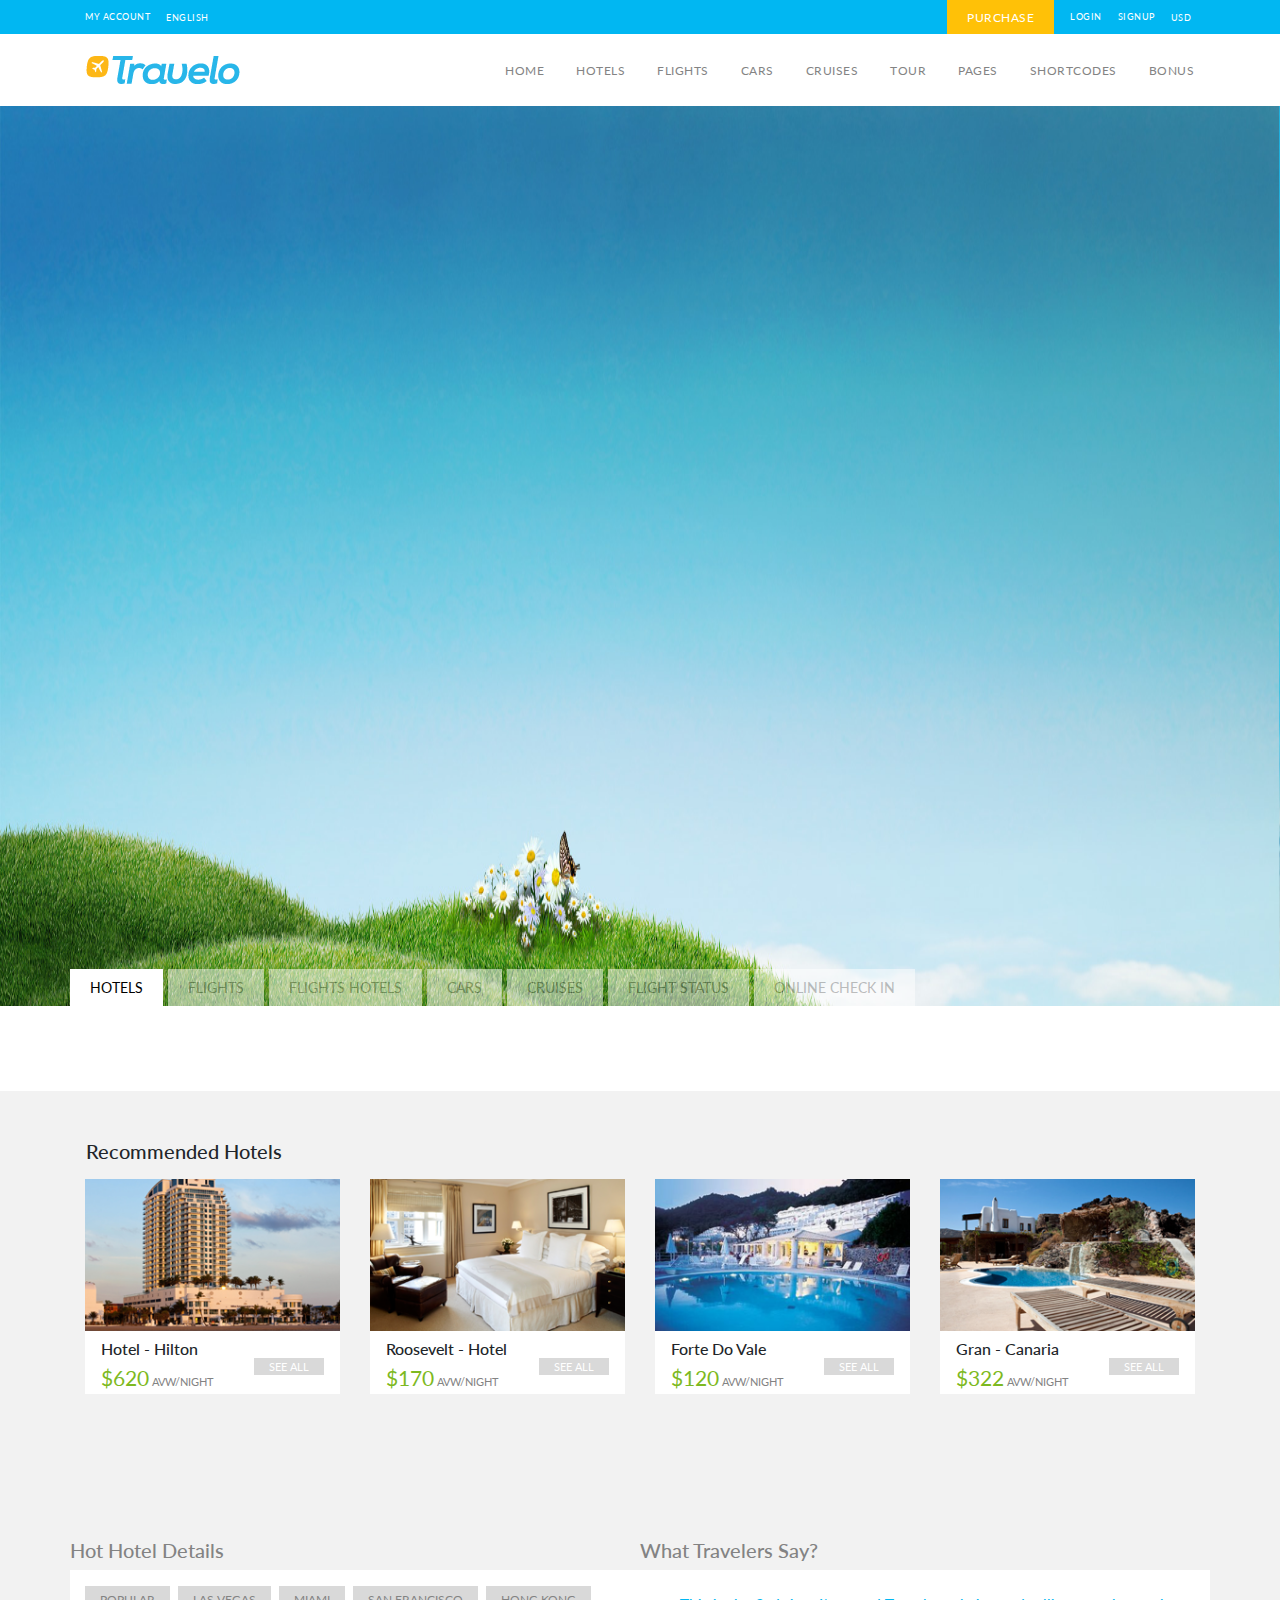
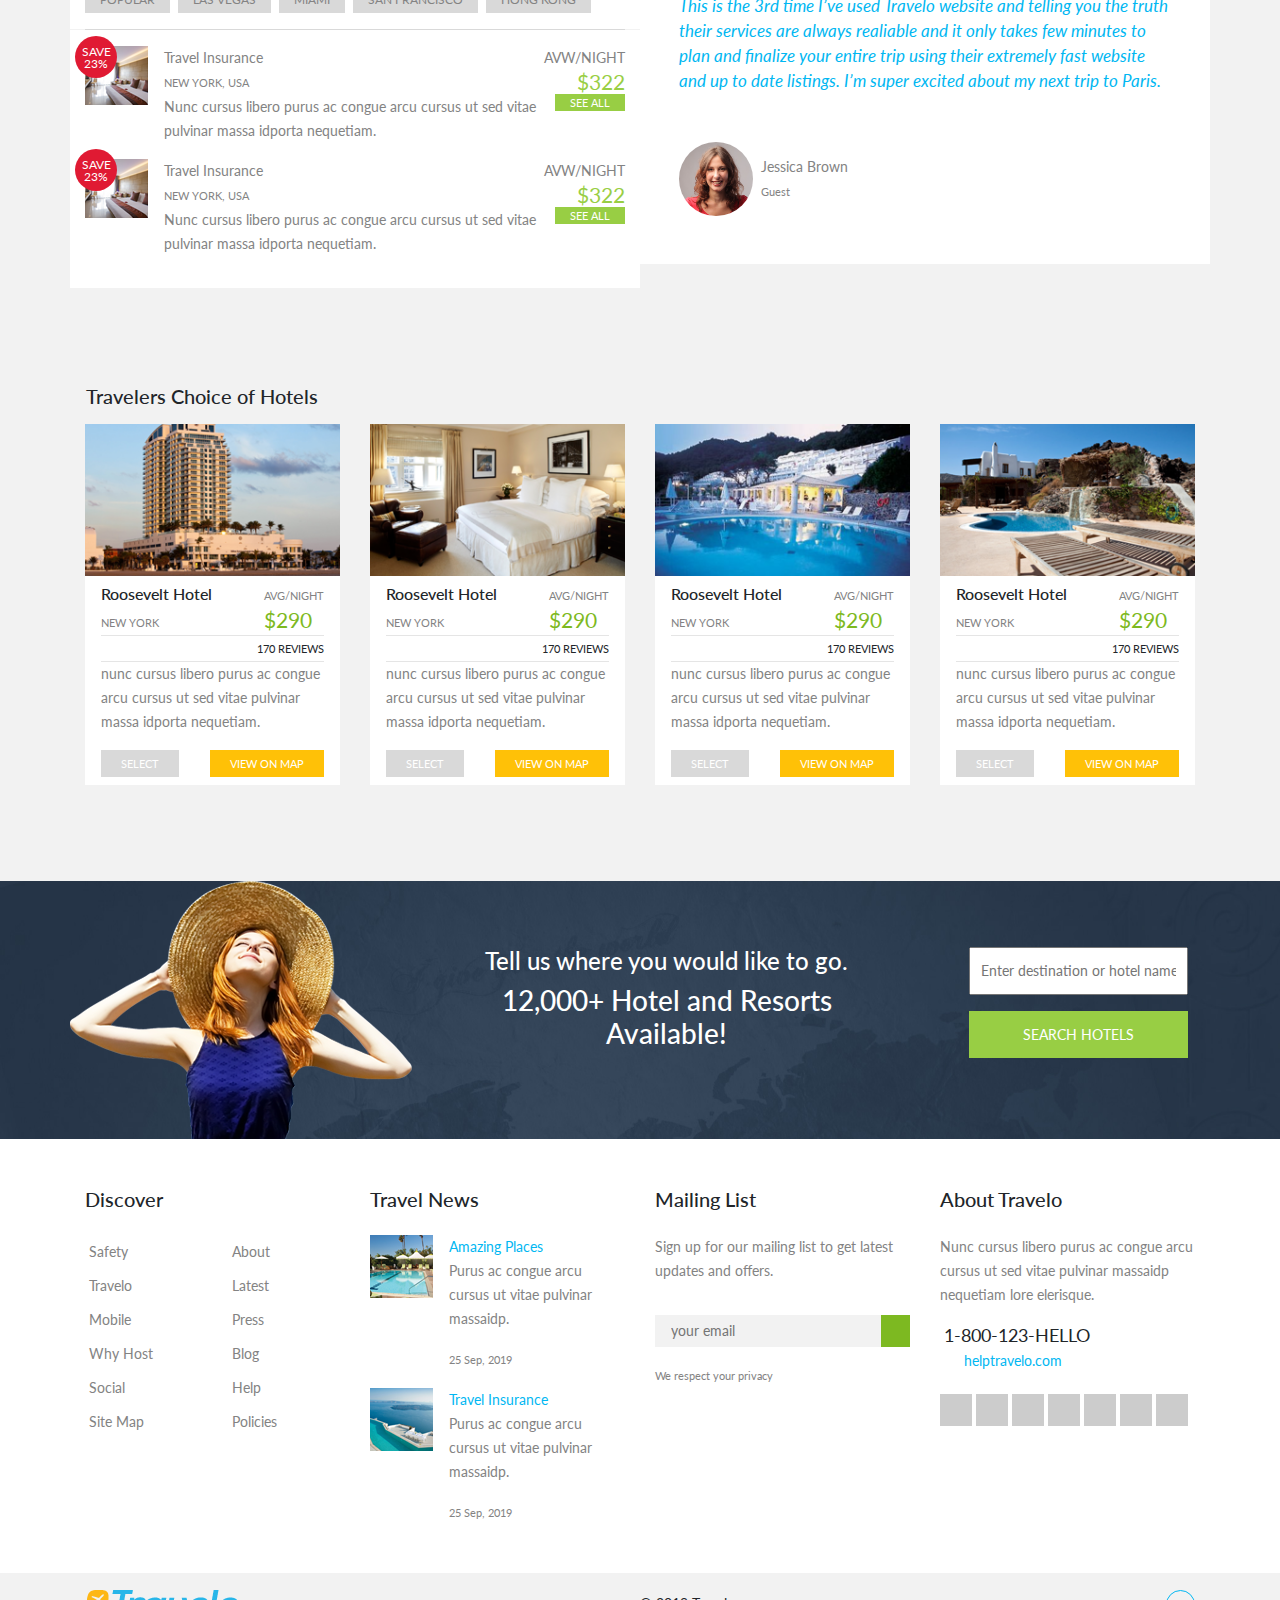
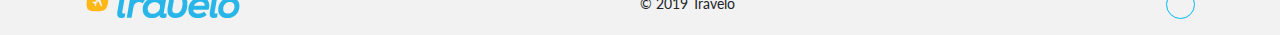
<file: JavaScript/hotels.html>
<!DOCTYPE html>
<html lang="en">

<head>
    <meta charset="UTF-8">
    <meta name="viewport" content="width=device-width, initial-scale=1.0">
    <meta http-equiv="X-UA-Compatible" content="ie=edge">
    <title>Document</title>
    <link rel="stylesheet" href="https://use.fontawesome.com/releases/v5.3.1/css/all.css" integrity="sha384-mzrmE5qonljUremFsqc01SB46JvROS7bZs3IO2EmfFsd15uHvIt+Y8vEf7N7fWAU"
        crossorigin="anonymous">
    <link href="https://fonts.googleapis.com/css?family=Lato" rel="stylesheet">
    <link rel="stylesheet" href="https://stackpath.bootstrapcdn.com/bootstrap/4.1.3/css/bootstrap.min.css">
    <link rel="stylesheet" href="css/style.css">
</head>

<body>

    <!-- Header Start -->

    <header id="header">
        <div class="container-fluid blue position-relative">
            <div class="container">
                <div class="row header-top text-white p-0">
                    <div class="col-8 d-flex align-items-center">
                        <a href="#" class="mr-3">MY ACCOUNT</a>
                        <div class="dropdown-lang">
                            <a href="3" class="dropbtn">ENGLISH</a>
                            <div class="dropdown-content">
                                <ul class="p-0 d-flex flex-column align-items-center">
                                    <li>
                                        <a href="#">Azerbaijan</a>
                                    </li>
                                    <hr>
                                    <li>
                                        <a href="#">Deutsch</a>
                                    </li>
                                    <hr>
                                    <li>
                                        <a href="#">English</a>
                                    </li>
                                    <hr>
                                    <li>
                                        <a href="#">Espanol</a>
                                    </li>
                                    <hr>
                                    <li>
                                        <a href="#">Francais</a>
                                    </li>
                                    <hr>
                                    <li>
                                        <a href="#">Italino</a>
                                    </li>
                                    <hr>
                                    <li>
                                        <a href="#">Magyar</a>
                                    </li>
                                    <hr>
                                    <li>
                                        <a href="#">Nederlands</a>
                                    </li>
                                    <hr>
                                    <li>
                                        <a href="#">Norsk</a>
                                    </li>
                                    <hr>
                                    <li>
                                        <a href="#">Polski</a>
                                    </li>
                                    <hr>
                                    <li>
                                        <a href="#">Portugules</a>
                                    </li>
                                    <hr>
                                    <li>
                                        <a href="#">Suomi</a>
                                    </li>
                                    <hr>
                                    <li>
                                        <a href="#">Svenska</a>
                                    </li>
                                </ul>
                            </div>
                        </div>

                        <i class="fas fa-sort-down mb-1 ml-1"></i>
                    </div>
                    <div class="col-4 d-flex justify-content-end align-items-center">
                        <a href="#" class="bg-warning purchase mr-3">
                            <i class="fas fa-lock fa-xs"></i> PURCHASE</a>
                        <a href="#" class="mr-3">LOGIN</a>
                        <a href="#" class="mr-3">SIGNUP</a>
                        <div class="dropdown-currency">
                            <a href="3" class="dropbtn">USD</a>
                            <div class="dropdown-content">
                                <ul class="p-0 d-flex flex-column align-items-center">
                                    <li>
                                        <a href="#">AZN</a>
                                    </li>
                                    <hr>
                                    <li>
                                        <a href="#">BRL</a>
                                    </li>
                                    <hr>
                                    <li>
                                        <a href="#">USD</a>
                                    </li>
                                    <hr>
                                    <li>
                                        <a href="#">CAD</a>
                                    </li>
                                    <hr>
                                    <li>
                                        <a href="#">CHF</a>
                                    </li>
                                    <hr>
                                    <li>
                                        <a href="#">CNY</a>
                                    </li>
                                    <hr>
                                    <li>
                                        <a href="#">CZK</a>
                                    </li>
                                    <hr>
                                    <li>
                                        <a href="#">DKK</a>
                                    </li>
                                    <hr>
                                    <li>
                                        <a href="#">EUR</a>
                                    </li>
                                    <hr>
                                    <li>
                                        <a href="#">GBP</a>
                                    </li>
                                    <hr>
                                    <li>
                                        <a href="#">HKD</a>
                                    </li>
                                    <hr>
                                    <li>
                                        <a href="#">HUF</a>
                                    </li>
                                    <hr>
                                    <li>
                                        <a href="#">IDR</a>
                                    </li>
                                </ul>
                            </div>
                        </div>
                        <i class="fas fa-sort-down mb-1 ml-1"></i>
                    </div>
                </div>
            </div>
        </div>
        <div class="container d-none d-lg-block">
            <div class="row header-bottom py-lg-3">
                <div class="col-2 d-flex align-items-center">
                    <div class="logo">
                        <img src="images/logo (1).png" alt="">
                    </div>
                </div>
                <div class="col-10 d-none d-lg-block p-0">
                    <ul class="nav d-flex justify-content-end">
                        <li class="nav-item">
                            <div class="dropdown-link">
                                <a href="#" class="dropbtn nav-link">Home</a>
                                <div class="dropdown-content">
                                    <ul class="p-0 d-flex flex-column align-items-center">
                                        <li>
                                            <a href="#">Home Layout 1</a>
                                        </li>
                                        <hr>
                                        <li>
                                            <a href="#">Home Layout 2</a>
                                        </li>
                                        <hr>
                                        <li>
                                            <a href="#">Home Layout 3</a>
                                        </li>
                                        <hr>
                                        <li>
                                            <a href="#">Home Layout 4</a>
                                        </li>
                                        <hr>
                                        <li>
                                            <a href="#">Home Layout 5</a>
                                        </li>
                                        <hr>
                                        <li>
                                            <a href="#">Home Layout 6</a>
                                        </li>
                                        <hr>
                                        <li>
                                            <a href="#">Home Layout 7</a>
                                        </li>
                                    </ul>
                                </div>
                            </div>
                        </li>
                        <li class="nav-item">
                            <div class="dropdown-link">
                                <a href="hotels.html" class="dropbtn nav-link">Hotels</a>
                                <div class="dropdown-content">
                                    <ul class="p-0 d-flex flex-column align-items-center">
                                        <li>
                                            <a href="#">Home Hotels</a>
                                        </li>
                                        <hr>
                                        <li>
                                            <a href="#">List View</a>
                                        </li>
                                        <hr>
                                        <li>
                                            <a href="#">Grid View</a>
                                        </li>
                                        <hr>
                                        <li>
                                            <a href="#">Block View</a>
                                        </li>
                                        <hr>
                                        <li>
                                            <a href="#">Detailed</a>
                                        </li>
                                        <hr>
                                        <li>
                                            <a href="#">Booking</a>
                                        </li>
                                        <hr>
                                        <li>
                                            <a href="#">Thank You</a>
                                        </li>
                                    </ul>
                                </div>
                            </div>
                        </li>
                        <li class="nav-item">
                            <div class="dropdown-link">
                                <a href="#" class="dropbtn nav-link">Flights</a>
                                <div class="dropdown-content">
                                    <ul class="p-0 d-flex flex-column align-items-center">
                                        <li>
                                            <a href="#">Home Flight</a>
                                        </li>
                                        <hr>
                                        <li>
                                            <a href="#">List View</a>
                                        </li>
                                        <hr>
                                        <li>
                                            <a href="#">Grid View</a>
                                        </li>
                                        <hr>
                                        <li>
                                            <a href="#">Block View</a>
                                        </li>
                                        <hr>
                                        <li>
                                            <a href="#">Detailed</a>
                                        </li>
                                        <hr>
                                        <li>
                                            <a href="#">Booking</a>
                                        </li>
                                        <hr>
                                        <li>
                                            <a href="#">Thank You</a>
                                        </li>
                                    </ul>
                                </div>
                            </div>
                        </li>
                        <li class="nav-item">
                            <div class="dropdown-link">
                                <a href="#" class="dropbtn nav-link">Cars</a>
                                <div class="dropdown-content">
                                    <ul class="p-0 d-flex flex-column align-items-center">
                                        <li>
                                            <a href="#">Home Cars</a>
                                        </li>
                                        <hr>
                                        <li>
                                            <a href="#">List View</a>
                                        </li>
                                        <hr>
                                        <li>
                                            <a href="#">Grid View</a>
                                        </li>
                                        <hr>
                                        <li>
                                            <a href="#">Block View</a>
                                        </li>
                                        <hr>
                                        <li>
                                            <a href="#">Detailed</a>
                                        </li>
                                        <hr>
                                        <li>
                                            <a href="#">Booking</a>
                                        </li>
                                        <hr>
                                        <li>
                                            <a href="#">Thank You</a>
                                        </li>
                                    </ul>
                                </div>
                            </div>
                        </li>
                        <li class="nav-item">
                            <div class="dropdown-link">
                                <a href="#" class="dropbtn nav-link">Cruises</a>
                                <div class="dropdown-content">
                                    <ul class="p-0 d-flex flex-column align-items-center">
                                        <li>
                                            <a href="#">Home Cruises</a>
                                        </li>
                                        <hr>
                                        <li>
                                            <a href="#">List View</a>
                                        </li>
                                        <hr>
                                        <li>
                                            <a href="#">Grid View</a>
                                        </li>
                                        <hr>
                                        <li>
                                            <a href="#">Block View</a>
                                        </li>
                                        <hr>
                                        <li>
                                            <a href="#">Detailed</a>
                                        </li>
                                        <hr>
                                        <li>
                                            <a href="#">Booking</a>
                                        </li>
                                        <hr>
                                        <li>
                                            <a href="#">Thank You</a>
                                        </li>
                                    </ul>
                                </div>
                            </div>
                        </li>
                        <li class="nav-item">
                            <div class="dropdown-link">
                                <a href="#" class="dropbtn nav-link">Tour</a>
                                <div class="dropdown-content">
                                    <ul class="p-0 d-flex flex-column align-items-center">
                                        <li>
                                            <a href="#">Home Tour</a>
                                        </li>
                                        <hr>
                                        <li>
                                            <a href="#">List View</a>
                                        </li>
                                        <hr>
                                        <li>
                                            <a href="#">Grid View</a>
                                        </li>
                                        <hr>
                                        <li>
                                            <a href="#">Block View</a>
                                        </li>
                                        <hr>
                                        <li>
                                            <a href="#">Detailed</a>
                                        </li>
                                        <hr>
                                        <li>
                                            <a href="#">Booking</a>
                                        </li>
                                        <hr>
                                        <li>
                                            <a href="#">Thank You</a>
                                        </li>
                                    </ul>
                                </div>
                            </div>
                        </li>
                        <li class="nav-item">
                            <div class="dropdown-link">
                                <a href="#" class="dropbtn nav-link">Pages</a>
                                <div class="dropdown-content">
                                    <ul class="p-0 d-flex flex-column align-items-center">
                                        <li>
                                            <a href="#">Home Pages</a>
                                        </li>
                                        <hr>
                                        <li>
                                            <a href="#">List View</a>
                                        </li>
                                        <hr>
                                        <li>
                                            <a href="#">Grid View</a>
                                        </li>
                                        <hr>
                                        <li>
                                            <a href="#">Block View</a>
                                        </li>
                                        <hr>
                                        <li>
                                            <a href="#">Detailed</a>
                                        </li>
                                        <hr>
                                        <li>
                                            <a href="#">Booking</a>
                                        </li>
                                        <hr>
                                        <li>
                                            <a href="#">Thank You</a>
                                        </li>
                                    </ul>
                                </div>
                            </div>
                        </li>
                        <li class="nav-item">
                            <div class="dropdown-link">
                                <a href="#" class="dropbtn nav-link">ShortCodes</a>
                                <div class="dropdown-content">
                                    <ul class="p-0 d-flex flex-column align-items-center">
                                        <li>
                                            <a href="#">Home ShortCodes</a>
                                        </li>
                                        <hr>
                                        <li>
                                            <a href="#">List View</a>
                                        </li>
                                        <hr>
                                        <li>
                                            <a href="#">Grid View</a>
                                        </li>
                                        <hr>
                                        <li>
                                            <a href="#">Block View</a>
                                        </li>
                                        <hr>
                                        <li>
                                            <a href="#">Detailed</a>
                                        </li>
                                        <hr>
                                        <li>
                                            <a href="#">Booking</a>
                                        </li>
                                        <hr>
                                        <li>
                                            <a href="#">Thank You</a>
                                        </li>
                                    </ul>
                                </div>
                            </div>
                        </li>
                        <li class="nav-item">
                            <div class="dropdown-link">
                                <a href="#" class="dropbtn nav-link">Bonus</a>
                                <div class="dropdown-content">
                                    <ul class="p-0 d-flex flex-column align-items-center">
                                        <li>
                                            <a href="#">Home Bonus</a>
                                        </li>
                                        <hr>
                                        <li>
                                            <a href="#">List View</a>
                                        </li>
                                        <hr>
                                        <li>
                                            <a href="#">Grid View</a>
                                        </li>
                                        <hr>
                                        <li>
                                            <a href="#">Block View</a>
                                        </li>
                                        <hr>
                                        <li>
                                            <a href="#">Detailed</a>
                                        </li>
                                        <hr>
                                        <li>
                                            <a href="#">Booking</a>
                                        </li>
                                        <hr>
                                        <li>
                                            <a href="#">Thank You</a>
                                        </li>
                                    </ul>
                                </div>
                            </div>
                        </li>
                    </ul>
                </div>
            </div>
        </div>
        <div class="container-fluid d-block d-lg-none">
            <div class="row">
                <div class="col-2 d-flex align-items-center">
                    <div class="logo">
                        <img src="images/logo (1).png" alt="">
                    </div>
                </div>
                <div class="col-10 d-lg-none d-flex justify-content-end p-0">
                    <i class="fas fa-bars fa-lg d-flex justify-content-center align-items-center"></i>
                </div>
            </div>
        </div>
        <div class="container-fluid menu-mobil">
            <div class="row d-block d-lg-none">
                <ul class="list-group">
                    <li class="list-group-item d-flex justify-content-between align-items-center">
                        <a href=""> Home</a>
                        <span class="badge badge-primary badge-pill">+</span>
                    </li>
                    <ul class="list-group sub-menu">
                        <li class="list-group-item">
                            <a href="#">Home Layout 1</a>
                        </li>
                        <li class="list-group-item">
                            <a href="#">Home Layout 2</a>
                        </li>
                        <li class="list-group-item">
                            <a href="#">Home Layout 3</a>
                        </li>
                        <li class="list-group-item">
                            <a href="#">Home Layout 4</a>
                        </li>
                        <li class="list-group-item">
                            <a href="#">Home Layout 5</a>
                        </li>
                        <li class="list-group-item">
                            <a href="#">Home Layout 6</a>
                        </li>
                        <li class="list-group-item">
                            <a href="#">Home Layout 7</a>
                        </li>
                    </ul>

                    <li class="list-group-item d-flex justify-content-between align-items-center">
                        <a href="">Hotels</a>
                        <span class="badge badge-primary badge-pill">+</span>
                    </li>
                    <ul class="list-group sub-menu">
                        <li class="list-group-item">
                            <a href="#">Hotel Layout 1</a>
                        </li>
                        <li class="list-group-item">
                            <a href="#">Hotel Layout 2</a>
                        </li>
                        <li class="list-group-item">
                            <a href="#">Hotel Layout 3</a>
                        </li>
                        <li class="list-group-item">
                            <a href="#">Hotel Layout 4</a>
                        </li>
                        <li class="list-group-item">
                            <a href="#">Hotel Layout 5</a>
                        </li>
                        <li class="list-group-item">
                            <a href="#">Hotel Layout 6</a>
                        </li>
                        <li class="list-group-item">
                            <a href="#">Hotel Layout 7</a>
                        </li>
                    </ul>
                    <li class="list-group-item d-flex justify-content-between align-items-center">
                        <a href="">Flights</a>
                        <span class="badge badge-primary badge-pill">+</span>
                    </li>
                    <ul class="list-group sub-menu">
                        <li class="list-group-item">
                            <a href="#">Flights Layout 1</a>
                        </li>
                        <li class="list-group-item">
                            <a href="#">Flights Layout 2</a>
                        </li>
                        <li class="list-group-item">
                            <a href="#">Flights Layout 3</a>
                        </li>
                        <li class="list-group-item">
                            <a href="#">Flights Layout 4</a>
                        </li>
                        <li class="list-group-item">
                            <a href="#">Flights Layout 5</a>
                        </li>
                        <li class="list-group-item">
                            <a href="#">Flights Layout 6</a>
                        </li>
                        <li class="list-group-item">
                            <a href="#">Flights Layout 7</a>
                        </li>
                    </ul>
                    <li class="list-group-item d-flex justify-content-between align-items-center">
                        <a href="">Cars</a>
                        <span class="badge badge-primary badge-pill">+</span>
                    </li>
                    <ul class="list-group sub-menu">
                        <li class="list-group-item">
                            <a href="#">Cars Layout 1</a>
                        </li>
                        <li class="list-group-item">
                            <a href="#">Cars Layout 2</a>
                        </li>
                        <li class="list-group-item">
                            <a href="#">Cars Layout 3</a>
                        </li>
                        <li class="list-group-item">
                            <a href="#">Cars Layout 4</a>
                        </li>
                        <li class="list-group-item">
                            <a href="#">Cars Layout 5</a>
                        </li>
                        <li class="list-group-item">
                            <a href="#">Cars Layout 6</a>
                        </li>
                        <li class="list-group-item">
                            <a href="#">Cars Layout 7</a>
                        </li>
                    </ul>
                    <li class="list-group-item d-flex justify-content-between align-items-center">
                        <a href="">Cruises</a>
                        <span class="badge badge-primary badge-pill">+</span>
                    </li>
                    <ul class="list-group sub-menu">
                        <li class="list-group-item">
                            <a href="#">Cruises Layout 1</a>
                        </li>
                        <li class="list-group-item">
                            <a href="#">Cruises Layout 2</a>
                        </li>
                        <li class="list-group-item">
                            <a href="#">Cruises Layout 3</a>
                        </li>
                        <li class="list-group-item">
                            <a href="#">Cruises Layout 4</a>
                        </li>
                        <li class="list-group-item">
                            <a href="#">Cruises Layout 5</a>
                        </li>
                        <li class="list-group-item">
                            <a href="#">Cruises Layout 6</a>
                        </li>
                        <li class="list-group-item">
                            <a href="#">Cruises Layout 7</a>
                        </li>
                    </ul>
                    <li class="list-group-item d-flex justify-content-between align-items-center">
                        <a href="">Tour</a>
                        <span class="badge badge-primary badge-pill">+</span>
                    </li>
                    <ul class="list-group sub-menu">
                        <li class="list-group-item">
                            <a href="#">Tour Layout 1</a>
                        </li>
                        <li class="list-group-item">
                            <a href="#">Tour Layout 2</a>
                        </li>
                        <li class="list-group-item">
                            <a href="#">Tour Layout 3</a>
                        </li>
                        <li class="list-group-item">
                            <a href="#">Tour Layout 4</a>
                        </li>
                        <li class="list-group-item">
                            <a href="#">Tour Layout 5</a>
                        </li>
                        <li class="list-group-item">
                            <a href="#">Tour Layout 6</a>
                        </li>
                        <li class="list-group-item">
                            <a href="#">Tour Layout 7</a>
                        </li>
                    </ul>
                    <li class="list-group-item d-flex justify-content-between align-items-center">
                        <a href="">Pages</a>
                        <span class="badge badge-primary badge-pill">+</span>
                    </li>
                    <ul class="list-group sub-menu">
                        <li class="list-group-item">
                            <a href="#">Pages Layout 1</a>
                        </li>
                        <li class="list-group-item">
                            <a href="#">Pages Layout 2</a>
                        </li>
                        <li class="list-group-item">
                            <a href="#">Pages Layout 3</a>
                        </li>
                        <li class="list-group-item">
                            <a href="#">Pages Layout 4</a>
                        </li>
                        <li class="list-group-item">
                            <a href="#">Pages Layout 5</a>
                        </li>
                        <li class="list-group-item">
                            <a href="#">Pages Layout 6</a>
                        </li>
                        <li class="list-group-item">
                            <a href="#">Pages Layout 7</a>
                        </li>
                    </ul>
                    <li class="list-group-item d-flex justify-content-between align-items-center">
                        <a href="">ShortCodes</a>
                        <span class="badge badge-primary badge-pill">+</span>
                    </li>
                    <ul class="list-group sub-menu">
                        <li class="list-group-item">
                            <a href="#">ShortCodes Layout 1</a>
                        </li>
                        <li class="list-group-item">
                            <a href="#">ShortCodes Layout 2</a>
                        </li>
                        <li class="list-group-item">
                            <a href="#">ShortCodes Layout 3</a>
                        </li>
                        <li class="list-group-item">
                            <a href="#">ShortCodes Layout 4</a>
                        </li>
                        <li class="list-group-item">
                            <a href="#">ShortCodes Layout 5</a>
                        </li>
                        <li class="list-group-item">
                            <a href="#">ShortCodes Layout 6</a>
                        </li>
                        <li class="list-group-item">
                            <a href="#">ShortCodes Layout 7</a>
                        </li>
                    </ul>
                    <li class="list-group-item d-flex justify-content-between align-items-center">
                        <a href="">Bonus</a>
                        <span class="badge badge-primary badge-pill">+</span>
                    </li>
                    <ul class="list-group sub-menu">
                        <li class="list-group-item">
                            <a href="#">Bonus Layout 1</a>
                        </li>
                        <li class="list-group-item">
                            <a href="#">Bonus Layout 2</a>
                        </li>
                        <li class="list-group-item">
                            <a href="#">Bonus Layout 3</a>
                        </li>
                        <li class="list-group-item">
                            <a href="#">Bonus Layout 4</a>
                        </li>
                        <li class="list-group-item">
                            <a href="#">Bonus Layout 5</a>
                        </li>
                        <li class="list-group-item">
                            <a href="#">Bonus Layout 6</a>
                        </li>
                        <li class="list-group-item">
                            <a href="#">Bonus Layout 7</a>
                        </li>
                    </ul>
                    <li class="list-group-item d-flex justify-content-between align-items-center">
                        <a href="">
                            <p>
                                <i class="fas fa-lock"></i>
                                Purchase</p>
                        </a>
                    </li>
                </ul>
            </div>
        </div>
    </header>

    <!-- Header End -->
    <!-- Slider Start -->

    <section id="slider">
        <div class="container-fluid">
            <div class="row">
                <div class="col p-0">
                    <div class="window">
                        <i class="fas fa-chevron-left chevron fa-3x"></i>
                        <i class="fas fa-chevron-right chevron fa-3x"></i>
                        <ul class="d-flex lenta">
                            <li>
                                <img src="images/bg2.jpg" alt="">
                            </li>
                            <li>
                                <img src="images/bg1.jpg" alt="">
                            </li>
                            <li>
                                <img src="images/bg3.jpg" alt="">
                            </li>
                        </ul>
                    </div>
                </div>
            </div>
        </div>
    </section>

    <!-- Slider End -->
    <!-- Tabs Start -->

    <section id="tabs">
        <div class="container px-3 px-lg-0">
            <div class="row">
                <div class="col">
                    <div class="tabs d-none d-lg-block">
                        <div class="btn-group" role="group" aria-label="Basic example">
                            <button type="button" class="tab hotels active">Hotels</button>
                            <button type="button" class="tab flights">Flights</button>
                            <button type="button" class="tab flights">Flights Hotels</button>
                            <button type="button" class="tab flights">Cars</button>
                            <button type="button" class="tab hotels">Cruises</button>
                            <button type="button" class="tab hotels">Flight Status</button>
                            <button type="button" class="tab hotels">Online Check In</button>
                        </div>
                    </div>
                    <div class="tabs-mobil d-block d-lg-none">
                        <div class="btn-group bg-white w-100 d-flex justify-content-between" role="group" aria-label="Basic example">
                            <button class="tabs-chevron">
                                <i class="fas fa-long-arrow-alt-left d-flex justify-content-center align-items-center"></i>
                            </button>
                            <button type="button" class="">Hotels</button>
                            <button class="tabs-chevron">
                                <i class="fas fa-long-arrow-alt-right d-flex justify-content-center align-items-center"></i>
                            </button>
                        </div>
                    </div>
                </div>
            </div>
            <div class="row tab content hotels">
                <div class="col-lg-2 col-md-6 col-12 pt-3 pt-lg-0">
                    <div class="where">
                        <h6>Where</h6>
                        <p>YOUR DESTINATION</p>
                        <input type="text" placeholder="enter a destination or hotel name">
                    </div>
                </div>
                <div class="col-lg-4 col-md-6 col-12 pt-sm-3 pt-lg-0">
                    <div class="when mt-4 mt-md-0">
                        <h6>When</h6>
                        <div class="text-contents d-flex">
                            <div class="content-text mr-0 mr-md-3">
                                <p>
                                    CHECK IN
                                </p>
                                <input type="date">
                                <i class="far fa-calendar-alt d-flex justify-content-center align-items-center"></i>
                            </div>
                            <div class="content-text">
                                <p>
                                    CHECK OUT
                                </p>
                                <input type="date">
                                <i class="far fa-calendar-alt d-flex justify-content-center align-items-center"></i>
                            </div>
                        </div>
                    </div>
                </div>
                <div class="col-lg-4 col-md-6 col-12">
                    <div class="who ml-lg-3 mt-4 mt-lg-0">
                        <h6>Who</h6>
                        <div class="text-contents">
                            <div class="content-text mr-3">
                                <p>ROOMS</p>
                                <select name="cars">
                                    <option value="volvo">01</option>
                                    <option value="saab">02</option>
                                    <option value="fiat">03</option>
                                    <option value="audi">04</option>
                                </select>

                                <i class="fas fa-caret-down d-flex justify-content-center align-items-center"></i>
                            </div>
                            <div class="content-text mr-3">
                                <p>ADULTS</p>
                                <select name="cars">
                                    <option value="volvo">01</option>
                                    <option value="saab">02</option>
                                    <option value="fiat">03</option>
                                    <option value="audi">04</option>
                                </select>
                                <i class="fas fa-caret-down d-flex justify-content-center align-items-center"></i>
                            </div>
                            <div class="content-text">
                                <p>KIDS</p>
                                <select name="cars">
                                    <option value="volvo">01</option>
                                    <option value="saab">02</option>
                                    <option value="fiat">03</option>
                                    <option value="audi">04</option>
                                </select>
                                <i class="fas fa-caret-down d-flex justify-content-center align-items-center"></i>
                            </div>
                        </div>
                    </div>
                </div>
                <div class="col-lg-2 col-md-6 col-12 d-flex align-items-end">
                    <div class="content-text btn-group mt-4 mt-lg-0">
                        <button>Search Now</button>
                        <i class="fas fa-check d-flex justify-content-center align-items-center"></i>
                    </div>
                </div>
            </div>
            <div class="row tab content flights">
                <div class="col-lg-3 col-md-6 col-12 pt-3 pt-lg-0">
                    <div class="where">
                        <h6>Where</h6>
                        <p>LEAVING FROM</p>
                        <input type="text" placeholder="city, distirct or specific airpot">
                    </div>
                </div>
                <div class="col-lg-4 col-md-6 col-12 pt-sm-3 pt-lg-0">
                    <div class="when mt-4 mt-md-0">
                        <h6>When</h6>
                        <div class="text-contents d-flex align-items-end">
                            <div class="content-text mr-0 mr-md-3">
                                <p>
                                    DEPARTING ON
                                </p>
                                <input type="date">
                                <i class="far fa-calendar-alt d-flex justify-content-center align-items-center"></i>
                            </div>
                            <div class="content-text">
                                <p>

                                </p>
                                <input type="date">
                                <i class="far fa-calendar-alt d-flex justify-content-center align-items-center"></i>
                            </div>
                        </div>
                    </div>
                </div>
                <div class="col-lg-3 col-md-6 col-12">
                    <div class="who ml-lg-3 mt-4 mt-lg-0">
                        <h6>Who</h6>
                        <div class="text-contents">
                            <div class="content-text mr-3">
                                <p>ADULTS</p>
                                <select name="cars">
                                    <option value="volvo">01</option>
                                    <option value="saab">02</option>
                                    <option value="fiat">03</option>
                                    <option value="audi">04</option>
                                </select>
                                <i class="fas fa-caret-down d-flex justify-content-center align-items-center"></i>
                            </div>
                            <div class="content-text">
                                <p>KIDS</p>
                                <select name="cars">
                                    <option value="volvo">01</option>
                                    <option value="saab">02</option>
                                    <option value="fiat">03</option>
                                    <option value="audi">04</option>
                                </select>
                                <i class="fas fa-caret-down d-flex justify-content-center align-items-center"></i>
                            </div>
                        </div>
                    </div>
                </div>
                <div class="col-lg-2 col-md-6 col-12 d-flex align-items-end">
                    <div class="content-text btn-group mt-lg-0">
                        <p>PROME CODE</p>
                        <input type="text" placeholder="type here">
                    </div>
                </div>
            </div>
            <div class="row tab content flights mt-3">
                <div class="col-lg-3 col-md-6 col-12 pt-3 pt-lg-0">
                    <div class="where">
                        <p>GOING TO</p>
                        <input type="text" placeholder="city, distirct or specific airpot">
                    </div>
                </div>
                <div class="col-lg-4 col-md-6 col-12 pt-sm-3 pt-lg-0">
                    <div class="when mt-4 mt-md-0">
                        <div class="text-contents d-flex align-items-end">
                            <div class="content-text mr-0 mr-md-3">
                                <p>
                                    ARRIVING ON
                                </p>
                                <input type="date">
                                <i class="far fa-calendar-alt d-flex justify-content-center align-items-center"></i>
                            </div>
                            <div class="content-text">
                                <p>

                                </p>
                                <input type="date">
                                <i class="far fa-calendar-alt d-flex justify-content-center align-items-center"></i>
                            </div>
                        </div>
                    </div>
                </div>
                <div class="col-lg-3 col-md-6 col-12">
                    <div class="who ml-lg-3 mt-4 mt-lg-0">
                        <div class="text-contents">
                            <div class="content-text mr-3">
                                <p>INFANTS</p>
                                <select name="cars">
                                    <option value="volvo">01</option>
                                    <option value="saab">02</option>
                                    <option value="fiat">03</option>
                                    <option value="audi">04</option>
                                </select>

                                <i class="fas fa-caret-down d-flex justify-content-center align-items-center"></i>
                            </div>
                        </div>
                    </div>
                </div>
                <div class="col-lg-2 col-md-6 col-12 d-flex align-items-end">
                    <div class="content-text btn-group mt-4 mt-lg-0">
                        <button>Search Now</button>
                        <i class="fas fa-check d-flex justify-content-center align-items-center"></i>
                    </div>
                </div>
            </div>
        </div>
    </section>

    <!-- Tabs End -->
    <!-- Popular Start -->

    <section id="recommended">
        <div class="container pb-5">
            <div class="row mt-5 pt-5">
                <h5 class="pl-3">Recommended Hotels</h5>
            </div>
            <div class="row mt-2 pb-5">
                <div class="col-lg-3 col-md-6 col-12 pt-md-4 pt-lg-0">
                    <div class="item">
                        <div class="img">
                            <img src="images/1.png" class="w-100" alt="">
                            <div class="overlay d-flex justify-content-center align-items-center">
                                <i class="fas fa-plus fa-lg text-white p-3"></i>
                            </div>
                        </div>
                        <div class="img-contents px-3 pt-2 d-flex justify-content-between">
                            <div class="context-left">
                                <h6>Hotel - Hilton</h6>
                                <p class="mb-0">
                                    <span>$620</span> AVW/NIGHT</p>
                            </div>
                            <div class="context-right d-flex align-items-center">
                                <button>SEE ALL</button>
                            </div>
                        </div>
                    </div>
                </div>
                <div class="col-lg-3 col-md-6 col-12 pt-4 pt-lg-0">
                    <div class="item">
                        <div class="img">
                            <img src="images/2.png" class="w-100" alt="">
                            <div class="overlay d-flex justify-content-center align-items-center">
                                <i class="fas fa-plus fa-lg text-white p-3"></i>
                            </div>
                        </div>
                        <div class="img-contents px-3 pt-2 d-flex justify-content-between">
                            <div class="context-left">
                                <h6>Roosevelt - Hotel</h6>
                                <p class="mb-0">
                                    <span>$170</span> AVW/NIGHT</p>
                            </div>
                            <div class="context-right d-flex align-items-center">
                                <button>SEE ALL</button>
                            </div>
                        </div>
                    </div>
                </div>
                <div class="col-lg-3 col-md-6 col-12 pt-4 pt-lg-0">
                    <div class="item">
                        <div class="img">
                            <img src="images/3.png" class="w-100" alt="">
                            <div class="overlay d-flex justify-content-center align-items-center">
                                <i class="fas fa-plus fa-lg text-white p-3"></i>
                            </div>
                        </div>
                        <div class="img-contents px-3 pt-2 d-flex justify-content-between">
                            <div class="context-left">
                                <h6>Forte Do Vale</h6>
                                <p class="mb-0">
                                    <span>$120</span> AVW/NIGHT</p>
                            </div>
                            <div class="context-right d-flex align-items-center">
                                <button>SEE ALL</button>
                            </div>
                        </div>
                    </div>
                </div>
                <div class="col-lg-3 col-md-6 col-12 pt-4 pt-lg-0">
                    <div class="item">
                        <div class="img">
                            <img src="images/4.png" class="w-100" alt="">
                            <div class="overlay d-flex justify-content-center align-items-center">
                                <i class="fas fa-plus fa-lg text-white p-3"></i>
                            </div>
                        </div>
                        <div class="img-contents px-3 pt-2 d-flex justify-content-between">
                            <div class="context-left">
                                <h6>Gran - Canaria</h6>
                                <p class="mb-0">
                                    <span>$322</span> AVW/NIGHT</p>
                            </div>
                            <div class="context-right d-flex align-items-center">
                                <button>SEE ALL</button>
                            </div>
                        </div>
                    </div>
                </div>
            </div>
        </div>
    </section>

    <!-- Recommended End -->
    <!-- Details Start -->

    <section id="details">
        <div class="container">
            <div class="row py-5">
                <div class="col-lg-6">
                    <div class="row">
                        <h5>Hot Hotel Details</h5>
                    </div>
                    <div class="row tag-details-btn">
                        <div class="col">
                            <div class="btn-group py-3" role="group" aria-label="Basic example">
                                <button type="button" class="mr-2">Popular</button>
                                <button type="button" class="mr-2">Las Vegas</button>
                                <button type="button" class="mr-2">Miami</button>
                                <button type="button" class="mr-2">San Francisco</button>
                                <button type="button" class="mr-2">Hong Kong</button>
                            </div>
                        </div>
                    </div>
                    <hr class="m-0">
                    <div class="row tag-details-content py-3">
                        <div class="col-12">
                            <div class="item d-flex">
                                <div class="img order-0">
                                    <img src="images/hot-hotel1.png" alt="">
                                    <div class="save d-flex align-items-center justify-content-center">
                                        SAVE
                                        <br> 23%
                                    </div>
                                </div>
                                <div class="content ml-3 order-1">
                                    <a href="#">Travel Insurance</a>
                                    <br>
                                    <small>NEW YORK, USA</small>
                                    <p>
                                        Nunc cursus libero purus ac congue arcu cursus ut sed vitae pulvinar massa idporta nequetiam.
                                    </p>
                                </div>
                                <div class="price order-3 d-flex flex-column align-items-end">
                                    <p class="mb-0"> AVW/NIGHT</p>
                                    <span>$322</span>
                                    <div class="context-right d-flex align-items-center">
                                        <button>SEE ALL</button>
                                    </div>
                                </div>
                            </div>
                        </div>
                        <div class="col-12">
                            <div class="item d-flex">
                                <div class="img order-0">
                                    <img src="images/hot-hotel1.png" alt="">
                                    <div class="save d-flex align-items-center justify-content-center">
                                        SAVE
                                        <br> 23%
                                    </div>
                                </div>
                                <div class="content ml-3 order-1">
                                    <a href="#">Travel Insurance</a>
                                    <br>
                                    <small>NEW YORK, USA</small>
                                    <p>
                                        Nunc cursus libero purus ac congue arcu cursus ut sed vitae pulvinar massa idporta nequetiam.
                                    </p>
                                </div>
                                <div class="price order-3 d-flex flex-column align-items-end">
                                    <p class="mb-0"> AVW/NIGHT</p>
                                    <span>$322</span>
                                    <div class="context-right d-flex align-items-center">
                                        <button>SEE ALL</button>
                                    </div>
                                </div>
                            </div>
                        </div>
                    </div>
                </div>
                <div class="col-lg-6">
                    <div class="row">
                        <h5>What Travelers Say?</h5>
                    </div>
                    <div class="row say">
                        <div class="col">
                            <div class="text p-4">
                                <em>This is the 3rd time I’ve used Travelo website and telling you the truth their services are
                                    always realiable and it only takes few minutes to plan and finalize your entire trip
                                    using their extremely fast website and up to date listings. I’m super excited about my
                                    next trip to Paris.</em>
                            </div>
                            <div class="profil p-4 pb-5 d-flex align-items-center">
                                <img src="images/author1.png" alt="">
                                <span class="ml-2">Jessica Brown
                                    <br>
                                    <small>Guest</small>
                                </span>
                            </div>
                        </div>
                    </div>
                </div>
            </div>
        </div>
    </section>

    <!-- Details End -->
    <!-- Travelers Start -->

    <section id="travelers">
        <div class="container pb-5">
            <div class="row pt-5">
                <h5 class="pl-3">Travelers Choice of Hotels</h5>
            </div>
            <div class="row mt-2 pb-5">
                <div class="col-lg-3 col-md-6 col-12 pt-md-4 pt-lg-0">
                    <div class="item">
                        <div class="img">
                            <img src="images/1.png" class="w-100" alt="">
                            <div class="overlay d-flex justify-content-center align-items-center">
                                <i class="fas fa-plus fa-lg text-white p-3"></i>
                            </div>
                        </div>
                        <div class="img-contents px-3 pt-2 ">
                            <div class="price d-flex justify-content-between">
                                <div class="context-left">
                                    <h6>Roosevelt Hotel</h6>
                                    <p class="mb-0">NEW YORK</p>
                                </div>
                                <div class="context-right">
                                    <p class="m-0">AVG/NIGHT</p>
                                    <span>$290</span>
                                </div>
                            </div>
                            <hr class="m-0">
                            <div class="star d-flex justify-content-between">
                                <div class="icon">
                                    <i class="fas fa-star fa-xs text-secondary"></i>
                                    <i class="fas fa-star fa-xs text-secondary"></i>
                                    <i class="fas fa-star fa-xs text-secondary"></i>
                                    <i class="fas fa-star fa-xs text-secondary"></i>
                                    <i class="fas fa-star fa-xs text-warning"></i>
                                </div>
                                <div class="view">
                                    <small>170 REVIEWS</small>
                                </div>
                            </div>
                            <hr class="m-0">
                            <div class="text">
                                <p class="text">
                                    Nunc cursus libero purus ac congue arcu cursus ut sed vitae pulvinar massa idporta nequetiam.
                                </p>
                            </div>
                            <div class="btn-group pb-2 d-flex justify-content-between">
                                <button>Select</button>
                                <button class="bg-warning">VIEW ON MAP</button>
                            </div>
                        </div>
                    </div>
                </div>
                <div class="col-lg-3 col-md-6 col-12 pt-4 pt-lg-0">
                    <div class="item">
                        <div class="img">
                            <img src="images/2.png" class="w-100" alt="">
                            <div class="overlay d-flex justify-content-center align-items-center">
                                <i class="fas fa-plus fa-lg text-white p-3"></i>
                            </div>
                        </div>
                        <div class="img-contents px-3 pt-2 ">
                            <div class="price d-flex justify-content-between">
                                <div class="context-left">
                                    <h6>Roosevelt Hotel</h6>
                                    <p class="mb-0">NEW YORK</p>
                                </div>
                                <div class="context-right">
                                    <p class="m-0">AVG/NIGHT</p>
                                    <span>$290</span>
                                </div>
                            </div>
                            <hr class="m-0">
                            <div class="star d-flex justify-content-between">
                                <div class="icon">
                                    <i class="fas fa-star fa-xs text-secondary"></i>
                                    <i class="fas fa-star fa-xs text-secondary"></i>
                                    <i class="fas fa-star fa-xs text-secondary"></i>
                                    <i class="fas fa-star fa-xs text-secondary"></i>
                                    <i class="fas fa-star fa-xs text-warning"></i>
                                </div>
                                <div class="view">
                                    <small>170 REVIEWS</small>
                                </div>
                            </div>
                            <hr class="m-0">
                            <div class="text">
                                <p class="text">
                                    Nunc cursus libero purus ac congue arcu cursus ut sed vitae pulvinar massa idporta nequetiam.
                                </p>
                            </div>
                            <div class="btn-group pb-2 d-flex justify-content-between">
                                <button>Select</button>
                                <button class="bg-warning">VIEW ON MAP</button>
                            </div>
                        </div>
                    </div>
                </div>
                <div class="col-lg-3 col-md-6 col-12 pt-4 pt-lg-0">
                    <div class="item">
                        <div class="img">
                            <img src="images/3.png" class="w-100" alt="">
                            <div class="overlay d-flex justify-content-center align-items-center">
                                <i class="fas fa-plus fa-lg text-white p-3"></i>
                            </div>
                        </div>
                        <div class="img-contents px-3 pt-2 ">
                            <div class="price d-flex justify-content-between">
                                <div class="context-left">
                                    <h6>Roosevelt Hotel</h6>
                                    <p class="mb-0">NEW YORK</p>
                                </div>
                                <div class="context-right">
                                    <p class="m-0">AVG/NIGHT</p>
                                    <span>$290</span>
                                </div>
                            </div>
                            <hr class="m-0">
                            <div class="star d-flex justify-content-between">
                                <div class="icon">
                                    <i class="fas fa-star fa-xs text-secondary"></i>
                                    <i class="fas fa-star fa-xs text-secondary"></i>
                                    <i class="fas fa-star fa-xs text-secondary"></i>
                                    <i class="fas fa-star fa-xs text-secondary"></i>
                                    <i class="fas fa-star fa-xs text-warning"></i>
                                </div>
                                <div class="view">
                                    <small>170 REVIEWS</small>
                                </div>
                            </div>
                            <hr class="m-0">
                            <div class="text">
                                <p class="text">
                                    Nunc cursus libero purus ac congue arcu cursus ut sed vitae pulvinar massa idporta nequetiam.
                                </p>
                            </div>
                            <div class="btn-group pb-2 d-flex justify-content-between">
                                <button>Select</button>
                                <button class="bg-warning">VIEW ON MAP</button>
                            </div>
                        </div>
                    </div>
                </div>
                <div class="col-lg-3 col-md-6 col-12 pt-4 pt-lg-0">
                    <div class="item">
                        <div class="img">
                            <img src="images/4.png" class="w-100" alt="">
                            <div class="overlay d-flex justify-content-center align-items-center">
                                <i class="fas fa-plus fa-lg text-white p-3"></i>
                            </div>
                        </div>
                        <div class="img-contents px-3 pt-2 ">
                            <div class="price d-flex justify-content-between">
                                <div class="context-left">
                                    <h6>Roosevelt Hotel</h6>
                                    <p class="mb-0">NEW YORK</p>
                                </div>
                                <div class="context-right">
                                    <p class="m-0">AVG/NIGHT</p>
                                    <span>$290</span>
                                </div>
                            </div>
                            <hr class="m-0">
                            <div class="star d-flex justify-content-between">
                                <div class="icon">
                                    <i class="fas fa-star fa-xs text-secondary"></i>
                                    <i class="fas fa-star fa-xs text-secondary"></i>
                                    <i class="fas fa-star fa-xs text-secondary"></i>
                                    <i class="fas fa-star fa-xs text-secondary"></i>
                                    <i class="fas fa-star fa-xs text-warning"></i>
                                </div>
                                <div class="view">
                                    <small>170 REVIEWS</small>
                                </div>
                            </div>
                            <hr class="m-0">
                            <div class="text">
                                <p class="text">
                                    Nunc cursus libero purus ac congue arcu cursus ut sed vitae pulvinar massa idporta nequetiam.
                                </p>
                            </div>
                            <div class="btn-group pb-2 d-flex justify-content-between">
                                <button>Select</button>
                                <button class="bg-warning">VIEW ON MAP</button>
                            </div>
                        </div>
                    </div>
                </div>
            </div>
        </div>
    </section>

    <!-- Travelers End -->
    <!-- Discover Start -->

    <!-- Tell Start -->

    <section id="tell">
        <div class="container-fluid">
            <div class="row">
                <div class="col-lg-4 col-md-4 d-flex justify-content-md-end justify-content-center order-2 order-md-1">
                    <div class="img d-flex justify-content-lg-end">
                        <img src="images/promo-image1.png" class="img-fluid" alt="">
                    </div>
                </div>
                <div class="col-lg-8 col-md-8 d-flex order-1 order-md-2 d-flex align-items-center">
                    <div class="row w-100">
                        <div class="col-lg-7">
                            <h4 class="text-center">Tell us where you would like to go.</h4>
                            <h3 class="text-center">12,000+ Hotel and Resorts Available!</h3>
                        </div>
                        <div class="col-lg-5">
                            <form class="">
                                <div class="form-group d-flex justify-content-center">
                                    <input type="text" class="" id="formGroupExampleInput" placeholder="Enter destination or hotel name">
                                </div>
                                <div class="form-group d-flex justify-content-center">
                                    <button>SEARCH HOTELS</button>
                                </div>
                            </form>
                        </div>
                    </div>
                </div>
            </div>
        </div>
    </section>

    <!-- Tell End -->

    <section id="discover">
        <div class="container">
            <div class="row py-5">
                <div class="col-lg-3 col-md-6 col-12">
                    <div class="row">
                        <div class="col">
                            <h5>Discover</h5>
                        </div>
                    </div>
                    <div class="row mt-3">
                        <div class="col-6">
                            <ul>
                                <li>
                                    <i class="fas fa-caret-right mr-1"></i>
                                    <a href="#"> Safety</a>
                                </li>
                                <li>
                                    <i class="fas fa-caret-right mr-1"></i>
                                    <a href="#"> Travelo </a>
                                </li>
                                <li>
                                    <i class="fas fa-caret-right mr-1"></i>
                                    <a href="#"> Mobile</a>
                                </li>
                                <li>
                                    <i class="fas fa-caret-right mr-1"></i>
                                    <a href="#"> Why Host</a>
                                </li>
                                <li>
                                    <i class="fas fa-caret-right mr-1"></i>
                                    <a href="#"> Social </a>
                                </li>
                                <li>
                                    <i class="fas fa-caret-right mr-1"></i>
                                    <a href="#"> Site Map</a>
                                </li>
                            </ul>
                        </div>
                        <div class="col-6">
                            <ul>
                                <li>
                                    <i class="fas fa-caret-right mr-1"></i>
                                    <a href="#"> About</a>
                                </li>
                                <li>
                                    <i class="fas fa-caret-right mr-1"></i>
                                    <a href="#"> Latest </a>
                                </li>
                                <li>
                                    <i class="fas fa-caret-right mr-1"></i>
                                    <a href="#"> Press </a>
                                </li>
                                <li>
                                    <i class="fas fa-caret-right mr-1"></i>
                                    <a href="#"> Blog </a>
                                </li>
                                <li>
                                    <i class="fas fa-caret-right mr-1"></i>
                                    <a href="#"> Help </a>
                                </li>
                                <li>
                                    <i class="fas fa-caret-right mr-1"></i>
                                    <a href="#"> Policies</a>
                                </li>
                            </ul>
                        </div>
                    </div>
                </div>
                <div class="col-lg-3 col-md-6 col-12 pt-4 pt-md-0">
                    <div class="row">
                        <div class="col">
                            <h5>Travel News</h5>
                        </div>
                    </div>
                    <div class="row mt-3">
                        <div class="col-12">
                            <div class="item d-flex">
                                <div class="img order-0">
                                    <img src="images/news01.png" alt="">
                                </div>
                                <div class="content ml-3 order-1">
                                    <a href="#">Amazing Places</a>
                                    <p>
                                        Purus ac congue arcu cursus ut vitae pulvinar massaidp.
                                    </p>
                                    <small>25 Sep, 2019</small>
                                </div>
                            </div>
                        </div>
                        <div class="col-12 pt-3">
                            <div class="item d-flex">
                                <div class="img order-0">
                                    <img src="images/news02.png" alt="">
                                </div>
                                <div class="content ml-3 order-1">
                                    <a href="#">Travel Insurance</a>
                                    <p>
                                        Purus ac congue arcu cursus ut vitae pulvinar massaidp.
                                    </p>
                                    <small>25 Sep, 2019</small>
                                </div>
                            </div>
                        </div>
                    </div>
                </div>
                <div class="col-lg-3 col-md-6 col-12 pt-5 pt-lg-0">
                    <div class="row">
                        <div class="col">
                            <h5>Mailing List</h5>
                        </div>
                    </div>
                    <div class="row mt-3">
                        <div class="col">
                            <p>Sign up for our mailing list to get latest updates and offers.</p>
                            <div class="content-text btn-group w-100 py-3">
                                <input type="text" placeholder="your email" class="px-3 py-1">
                                <i class="fas fa-check d-flex justify-content-center align-items-center"></i>
                            </div>
                            <small>We respect your privacy</small>
                        </div>
                    </div>
                </div>
                <div class="col-lg-3 col-md-6 col-12 pt-5 pt-lg-0">
                    <div class="row">
                        <div class="col">
                            <h5>About Travelo</h5>
                        </div>
                    </div>
                    <div class="row mt-3">
                        <div class="col">
                            <p>
                                Nunc cursus libero purus ac congue arcu cursus ut sed vitae pulvinar massaidp nequetiam lore elerisque.
                            </p>
                            <i class="fas fa-phone-volume fa-lg mr-1"></i>
                            <span> 1-800-123-HELLO</span>
                            <br>
                            <a href="#" class="ml-4">helptravelo.com</a>
                            <ul class="d-flex flex-wrap pt-3">
                                <li>
                                    <a href="#">
                                        <div class="social-icon d-flex align-items-center justify-content-center mr-1">
                                            <i class="fab fa-twitter icon1 px-1"></i>
                                            <i class="fab fa-twitter icon2 px-1"></i>
                                        </div>
                                    </a>
                                </li>
                                <li>
                                    <a href="#">
                                        <div class="social-icon d-flex align-items-center justify-content-center mr-1">
                                            <i class="fab  fa-google-plus-g icon1 px-1"></i>
                                            <i class="fab  fa-google-plus-g icon2 px-1"></i>
                                        </div>
                                    </a>
                                </li>
                                <li>
                                    <a href="#">
                                        <div class="social-icon d-flex align-items-center justify-content-center mr-1">
                                            <i class="fab fa-facebook-f icon1 px-1"></i>
                                            <i class="fab fa-facebook-f icon2 px-1"></i>
                                        </div>
                                    </a>
                                </li>
                                <li>
                                    <a href="#">
                                        <div class="social-icon d-flex align-items-center justify-content-center mr-1">
                                            <i class="fab fa-linkedin-in icon1 px-1"></i>
                                            <i class="fab fa-linkedin-in icon2 px-1"></i>
                                        </div>
                                    </a>
                                </li>
                                <li>
                                    <a href="#">
                                        <div class="social-icon d-flex align-items-center justify-content-center mr-1">
                                            <i class="fab fa-vimeo-v icon1 px-1"></i>
                                            <i class="fab fa-vimeo-v icon2 px-1"></i>
                                        </div>
                                    </a>
                                </li>
                                <li>
                                    <a href="#">
                                        <div class="social-icon d-flex align-items-center justify-content-center mr-1">
                                            <i class="fab fa-dribbble icon1 px-1"></i>
                                            <i class="fab fa-dribbble icon2 px-1"></i>
                                        </div>
                                    </a>
                                </li>
                                <li>
                                    <a href="#">
                                        <div class="social-icon d-flex align-items-center justify-content-center mr-1">
                                            <i class="fab fa-flickr icon1 px-1"></i>
                                            <i class="fab fa-flickr icon2 px-1"></i>
                                        </div>
                                    </a>
                                </li>
                            </ul>
                        </div>
                    </div>
                </div>
            </div>
        </div>
    </section>

    <!-- Discover End -->

    <!-- Footer Start -->

    <footer>
        <div class="container">
            <div class="row py-3">
                <div class="col-sm-3 col-6 order-0">
                    <div class="logo">
                        <img src="images/logo (1).png" alt="">
                    </div>
                </div>
                <div class="col-sm-7 d-flex align-items-center justify-content-center col-12 order-2 order-sm-1">
                    <p class="text-center pt-3 mb-0 pt-sm-0">
                        © 2019 Travelo
                    </p>
                </div>
                <div class="col-sm-2 d-flex align-items-center justify-content-end col-6 text-right order-1 order-sm-2">
                    <a href="#header" class=" d-flex align-items-center justify-content-center">
                        <i class="fas fa-long-arrow-alt-up"></i>
                    </a>
                </div>
            </div>
        </div>
    </footer>

    <script src="https://ajax.googleapis.com/ajax/libs/jquery/3.3.1/jquery.min.js"></script>
    <script src="js/index.js"></script>
</body>

</html>
</file>
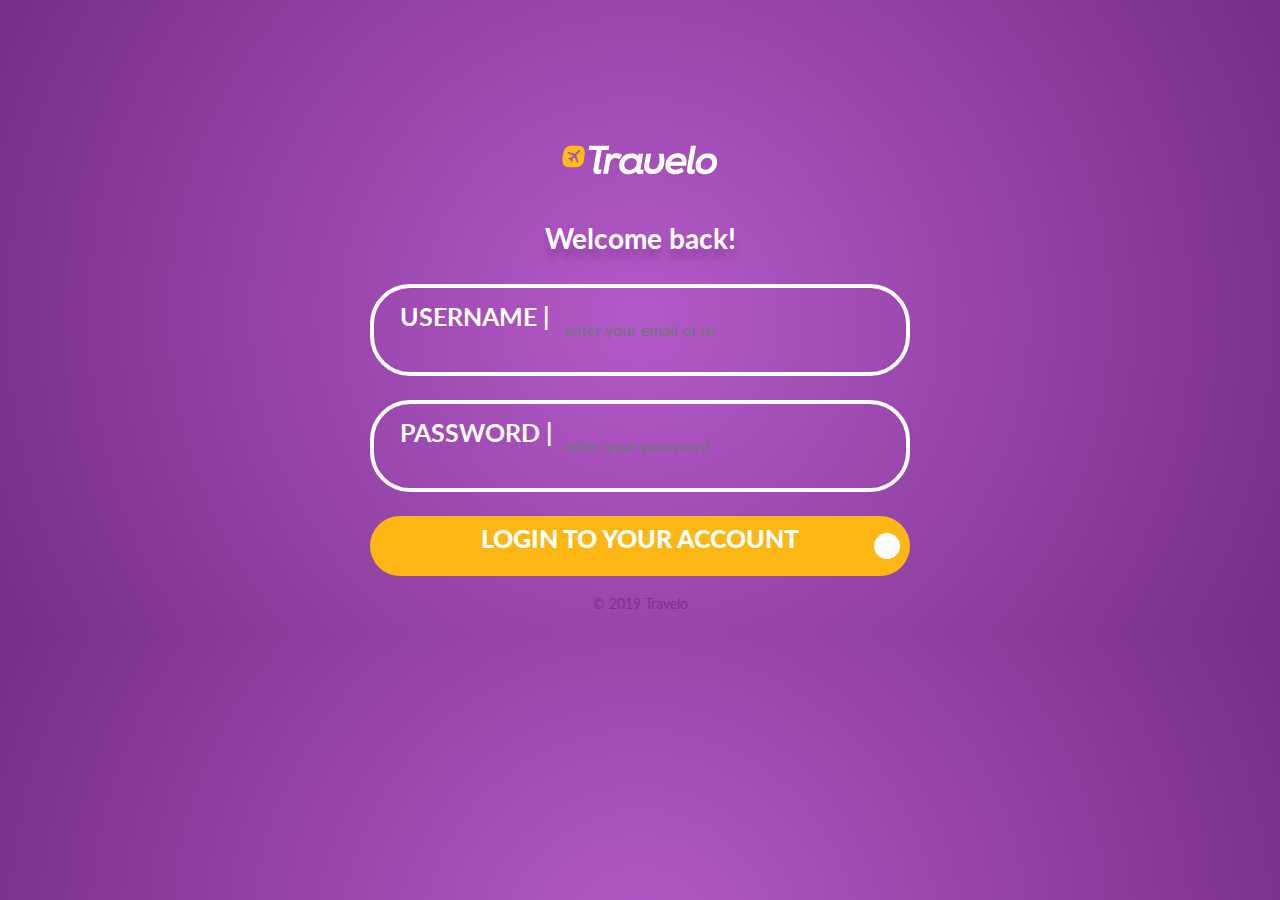
<file: JavaScript/login.html>
<!DOCTYPE html>
<html lang="en">

<head>
    <meta charset="UTF-8">
    <meta name="viewport" content="width=device-width, initial-scale=1.0">
    <meta http-equiv="X-UA-Compatible" content="ie=edge">
    <title>Document</title>
    <link rel="stylesheet" href="https://use.fontawesome.com/releases/v5.3.1/css/all.css" integrity="sha384-mzrmE5qonljUremFsqc01SB46JvROS7bZs3IO2EmfFsd15uHvIt+Y8vEf7N7fWAU"
        crossorigin="anonymous">
    <link href="https://fonts.googleapis.com/css?family=Lato:400" rel="stylesheet">
    <link rel="stylesheet" href="https://stackpath.bootstrapcdn.com/bootstrap/4.1.3/css/bootstrap.min.css">
    <link rel="stylesheet" href="css/style.css">
    <link rel="stylesheet" href="css/login.css">
</head>

<body>


    <!-- Login Start -->

    <section id="login">
        <div class="container pt-5 mt-5">
            <div class="row pt-5">
                <div class="col">
                    <div class="logo text-center">
                        <img src="images/logo2.png" class="img-fluid" alt="">
                    </div>
                </div>
            </div>
            <div class="row pt-5">
                <div class="col">
                    <h1 class="text-center">
                        Welcome back!
                    </h1>
                </div>
            </div>
            <div class="row justify-content-center pt-4">
                <div class="col-lg-6 col-md-8 col-sm-12 text-center">
                    <form>
                        <div class="form-group">
                            <label for="">USERNAME |</label>
                            <input type="text" class="form-control" id="formGroupExampleInput" placeholder="enter your email or username">
                        </div>
                        <div class="form-group mt-4">
                            <label for="">PASSWORD |</label>
                            <input type="text" class="form-control" id="formGroupExampleInput2" placeholder="enter your password">
                        </div>
                        <div class="form-group mt-4">
                            <button type="submit" class="w-100 text-center d-flex justify-content-between align-items-center">
                                <p class="w-100 text-center">LOGIN TO YOUR ACCOUNT</p>
                                    <i class="fas fa-check icon1"></i>
                                    <i class="fas fa-check icon2"></i>
                            </button>
                        </div>
                    </form>
                </div>
            </div>
        </div>
    </section>

    <!-- 404 End -->
    <!-- Footer Start -->

    <section>
        <div class="container">
            <div class="row">
                <div class="col">
                    <p class="text-center">© 2019 Travelo</p>
                </div>
            </div>
        </div>
    </section>

    <script src="https://ajax.googleapis.com/ajax/libs/jquery/3.3.1/jquery.min.js"></script>
    <script src="js/index.js"></script>
</body>

</html>
</file>
<file: JavaScript/css/style.css>
body {
  font-family: "Lato", Arial, Helvetica, sans-serif;
  font-size: 14px;
  font-style: normal;
  font-weight: 400;
  line-height: 24px;
}

.blue {
  background-color: #01b7f2;
}

ul {
  list-style-type: none;
  padding: 0;
  margin: 0;
}

a:hover {
  text-decoration: none;
}

header a {
  text-transform: uppercase;
}
header .header-top .dropdown-lang, header .header-top .dropdown-currency {
  position: relative;
  display: inline-block;
}
header .header-top .dropdown-lang:hover .dropdown-content, header .header-top .dropdown-currency:hover .dropdown-content {
  visibility: visible;
  opacity: 1;
  margin-left: -10px;
}
header .header-top .dropdown-lang .dropdown-content, header .header-top .dropdown-currency .dropdown-content {
  visibility: hidden;
  opacity: 0;
  margin-top: 2px;
  position: absolute;
  z-index: 1;
  background-color: white;
  padding: 0px 0px;
  width: 176px;
  border: 2px solid #01b7f2;
  transition: 0.3s;
}
header .header-top .dropdown-lang .dropdown-content ul hr, header .header-top .dropdown-currency .dropdown-content ul hr {
  width: 80%;
  margin: 0;
}
header .header-top .dropdown-lang .dropdown-content ul li, header .header-top .dropdown-currency .dropdown-content ul li {
  width: 100%;
  padding: 5px 0px;
}
header .header-top .dropdown-lang .dropdown-content ul li:hover, header .header-top .dropdown-currency .dropdown-content ul li:hover {
  background-color: #f5f5f5;
}
header .header-top .dropdown-lang .dropdown-content a, header .header-top .dropdown-currency .dropdown-content a {
  text-align: left;
  text-transform: capitalize;
  padding-left: 20px;
  display: block;
  font-size: 11.6666666667px;
  line-height: 24px;
  color: #838383;
  letter-spacing: 0.5px;
  font-weight: 400;
}
header .header-top .dropdown-lang .dropdown-content a:hover, header .header-top .dropdown-currency .dropdown-content a:hover {
  text-decoration: none;
  color: #01b7f2;
}
header .header-top .dropdown-currency .dropdown-content {
  right: -20px;
}
header .header-top .dropdown-currency a {
  text-transform: uppercase !important;
}
header .header-top a {
  font-size: 9.3333333333px;
  line-height: 24px;
  color: white;
  letter-spacing: 0.5px;
  font-weight: 400;
}
header .header-top a:hover {
  text-decoration: none;
  color: white;
}
header .header-top .purchase {
  padding: 5px 20px !important;
  font-size: 11.6666666667px;
}
header .fa-bars {
  color: white;
  width: 66px;
  height: 66px;
  background-color: #01b7f2;
  position: relative;
  right: 0;
}
header ul.nav li .dropdown-link {
  position: relative;
  display: inline-block;
}
header ul.nav li .dropdown-link:hover .dropdown-content {
  visibility: visible;
  opacity: 1;
}
header ul.nav li .dropdown-link .dropdown-content {
  visibility: hidden;
  opacity: 0;
  background-color: #01b7f2;
  margin-top: 2px;
  position: absolute;
  z-index: 1;
  padding: 0px 0px;
  right: 0;
  width: 176px;
  border: 2px solid #01b7f2;
  transition: 0.3s;
}
header ul.nav li .dropdown-link .dropdown-content ul hr {
  width: 100%;
  margin: 0;
}
header ul.nav li .dropdown-link .dropdown-content ul li {
  width: 100%;
  padding: 5px 0px;
}
header ul.nav li .dropdown-link .dropdown-content ul li:hover {
  background-color: #01abe3;
}
header ul.nav li .dropdown-link .dropdown-content a {
  text-align: left;
  text-transform: capitalize;
  padding-left: 20px;
  display: block;
  font-size: 11.6666666667px;
  line-height: 24px;
  color: #e6e6e6;
  letter-spacing: 0.5px;
  font-weight: 400;
}
header ul.nav li .dropdown-link .dropdown-content a:hover {
  text-decoration: none;
  color: white;
}
header ul.nav li a {
  font-size: 11.6666666667px;
  line-height: 24px;
  color: #838383;
  letter-spacing: 0.5px;
  font-weight: 400;
}
header ul.nav li a:hover {
  text-decoration: none;
  color: #01b7f2;
}

@media (min-width: 991.1px) {
  .header-top {
    display: block flex;
  }
}
@media (max-width: 991px) {
  .header-top {
    display: none;
  }

  .menu-mobil ul li {
    background-color: #01b7f2;
    text-transform: uppercase;
    border-radius: 0 !important;
  }
  .menu-mobil ul li a {
    color: white;
    opacity: .7;
    font-weight: bold;
  }
  .menu-mobil ul li span {
    position: relative;
    right: 10px;
    opacity: .7;
    background-color: white;
    color: #01b7f2;
    font-size: 14px;
    padding: 0px 3px;
    border-radius: 100%;
  }
  .menu-mobil ul ul li a {
    font-weight: 400;
    font-size: 10.7692307692px;
  }
}
#slider .window {
  position: relative;
  width: 100%;
  overflow: hidden;
}
#slider .window .chevron {
  color: white;
  opacity: .8;
  position: absolute;
  top: 50%;
  transform: translateY(-50%);
  z-index: 1;
}
#slider .window .chevron:hover {
  cursor: pointer;
  opacity: 1;
}
#slider .window .fa-chevron-left {
  left: 5%;
}
#slider .window .fa-chevron-right {
  right: 5%;
}
#slider .window .lenta {
  left: 0;
  position: relative;
  width: 300vw;
  transition: 1s;
}
#slider .window .lenta li img {
  width: 100%;
  height: 100vh;
}

@media (max-width: 768px) {
  .lenta img {
    height: auto !important;
  }
}
#banner .breadcrumb {
  background-color: transparent;
}
#banner .breadcrumb a {
  font-size: 10.7692307692px;
  line-height: 24px;
  color: white;
  letter-spacing: 0.5px;
  font-weight: 400;
}
#banner .breadcrumb a:hover {
  text-decoration: none;
  color: #01b7f2;
}
#banner .bg-banner {
  background-image: url(../images/holiday-banner1.jpg);
  width: 100%;
  height: 50vh;
  background-size: cover;
  background-position: 40% 0;
}

#tabs .tabs {
  position: relative;
  top: -37px;
}
#tabs .tabs button {
  margin-right: 5px;
  opacity: .5;
  text-transform: uppercase;
  font-family: "Lato", Arial, Helvetica, sans-serif;
  border: 0;
  color: #838383;
  background: white;
  padding: 10px 20px;
  font-size: 14px;
  line-height: 17px;
  font-weight: 400;
  transition: 0.3s;
}
#tabs .tabs button:hover {
  opacity: 1;
}
#tabs .tabs button a {
  padding: 13px 30px;
}
#tabs .tabs button:hover {
  cursor: pointer;
  background: white;
  color: black;
  border-color: none;
}
#tabs .tabs button.tab.active {
  opacity: 1;
  text-transform: uppercase;
  font-family: "Lato", Arial, Helvetica, sans-serif;
  border: 0;
  color: black;
  background: white;
  padding: 10px 20px;
  font-size: 14px;
  line-height: 17px;
  font-weight: 400;
  transition: 0.3s;
}
#tabs .tabs button.tab.active a {
  padding: 13px 30px;
}
#tabs .tabs button.tab.active:hover {
  cursor: pointer;
  background: white;
  color: black;
  border-color: none;
}
#tabs .tabs-mobil .fa-long-arrow-alt-left, #tabs .tabs-mobil .fa-long-arrow-alt-right {
  width: 30px;
  height: 20px;
  background-color: #d9d9d9;
  color: white;
}
#tabs .tabs-mobil .fa-long-arrow-alt-right {
  background-color: #01b7f2;
}
#tabs p {
  font-size: 12.7272727273px;
  color: #838383;
}
#tabs input {
  color: #838383;
  padding: 0px 10px;
  background-color: #f2f2f2;
  border: none;
  outline: none;
  width: 100%;
  height: 34px;
}
#tabs input:hover {
  outline: none;
}
#tabs .content-text {
  display: inline-block;
  position: relative;
}
#tabs .content-text .fa-calendar-alt, #tabs .content-text .fa-caret-down {
  position: absolute;
  right: 0;
  transform: translateY(-100%);
  width: 30px;
  height: 34px;
  background-color: orange;
  color: white;
}
#tabs .content-text .fa-check {
  position: absolute;
  transform: translateY(-100%);
  width: 30px;
  height: 34px;
  color: white;
  background-color: #7db921;
  right: -30px;
  cursor: pointer;
}
#tabs .content-text button {
  padding: 8.4px 20px !important;
  font-size: 11.6666666667px !important;
  text-transform: uppercase;
  font-family: "Lato", Arial, Helvetica, sans-serif;
  border: 0;
  color: white;
  background: #98ce44;
  padding: 10px 20px;
  font-size: 14px;
  line-height: 17px;
  font-weight: 400;
  transition: 0.3s;
}
#tabs .content-text button a {
  padding: 13px 30px;
}
#tabs .content-text button:hover {
  cursor: pointer;
  background: #7db921;
  color: white;
  border-color: none;
}
#tabs .content-text:hover .fa-check {
  background-color: #98ce44;
}
#tabs .content-text:hover button {
  background-color: #7db921;
}
#tabs select {
  border: none;
  outline: none;
  width: 69px;
  height: 34px;
  background-color: #f2f2f2;
}

@media (max-width: 991px) {
  button {
    text-transform: uppercase;
    font-family: "Lato", Arial, Helvetica, sans-serif;
    border: 0;
    color: #01b7f2;
    background: white;
    padding: 10px 20px;
    font-size: 14px;
    line-height: 17px;
    font-weight: 400;
    transition: 0.3s;
  }
  button a {
    padding: 13px 30px;
  }
  button:hover {
    cursor: pointer;
    background: white;
    color: black;
    border-color: none;
  }
}
@media (max-width: 575.98px) {
  .when input {
    width: 60% !important;
  }
  .when .fa-calendar-alt, .when #tabs .content-text .fa-caret-down, #tabs .content-text .when .fa-caret-down {
    right: 33px !important;
  }
}
#tabs-extra .tabs {
  position: relative;
  top: -37px;
}
#tabs-extra .tabs button {
  margin-right: 5px;
  opacity: .5;
  text-transform: uppercase;
  font-family: "Lato", Arial, Helvetica, sans-serif;
  border: 0;
  color: #838383;
  background: white;
  padding: 10px 20px;
  font-size: 14px;
  line-height: 17px;
  font-weight: 400;
  transition: 0.3s;
}
#tabs-extra .tabs button:hover {
  opacity: 1;
}
#tabs-extra .tabs button a {
  padding: 13px 30px;
}
#tabs-extra .tabs button:hover {
  cursor: pointer;
  background: white;
  color: black;
  border-color: none;
}
#tabs-extra .tabs button.tab.active {
  opacity: 1;
  text-transform: uppercase;
  font-family: "Lato", Arial, Helvetica, sans-serif;
  border: 0;
  color: black;
  background: white;
  padding: 10px 20px;
  font-size: 14px;
  line-height: 17px;
  font-weight: 400;
  transition: 0.3s;
}
#tabs-extra .tabs button.tab.active a {
  padding: 13px 30px;
}
#tabs-extra .tabs button.tab.active:hover {
  cursor: pointer;
  background: white;
  color: black;
  border-color: none;
}
#tabs-extra .tabs-mobil .fa-long-arrow-alt-left, #tabs-extra .tabs-mobil .fa-long-arrow-alt-right {
  width: 30px;
  height: 20px;
  background-color: #d9d9d9;
  color: white;
}
#tabs-extra .tabs-mobil .fa-long-arrow-alt-right {
  background-color: #01b7f2;
}
#tabs-extra h5 {
  color: #01b7f2;
}
#tabs-extra p {
  font-size: 12.7272727273px;
  color: #838383;
}

@media (max-width: 991px) {
  button {
    text-transform: uppercase;
    font-family: "Lato", Arial, Helvetica, sans-serif;
    border: 0;
    color: #01b7f2;
    background: white;
    padding: 10px 20px;
    font-size: 14px;
    line-height: 17px;
    font-weight: 400;
    transition: 0.3s;
  }
  button a {
    padding: 13px 30px;
  }
  button:hover {
    cursor: pointer;
    background: white;
    color: black;
    border-color: none;
  }
}
#popular {
  background-color: #f2f2f2;
}
#popular .item {
  background-color: white;
}
#popular .item .img {
  overflow: hidden;
  position: relative;
}
#popular .item .img .overlay {
  transition: .5s;
  position: absolute;
  top: 0;
  left: 0;
  width: 100%;
  height: 100%;
  background-color: #01b7f2;
  opacity: 0;
  transform: rotateY(0deg) scale(0.5);
}
#popular .item .img .overlay .fa-plus {
  border: 2px solid white;
  border-radius: 100%;
}
#popular .item .img img {
  transition: .5s;
  transform: scale(1);
}
#popular .item .img:hover .overlay {
  opacity: .5;
  transform: rotateY(360deg) scale(1);
}
#popular .item .img:hover img {
  transform: scale(1.2);
}
#popular .item .img-contents p {
  color: #838383;
  font-size: 10.7692307692px;
  text-transform: uppercase;
}
#popular .item .img-contents span {
  color: #7db921;
  font-size: 21px;
}

#popular-more {
  background-color: #f2f2f2;
}
#popular-more a {
  color: #01b7f2;
}
#popular-more small {
  color: #838383;
}
#popular-more li {
  padding: 5px 0px;
  color: #838383;
}
#popular-more li:hover {
  color: #01b7f2;
}
#popular-more li a {
  color: #838383;
}
#popular-more li a:hover {
  color: #01b7f2;
}

#honeymon {
  background: url(../images/global-map.jpg);
  background-size: cover;
}
#honeymon .content p {
  color: #7c9abd;
}
#honeymon .content .item {
  min-width: 102.98px;
  background-color: white;
}
#honeymon .content .item .img {
  overflow: hidden;
  position: relative;
}
#honeymon .content .item .img .overlay {
  transition: .5s;
  position: absolute;
  top: 0;
  left: 0;
  width: 100%;
  height: 100%;
  background-color: #c9c900;
  opacity: 0;
  transform: rotateY(0deg) scale(0.5);
}
#honeymon .content .item .img .overlay .fa-plus {
  border: 2px solid white;
  border-radius: 100%;
}
#honeymon .content .item .img img {
  height: 175px;
  object-fit: contain;
  transition: .5s;
  transform: scale(1.7);
}
#honeymon .content .item .img:hover .overlay {
  opacity: .5;
  transform: rotateY(360deg) scale(1);
}
#honeymon .content .item .img:hover img {
  transform: scale(2);
}
#honeymon .content .item .img-contents p {
  color: #838383;
  font-size: 10.7692307692px;
  text-transform: uppercase;
}
#honeymon .content .item .img-contents span {
  color: #7db921;
  font-size: 21px;
}
#honeymon .content .item .img-contents button {
  font-size: 10.7692307692px !important;
  padding: 0px 15px !important;
  text-transform: uppercase;
  font-family: "Lato", Arial, Helvetica, sans-serif;
  border: 0;
  color: white;
  background: #d9d9d9;
  padding: 10px 20px;
  font-size: 14px;
  line-height: 17px;
  font-weight: 400;
  transition: 0.3s;
}
#honeymon .content .item .img-contents button a {
  padding: 13px 30px;
}
#honeymon .content .item .img-contents button:hover {
  cursor: pointer;
  background: #98ce44;
  color: white;
  border-color: none;
}

@media (max-width: 767.98px) {
  .img {
    order: 1;
  }

  .contents {
    order: 0;
  }
}
#know {
  background-color: #f2f2f2;
}
#know p {
  color: #838383;
}
#know .item {
  background-color: white;
}
#know .item .content button {
  font-size: 10.7692307692px !important;
  padding: 0px 15px !important;
  text-transform: uppercase;
  font-family: "Lato", Arial, Helvetica, sans-serif;
  border: 0;
  color: white;
  background: #d9d9d9;
  padding: 10px 20px;
  font-size: 14px;
  line-height: 17px;
  font-weight: 400;
  transition: 0.3s;
}
#know .item .content button a {
  padding: 13px 30px;
}
#know .item .content button:hover {
  cursor: pointer;
  background: #98ce44;
  color: white;
  border-color: none;
}

#price {
  background: url(../images/global-map.jpg);
  background-size: cover;
}
#price .item p {
  color: #838383;
}
#price .item a {
  font-size: 18.2px;
  line-height: 24px;
  color: black;
  letter-spacing: none;
  font-weight: none;
}
#price .item a:hover {
  text-decoration: none;
  color: #01b7f2;
}
#price .item .img {
  position: relative;
  overflow: hidden;
  height: 72px;
}
#price .item .img .overlay {
  transition: .3s;
  opacity: .5;
  position: absolute;
  top: 0;
  left: 0;
  width: 100%;
  height: 100%;
  background-color: #fdb714;
}
#price .item .img img {
  transition: .3s;
  position: relative;
  top: -50px;
  transform: scale(1);
  opacity: .7;
}
#price .item .img:hover img {
  transform: scale(1.1);
  opacity: 1;
}
#price .item .img:hover .overlay {
  opacity: 0;
}

#recommended {
  background-color: #f2f2f2;
}
#recommended .item {
  background-color: white;
}
#recommended .item .img {
  overflow: hidden;
  position: relative;
}
#recommended .item .img .overlay {
  transition: .5s;
  position: absolute;
  top: 0;
  left: 0;
  width: 100%;
  height: 100%;
  background-color: #01b7f2;
  opacity: 0;
  transform: rotateY(0deg) scale(0.5);
}
#recommended .item .img .overlay .fa-plus {
  border: 2px solid white;
  border-radius: 100%;
}
#recommended .item .img img {
  transition: .5s;
  transform: scale(1);
}
#recommended .item .img:hover .overlay {
  opacity: .5;
  transform: rotateY(360deg) scale(1);
}
#recommended .item .img:hover img {
  transform: scale(1.2);
}
#recommended .item .img-contents p {
  color: #838383;
  font-size: 10.7692307692px;
  text-transform: uppercase;
}
#recommended .item .img-contents span {
  color: #7db921;
  font-size: 21px;
}
#recommended .item .img-contents button {
  font-size: 10.7692307692px !important;
  padding: 0px 15px !important;
  text-transform: uppercase;
  font-family: "Lato", Arial, Helvetica, sans-serif;
  border: 0;
  color: white;
  background: #d9d9d9;
  padding: 10px 20px;
  font-size: 14px;
  line-height: 17px;
  font-weight: 400;
  transition: 0.3s;
}
#recommended .item .img-contents button a {
  padding: 13px 30px;
}
#recommended .item .img-contents button:hover {
  cursor: pointer;
  background: #98ce44;
  color: white;
  border-color: none;
}

#featured {
  background-color: #f2f2f2;
}
#featured .item {
  background-color: white;
}
#featured .item .img {
  overflow: hidden;
  position: relative;
}
#featured .item .img ::before {
  content: "";
  transition: .3s;
  position: absolute;
  top: 0;
  left: 0;
  width: 100%;
  height: 100%;
  opacity: 0;
  background: rgba(1, 183, 242, 0.3);
  z-index: 1;
}
#featured .item .img .overlay {
  transition: .3s;
  position: absolute;
  top: 10px;
  left: -100%;
  padding: 5px 20px 5px 20px;
  min-width: 130px;
  background: #52332d;
  z-index: 2;
}
#featured .item .img:hover ::before {
  opacity: 1;
}
#featured .item .img:hover .overlay {
  left: 0;
}
#featured .item .img-contents .fa-plane-departure {
  border: 1px solid orange;
  padding: 10px 9px;
  border-radius: 100%;
}
#featured .item .img-contents p {
  color: #838383;
  font-size: 10.7692307692px;
  text-transform: uppercase;
}
#featured .item .img-contents span {
  color: #7db921;
  font-size: 21px;
}

#cheap {
  background-color: #f2f2f2;
}
#cheap .item {
  background-color: white;
}
#cheap .item .img {
  width: 100%;
  height: 140px;
  background-color: #f2f2f2;
}
#cheap .item .img-contents p {
  color: #838383;
  font-size: 10.7692307692px;
  text-transform: uppercase;
}
#cheap .item .img-contents span {
  color: #7db921;
  font-size: 21px;
}
#cheap .item .img-contents button {
  font-size: 10.7692307692px !important;
  padding: 0px 15px !important;
  text-transform: uppercase;
  font-family: "Lato", Arial, Helvetica, sans-serif;
  border: 0;
  color: white;
  background: #d9d9d9;
  padding: 10px 20px;
  font-size: 14px;
  line-height: 17px;
  font-weight: 400;
  transition: 0.3s;
}
#cheap .item .img-contents button a {
  padding: 13px 30px;
}
#cheap .item .img-contents button:hover {
  cursor: pointer;
  background: #98ce44;
  color: white;
  border-color: none;
}

#before {
  background-color: #f2f2f2;
}
#before .item {
  background-color: white;
}
#before .item .badge-pill {
  background-color: #01b7f2;
  padding: 5px 8px;
  font-size: 15.4px;
}
#before .item .badge-pill.active {
  background-color: #f2f2f2;
}
#before .item .link {
  font-size: 15.4px;
}
#before .item .link:hover {
  color: #01b7f2;
}
#before .item .accordion > li > div {
  cursor: pointer;
}
#before p {
  color: #838383;
  font-size: 10.7692307692px;
  text-transform: uppercase;
}
#before .small-img {
  width: 40px;
  height: 40px;
  background-color: #f2f2f2;
}
#before .price {
  color: #7db921;
  font-size: 14px;
}
#before button {
  font-size: 10.7692307692px !important;
  padding: 0px 15px !important;
  text-transform: uppercase;
  font-family: "Lato", Arial, Helvetica, sans-serif;
  border: 0;
  color: white;
  background: #d9d9d9;
  padding: 10px 20px;
  font-size: 14px;
  line-height: 17px;
  font-weight: 400;
  transition: 0.3s;
}
#before button a {
  padding: 13px 30px;
}
#before button:hover {
  cursor: pointer;
  background: #98ce44;
  color: white;
  border-color: none;
}
#before .fas {
  width: 60px;
  height: 60px;
  border-radius: 100%;
}
#before a {
  font-size: 15.4px;
  line-height: 24px;
  color: black;
  letter-spacing: 0.5px;
  font-weight: 400;
}
#before a:hover {
  text-decoration: none;
  color: #01b7f2;
}
#before .link-green {
  text-decoration: underline;
  font-size: 14px;
  line-height: 24px;
  color: #98ce44;
  letter-spacing: 0.5px;
  font-weight: 400;
}
#before .link-green:hover {
  text-decoration: none;
  color: #01b7f2;
}

#tell {
  background-image: url(../images/global-map.jpg);
  background-size: cover;
  color: white;
}
#tell input {
  padding: 10px;
  width: 70%;
}
#tell button {
  width: 70%;
  font-size: 14px !important;
  padding: 15px 20px !important;
  text-transform: uppercase;
  font-family: "Lato", Arial, Helvetica, sans-serif;
  border: 0;
  color: white;
  background: #98ce44;
  padding: 10px 20px;
  font-size: 14px;
  line-height: 17px;
  font-weight: 400;
  transition: 0.3s;
}
#tell button a {
  padding: 13px 30px;
}
#tell button:hover {
  cursor: pointer;
  background: #7eaa38;
  color: white;
  border-color: none;
}

#details {
  background-color: #f2f2f2;
  color: black;
  color: #838383;
}
#details .tag-details-btn {
  background-color: white;
}
#details .tag-details-btn button {
  font-size: 11.6666666667px !important;
  padding: 5px 15px !important;
  text-transform: uppercase;
  font-family: "Lato", Arial, Helvetica, sans-serif;
  border: 0;
  color: #838383;
  background: #d9d9d9;
  padding: 10px 20px;
  font-size: 14px;
  line-height: 17px;
  font-weight: 400;
  transition: 0.3s;
}
#details .tag-details-btn button a {
  padding: 13px 30px;
}
#details .tag-details-btn button:hover {
  cursor: pointer;
  background: #01b7f2;
  color: white;
  border-color: none;
}
#details .tag-details-content {
  background-color: white;
}
#details .tag-details-content .img {
  position: relative;
}
#details .tag-details-content .img .save {
  border-radius: 100%;
  width: 42px;
  height: 42px;
  position: absolute;
  top: -10px;
  left: -10px;
  background: #e01a33;
  color: #fff;
  font-size: 0.8333em;
  text-align: center;
  line-height: 1.0833em;
}
#details .say {
  background-color: white;
}
#details .say em {
  color: #01b7f2;
  font-size: 16.8px;
}
#details .say .profil img {
  border-radius: 100%;
  width: 74px;
  height: 74px;
}
#details a {
  color: #838383;
}
#details .price span {
  font-size: 21px;
  color: #98ce44;
}
#details .price button {
  font-size: 10.7692307692px !important;
  padding: 0px 15px !important;
  text-transform: uppercase;
  font-family: "Lato", Arial, Helvetica, sans-serif;
  border: 0;
  color: white;
  background: #98ce44;
  padding: 10px 20px;
  font-size: 14px;
  line-height: 17px;
  font-weight: 400;
  transition: 0.3s;
}
#details .price button a {
  padding: 13px 30px;
}
#details .price button:hover {
  cursor: pointer;
  background: #98ce44;
  color: white;
  border-color: none;
}

#travelers {
  background-color: #f2f2f2;
}
#travelers .item {
  background-color: white;
}
#travelers .item .img {
  overflow: hidden;
  position: relative;
}
#travelers .item .img .overlay {
  transition: .5s;
  position: absolute;
  top: 0;
  left: 0;
  width: 100%;
  height: 100%;
  background-color: #01b7f2;
  opacity: 0;
  transform: rotateY(0deg) scale(0.5);
}
#travelers .item .img .overlay .fa-plus {
  border: 2px solid white;
  border-radius: 100%;
}
#travelers .item .img img {
  transition: .5s;
  transform: scale(1);
}
#travelers .item .img:hover .overlay {
  opacity: .5;
  transform: rotateY(360deg) scale(1);
}
#travelers .item .img:hover img {
  transform: scale(1.2);
}
#travelers .item .img-contents p {
  color: #838383;
  font-size: 10.7692307692px;
  text-transform: uppercase;
}
#travelers .item .img-contents .text {
  font-size: 14px;
  text-transform: lowercase;
}
#travelers .item .img-contents span {
  color: #7db921;
  font-size: 21px;
}
#travelers .item .img-contents button {
  font-size: 10.7692307692px !important;
  padding: 5px 20px !important;
  text-transform: uppercase;
  font-family: "Lato", Arial, Helvetica, sans-serif;
  border: 0;
  color: white;
  background: #d9d9d9;
  padding: 10px 20px;
  font-size: 14px;
  line-height: 17px;
  font-weight: 400;
  transition: 0.3s;
}
#travelers .item .img-contents button a {
  padding: 13px 30px;
}
#travelers .item .img-contents button:hover {
  cursor: pointer;
  background: #98ce44;
  color: white;
  border-color: none;
}

#discover a {
  color: #01b7f2;
}
#discover small, #discover p {
  color: #838383;
}
#discover li {
  padding: 5px 0px;
  color: #838383;
}
#discover li:hover {
  color: #01b7f2;
}
#discover li a {
  color: #838383;
}
#discover li a:hover {
  color: #01b7f2;
}
#discover .content-text input {
  width: 90%;
  background-color: #f2f2f2;
  outline: none;
  border: 0;
}
#discover .content-text .fa-check {
  width: 30px;
  height: 32px;
  color: white;
  background-color: #7db921;
  right: -30px;
  cursor: pointer;
}
#discover .content-text:hover .fa-check {
  background-color: #98ce44;
}
#discover .content-text:hover button {
  background-color: #7db921;
}
#discover .fa-phone-volume {
  color: #01b7f2;
  transform: scale(1, -1) rotate(25deg);
}
#discover span {
  font-size: 18.2px;
}
#discover .social-icon {
  overflow: hidden;
  position: relative;
  width: 32px;
  height: 32px;
  background: #cccccc;
  transition: 0.3s;
}
#discover .social-icon .icon1 {
  transition: .3s;
  position: absolute;
  left: -100%;
}
#discover .social-icon .icon2 {
  transition: .3s;
  position: absolute;
  left: 7px;
}
#discover .social-icon i {
  font-size: 14px;
  line-height: 24px;
  color: white;
  font-weight: none;
}
#discover .social-icon i:hover {
  color: none;
}
#discover .social-icon:hover {
  background: #01b7f2;
}
#discover .social-icon:hover .icon1 {
  left: 7px;
}
#discover .social-icon:hover .icon2 {
  left: 100%;
}

footer {
  background-color: #f2f2f2;
}
footer a {
  width: 28.8px;
  height: 28.8px;
  border: 1px solid #01b7f2;
  border-radius: 100%;
  padding: 5px 10px;
}
</file>
<file: JavaScript/css/login.css>
body
{
    background-color: #8f3fa1;
    background-image: -webkit-radial-gradient(center center, circle cover, #b459c8, #762d87 100%);
    

}
h1
{
    font-size: 2em;
    font-weight: bold;
    line-height: 1em;
    color: #fff;
    text-shadow: 0 10px 6px #9543a7;
}
span
{
    font-family: "Roboto";
    font-weight: 100;
    font-size: 25em;
    text-align: center;
    color: #01b7f2;
    line-height: 1.0833em;
}
p
{
    color: #822e95;
}
input
{
    border: 4px solid white !important;
    padding: 30px 190px !important;
    border-radius: 40px !important;
    background-color: transparent !important;
    color: white !important;
}
.form-group
{
    position: relative;
}
label
{
    font-weight: bold;
    font-size: 1.8em;
    color: white;
    position: absolute;
    top: 20px;
    left: 30px;
}
button
{
    position: relative;
    background-color: #fdb714;
    padding: 10px !important;
    border-radius: 40px !important;
    border: 0;
    font-size: 1.8em;
    font-weight: 900;
    overflow: hidden;
    
}
.fa-check
{
    transition: .3s;
    top: 50%;
    transform: translateY(-50%);
    right: 10px;
    position: absolute;
    padding: 13px;
    border-radius: 100%;
    background-color: white;
    color: #fdb714;
}
.icon2
{
    top: 200%;
}
button:hover .icon2
{
    top: 30px;
}
button:hover .icon1
{
    top: -100%;
}

button p
{
    color: white !important;    
}
</file>
